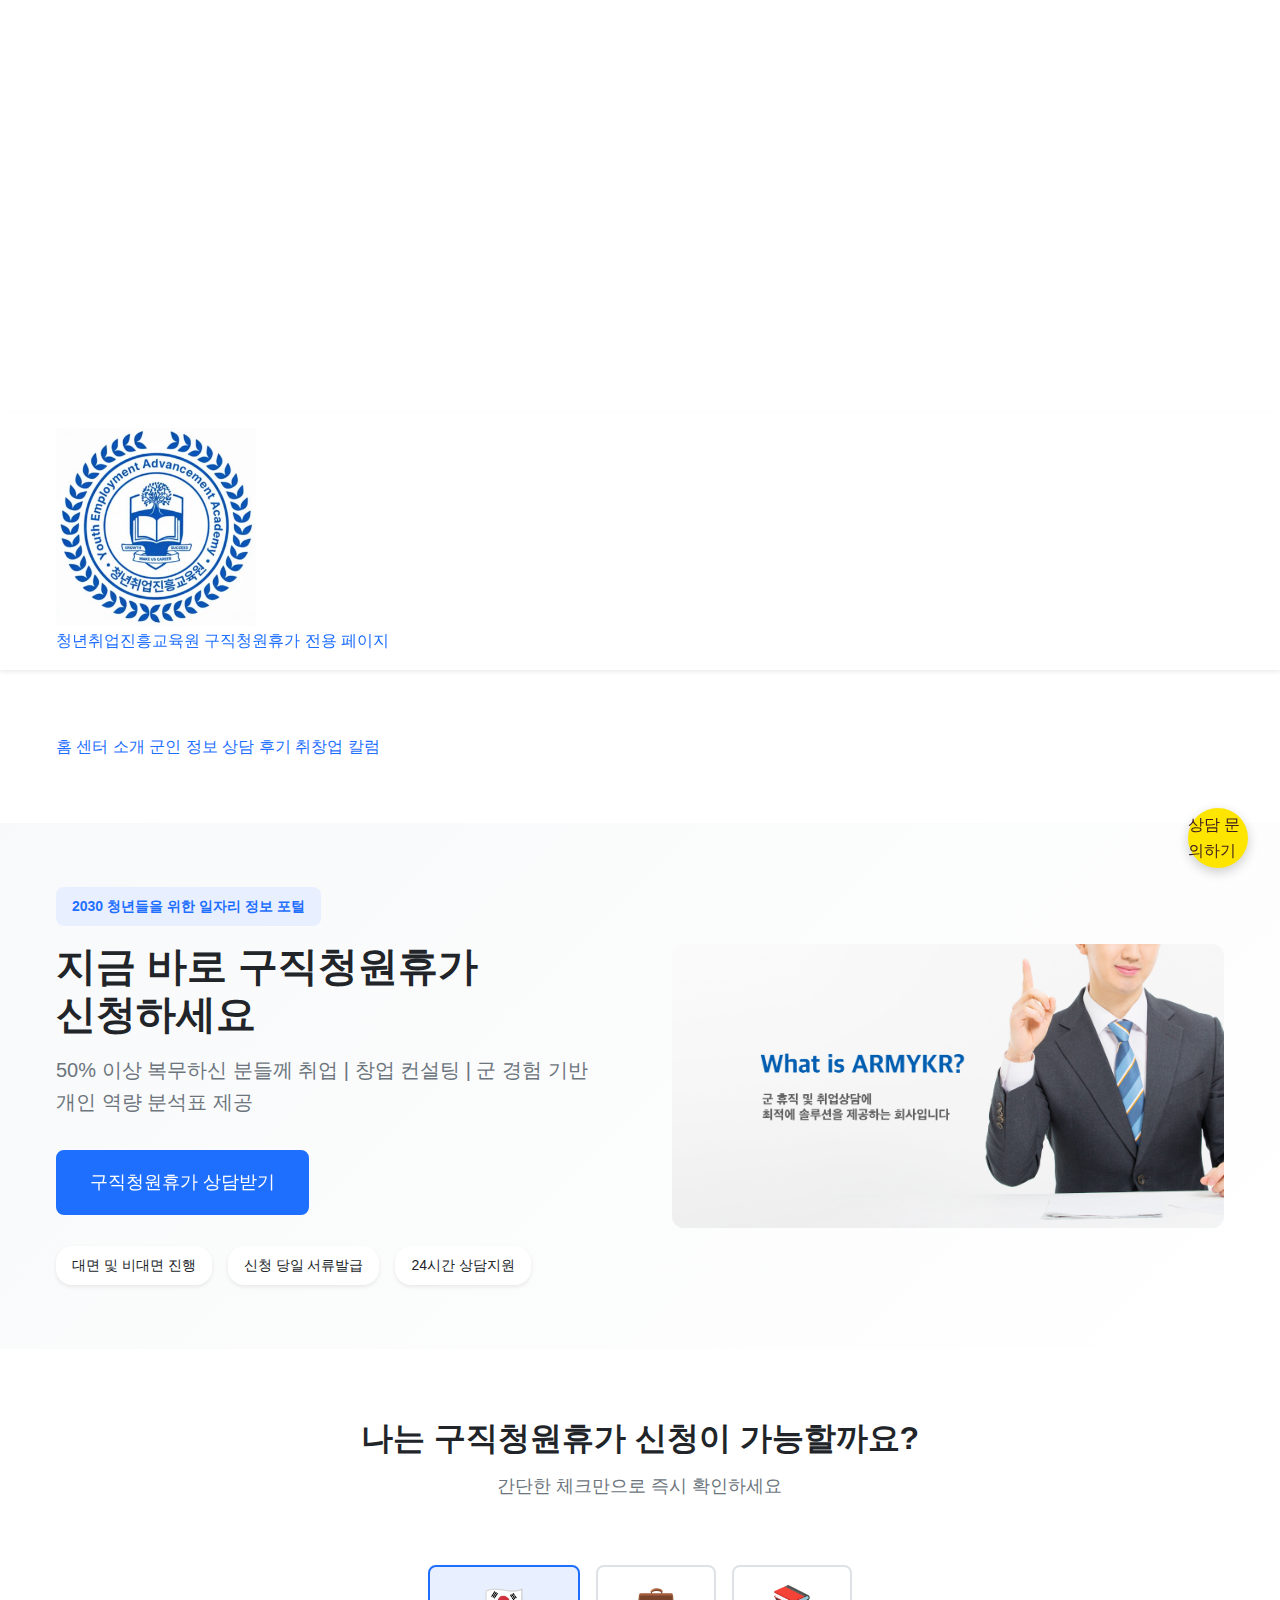
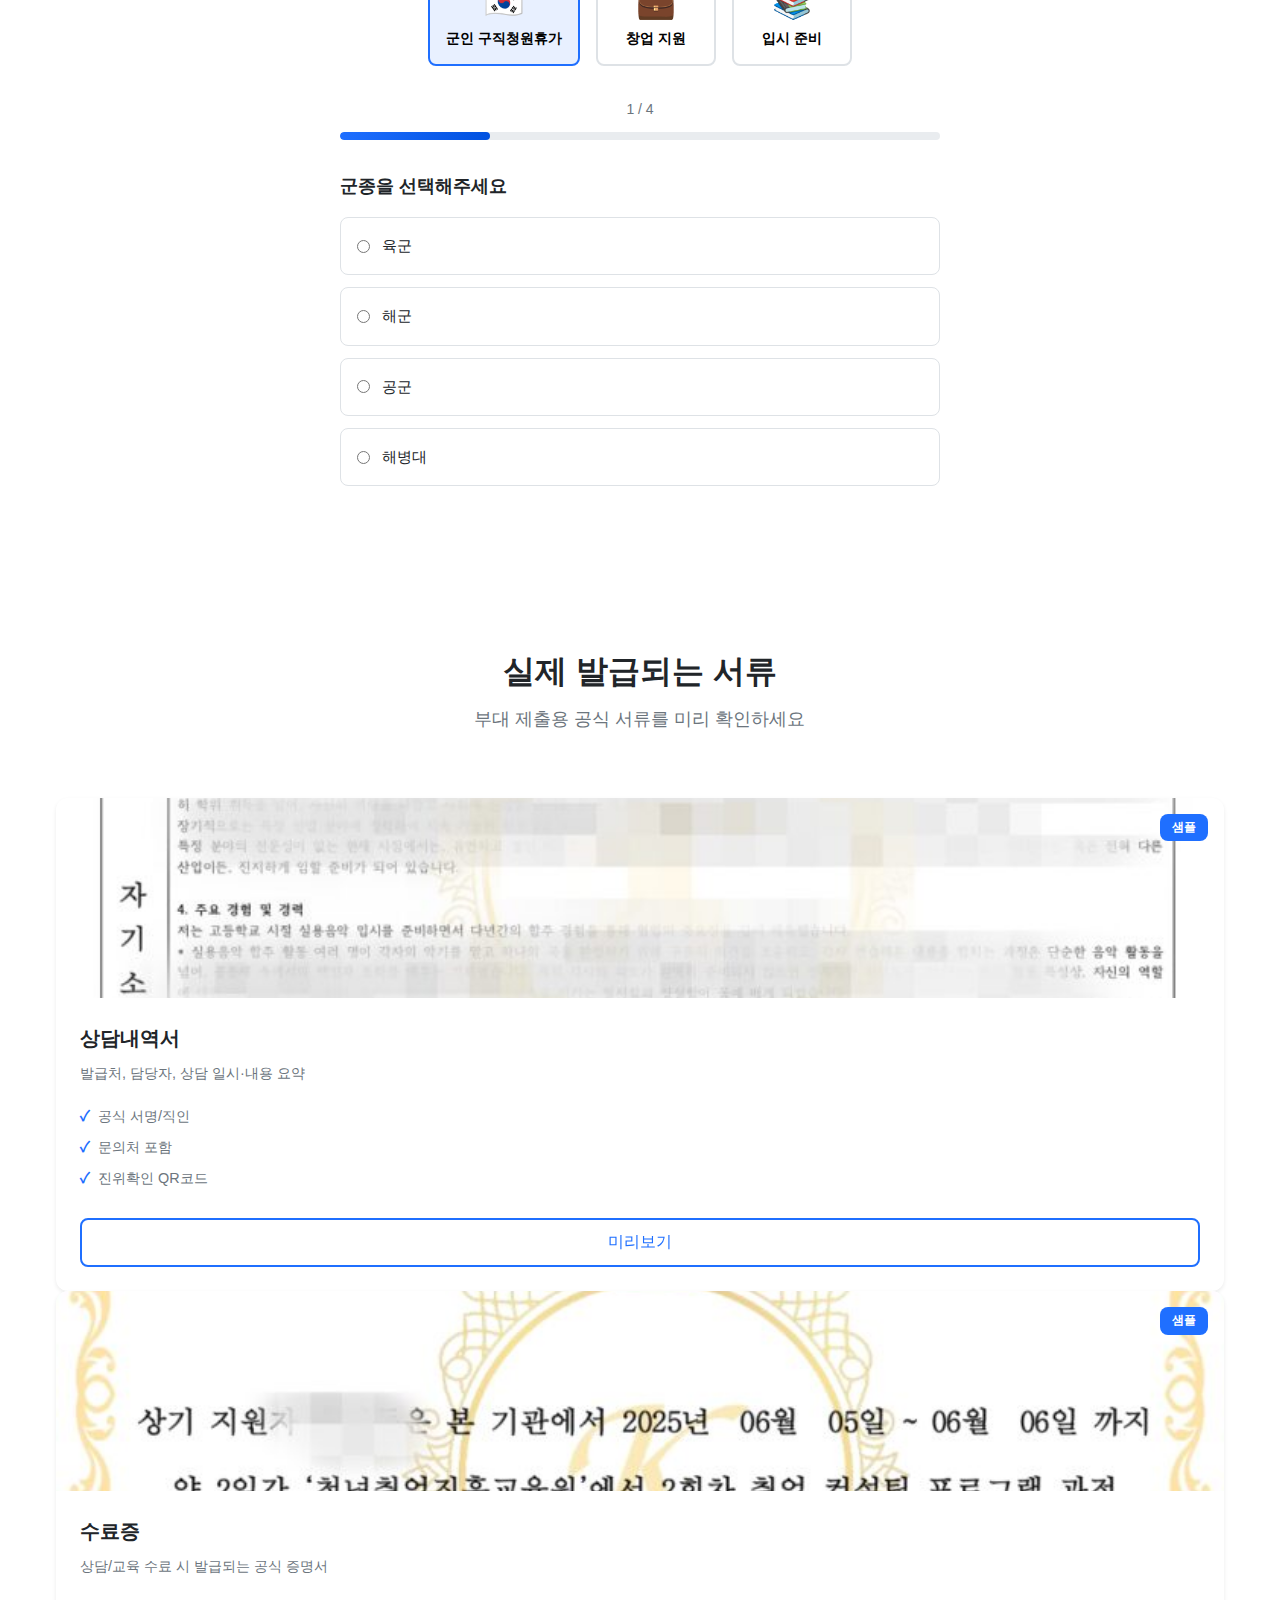
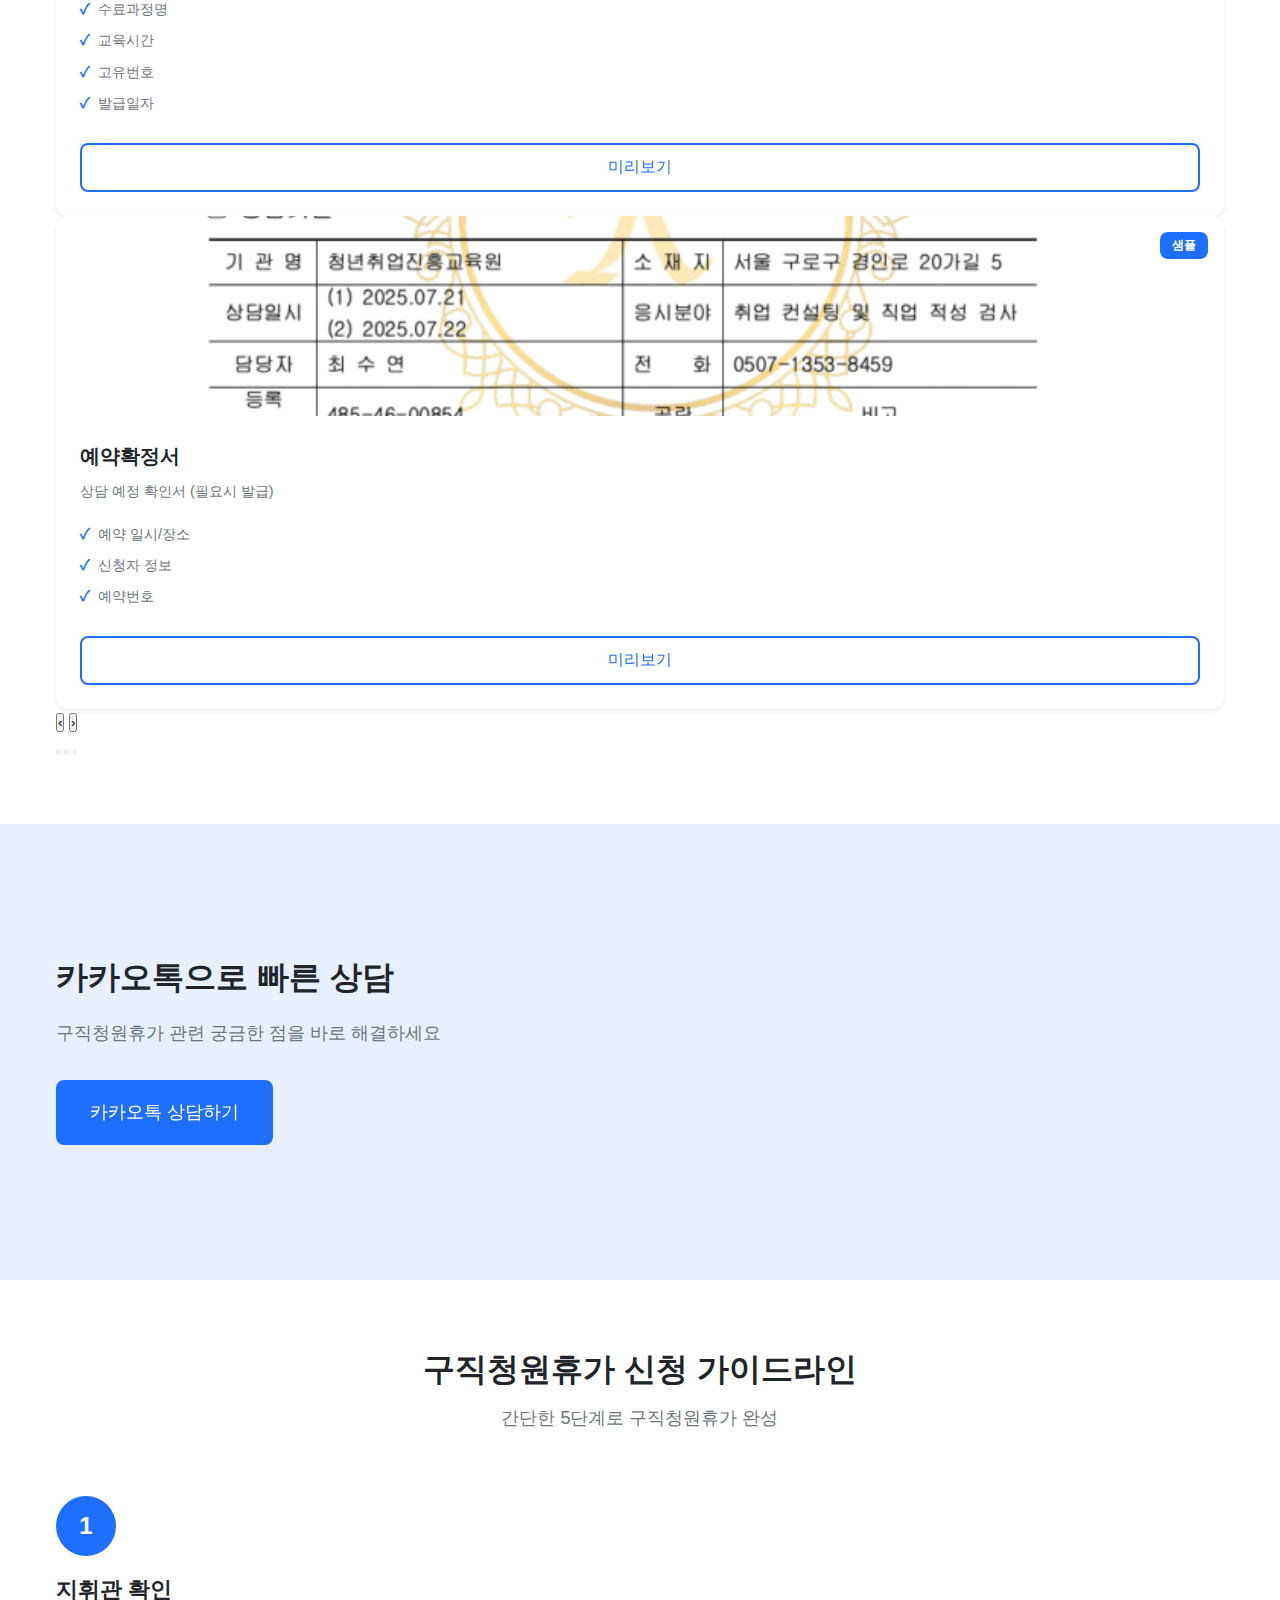
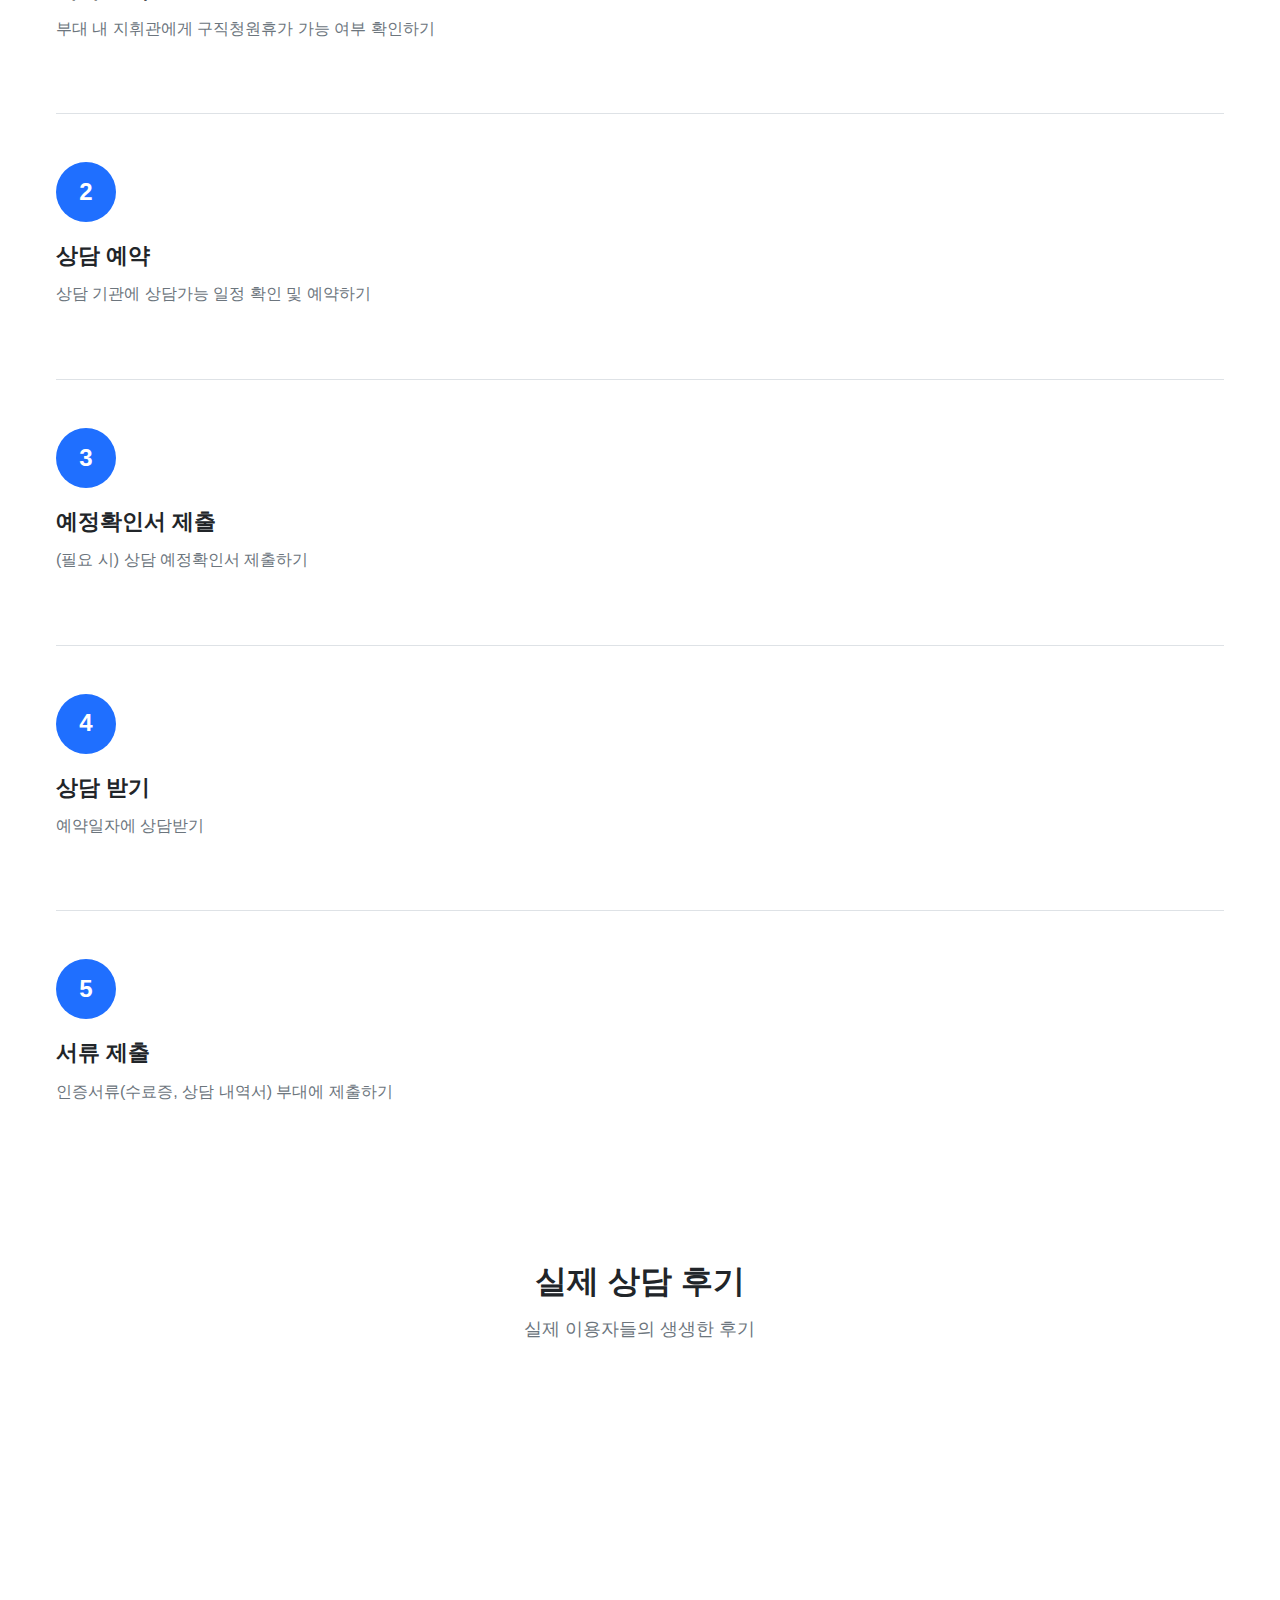
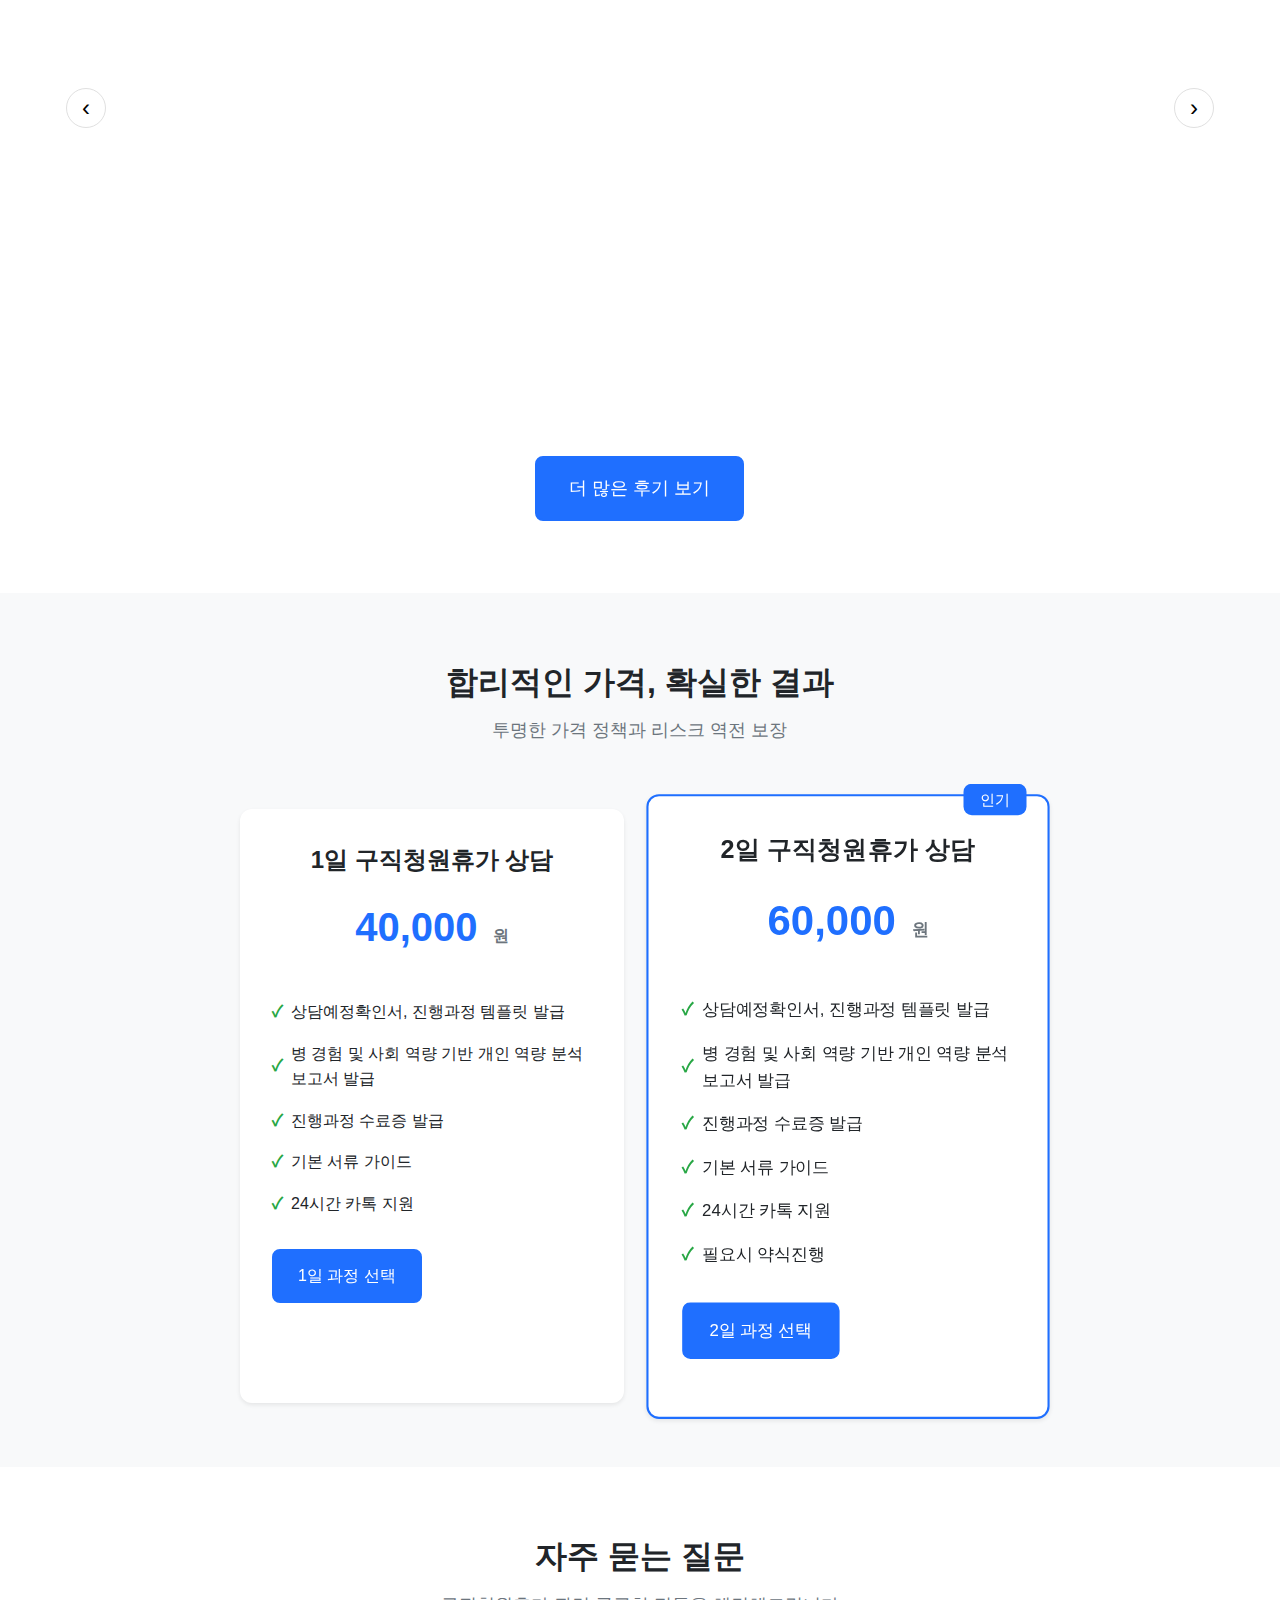
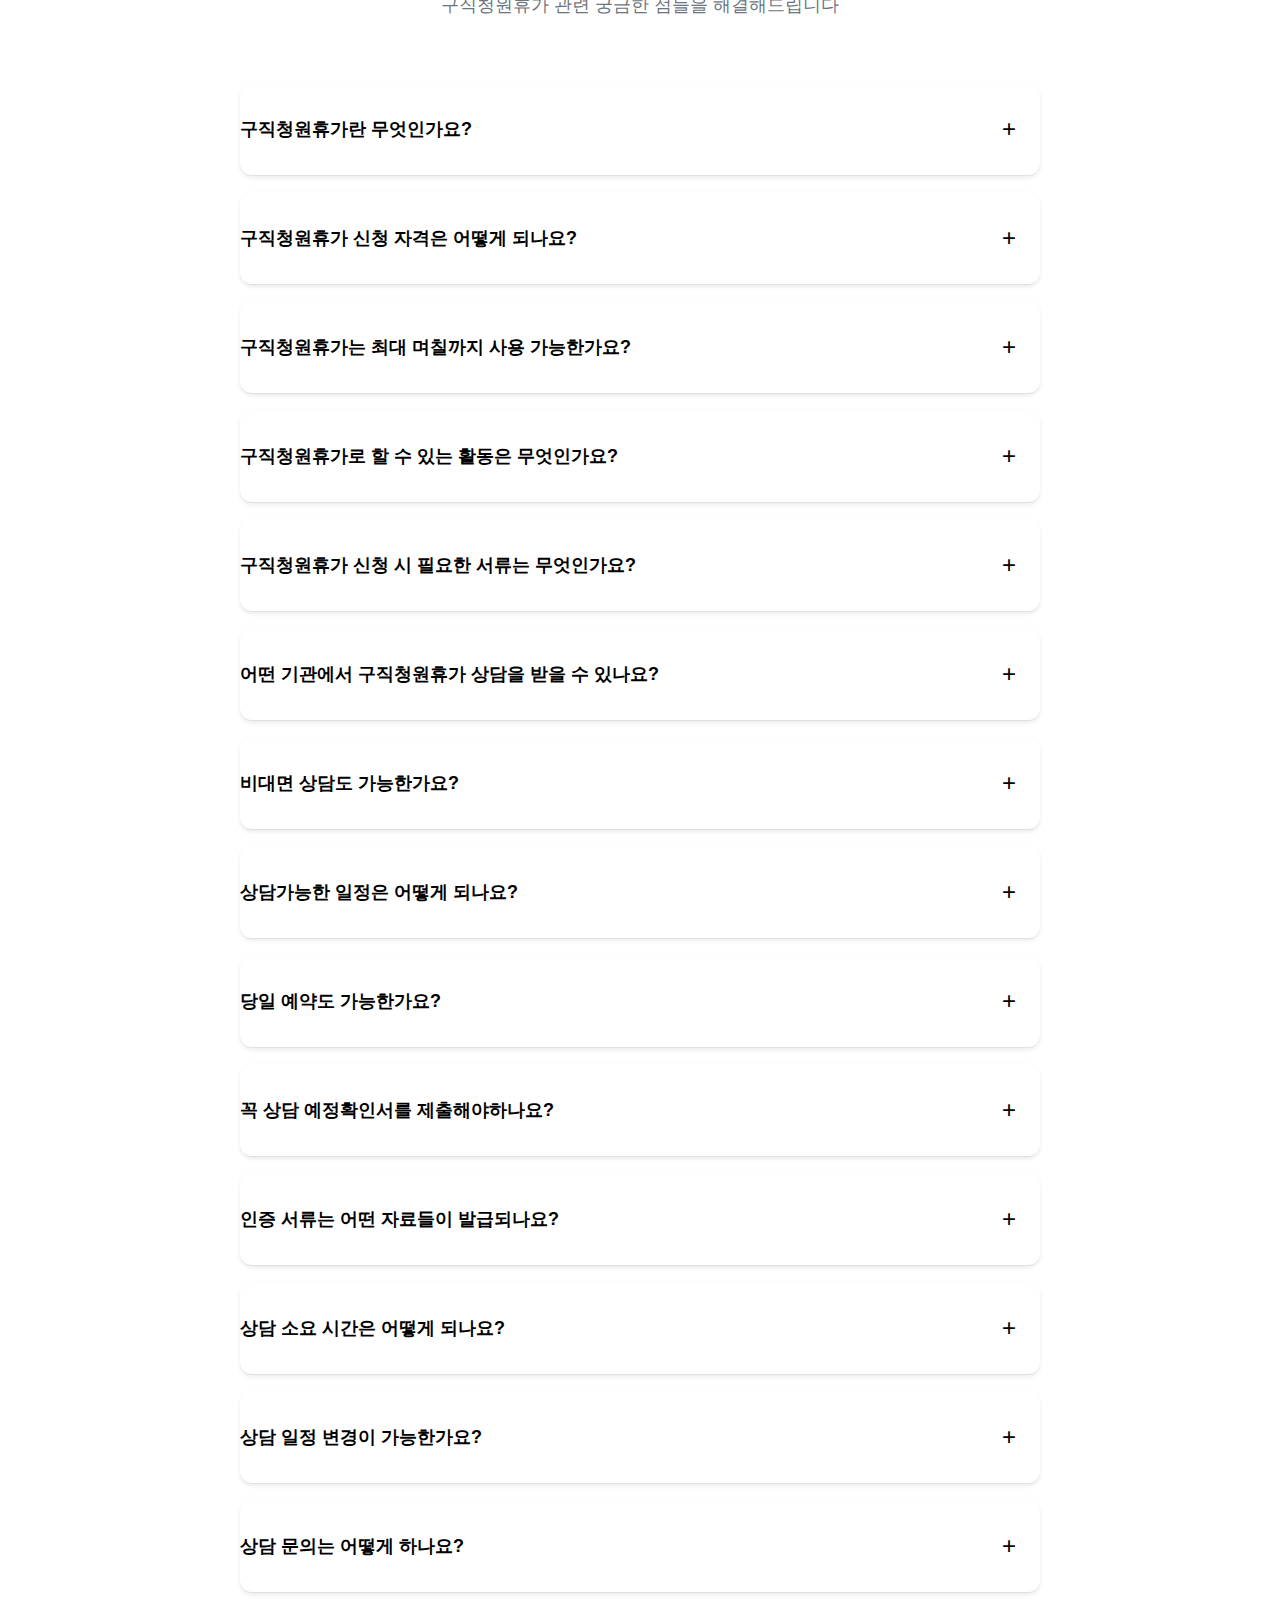
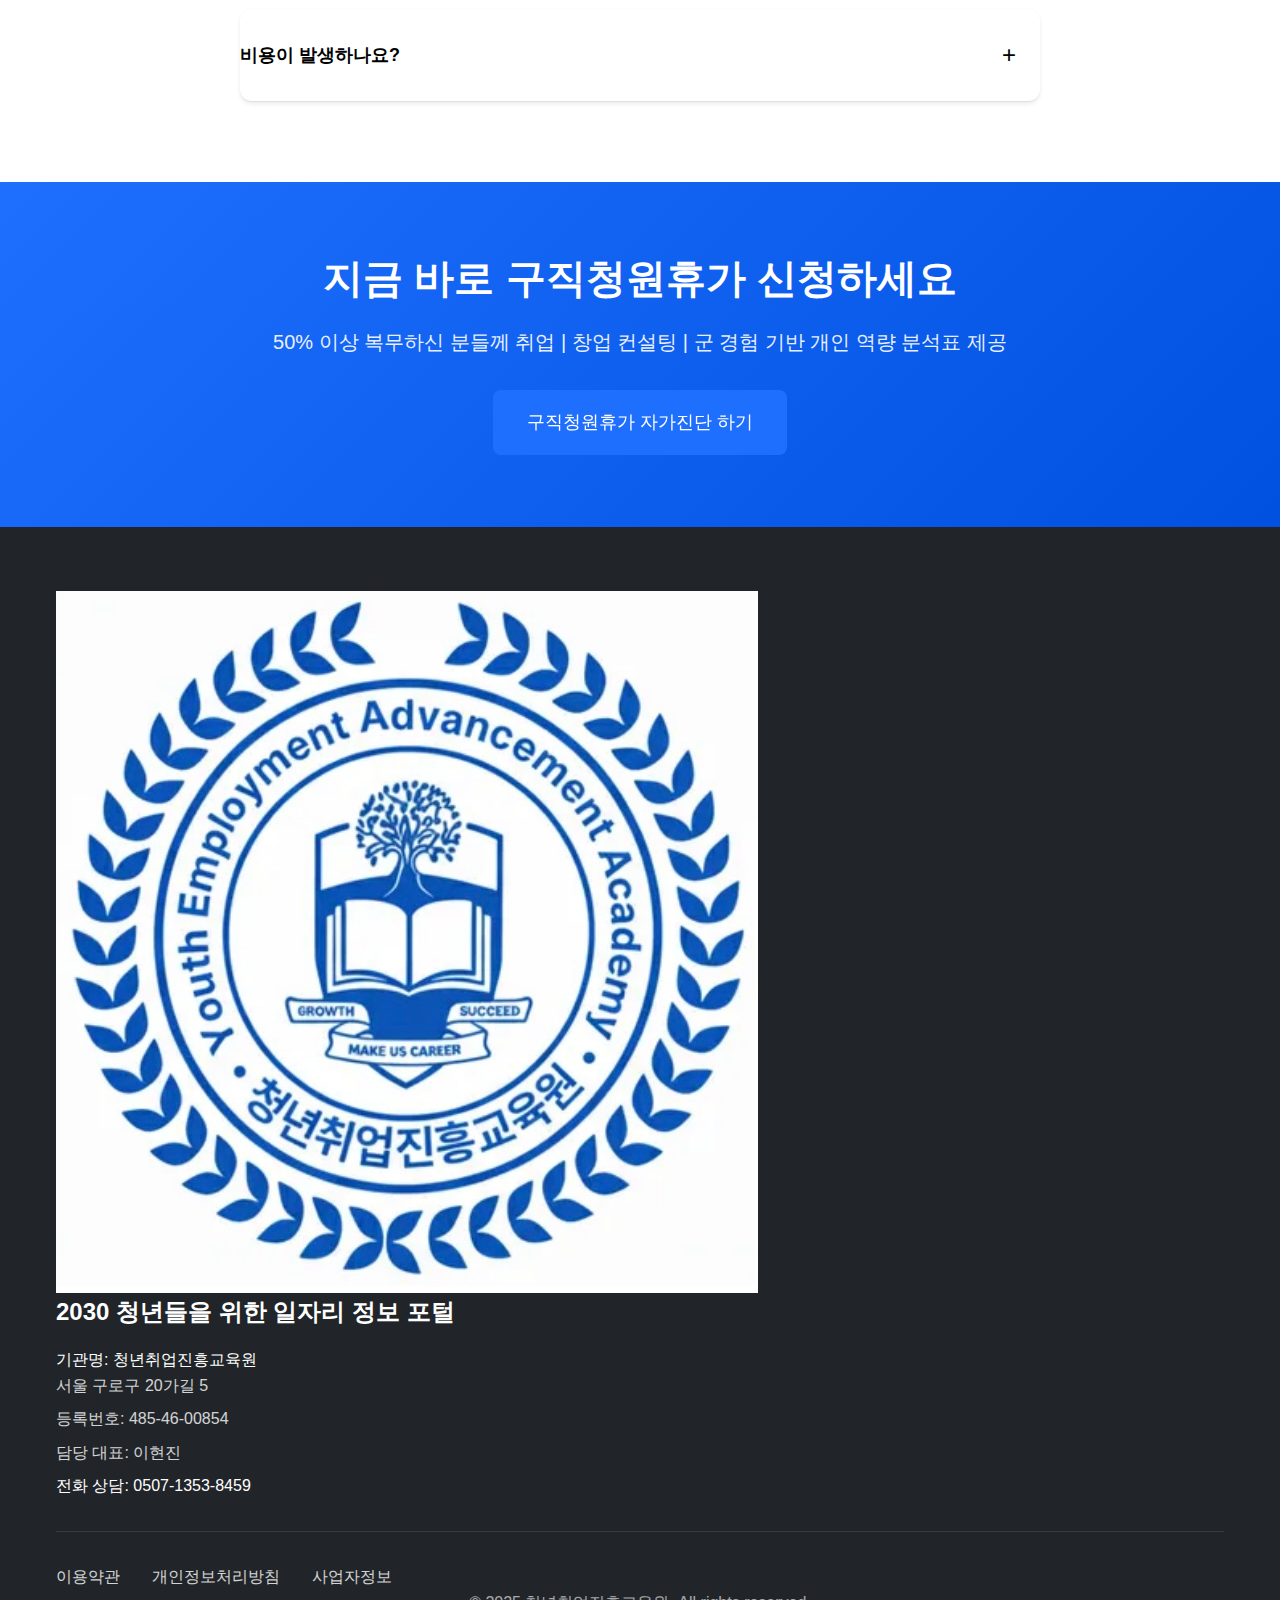
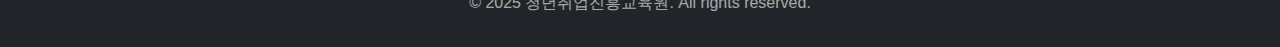
<file: index.html>
<!DOCTYPE html>
<html lang="ko">
<head>
  <meta charset="UTF-8">
  <meta name="viewport" content="width=device-width, initial-scale=1.0">
  <title>청년취업진흥교육원 - 구직청원휴가 완벽 지원</title>
  <meta name="description" content="구직청원휴가 비대면 상담 | 당일 증빙서류 발급 | 신청방법 가이드 | 24시간 카카오톡 지원">

  <!-- Open Graph -->
  <meta property="og:title" content="청년취업진흥교육원 - 구직청원휴가 완벽 지원">
  <meta property="og:description" content="구직청원휴가 비대면 상담 | 당일 증빙서류 발급 | 신청방법 가이드 | 24시간 카카오톡 지원">
  <meta property="og:image" content="assets/images/og-image.jpg">
  <meta property="og:url" content="https://www.yedi.kr">
  <meta property="og:type" content="website">

  <!-- 파비콘 -->
  <link rel="icon" type="image/jpeg" href="assets/images/logo_jinheung.jpg">
  <link rel="apple-touch-icon" href="assets/images/logo_jinheung.jpg">

  <!-- 스타일시트 -->
  <link rel="stylesheet" href="styles.css">

  <!-- Google Tag Manager -->
  <script>(function(w,d,s,l,i){w[l]=w[l]||[];w[l].push({'gtm.start':
  new Date().getTime(),event:'gtm.js'});var f=d.getElementsByTagName(s)[0],
  j=d.createElement(s),dl=l!='dataLayer'?'&l='+l:'';j.async=true;j.src=
  'https://www.googletagmanager.com/gtm.js?id='+i+dl;f.parentNode.insertBefore(j,f);
  })(window,document,'script','dataLayer','GTM-WXT74RQ6');</script>
  <!-- End Google Tag Manager -->

  <!-- Google tag (gtag.js) - 기존 GA4 -->
  <script async src="https://www.googletagmanager.com/gtag/js?id=G-BQSBWCBJZD"></script>
  <script>
    window.dataLayer = window.dataLayer || [];
    function gtag(){dataLayer.push(arguments);}
    gtag('js', new Date());

    gtag('config', 'G-BQSBWCBJZD');
  </script>

  <!-- Google tag (gtag.js) - 새로운 GA4 -->
  <script async src="https://www.googletagmanager.com/gtag/js?id=G-E6PRPMNQYH"></script>
  <script>
    window.dataLayer = window.dataLayer || [];
    function gtag(){dataLayer.push(arguments);}
    gtag('js', new Date());

    gtag('config', 'G-E6PRPMNQYH');
  </script>

  <!-- Google tag (gtag.js) -->
  <script async src="https://www.googletagmanager.com/gtag/js?id=AW-10881212269">
  </script>
  <script>
    window.dataLayer = window.dataLayer || [];
    function gtag(){dataLayer.push(arguments);}
    gtag('js', new Date());

    gtag('config', 'AW-10881212269');
  </script>

  <!-- Google tag (gtag.js) - New Google Ads -->
  <script async src="https://www.googletagmanager.com/gtag/js?id=AW-17650063498"></script>
  <script>
    window.dataLayer = window.dataLayer || [];
    function gtag(){dataLayer.push(arguments);}
    gtag('js', new Date());

    gtag('config', 'AW-17650063498');
  </script>

  <!-- Microsoft Clarity -->
  <script type="text/javascript">
    (function(c,l,a,r,i,t,y){
        c[a]=c[a]||function(){(c[a].q=c[a].q||[]).push(arguments)};
        t=l.createElement(r);t.async=1;t.src="https://www.clarity.ms/tag/"+i;
        y=l.getElementsByTagName(r)[0];y.parentNode.insertBefore(t,y);
    })(window, document, "clarity", "script", "td1208mpfh");
  </script>

  <!-- Microsoft Clarity 2 -->
  <script type="text/javascript">
    (function(c,l,a,r,i,t,y){
        c[a]=c[a]||function(){(c[a].q=c[a].q||[]).push(arguments)};
        t=l.createElement(r);t.async=1;t.src="https://www.clarity.ms/tag/"+i;
        y=l.getElementsByTagName(r)[0];y.parentNode.insertBefore(t,y);
    })(window, document, "clarity", "script", "tknf1x9fhs");
  </script>

  <!-- 설정 파일 -->
  <script src="assets/config.js"></script>

  <!-- Schema.org 마크업 (JSON-LD) -->
  <script type="application/ld+json">
  {
    "@context": "https://schema.org",
    "@graph": [
      {
        "@type": "Organization",
        "name": "청년취업진흥교육원",
        "description": "구직청원휴가 상담 및 증빙서류 발급 지원 전문 업체",
        "url": "https://www.yedi.kr",
        "logo": "https://www.yedi.kr/assets/images/logo_jinheung.jpg",
        "contactPoint": {
          "@type": "ContactPoint",
          "telephone": "+82-507-1353-8459",
          "contactType": "customer service",
          "availableLanguage": "Korean",
          "areaServed": "KR"
        },
        "address": {
          "@type": "PostalAddress",
          "addressLocality": "구로구",
          "addressRegion": "서울",
          "streetAddress": "20가길 5",
          "addressCountry": "KR"
        },
        "sameAs": [
          "http://pf.kakao.com/_YwsxcG/chat"
        ]
      },
      {
        "@type": "Service",
        "serviceType": "구직청원휴가 상담 서비스",
        "description": "구직청원휴가 신청에 필요한 상담 및 증빙서류 발급 지원 서비스",
        "provider": {
          "@type": "Organization",
          "name": "청년취업진흥교육원"
        },
        "areaServed": {
          "@type": "Country",
          "name": "대한민국"
        },
        "audience": {
          "@type": "Audience",
          "audienceType": "의무복무 50% 이상 완료한 현역 장병"
        },
        "offers": [
          {
            "@type": "Offer",
            "name": "1일 구직청원휴가 상담",
            "price": "40000",
            "priceCurrency": "KRW",
            "description": "상담예정확인서, 개인 역량 분석 보고서, 수료증 발급, 24시간 카톡 지원"
          },
          {
            "@type": "Offer",
            "name": "2일 구직청원휴가 상담",
            "price": "60000",
            "priceCurrency": "KRW",
            "description": "상담예정확인서, 개인 역량 분석 보고서, 수료증 발급, 24시간 카톡 지원, 약식진행 가능"
          }
        ],
        "availableChannel": {
          "@type": "ServiceChannel",
          "serviceType": ["비대면 상담", "대면 상담"],
          "availableLanguage": "Korean"
        }
      },
      {
        "@type": "FAQPage",
        "mainEntity": [
          {
            "@type": "Question",
            "name": "구직청원휴가란 무엇인가요?",
            "acceptedAnswer": {
              "@type": "Answer",
              "text": "구직청원휴가는 의무복무 중인 현역 장병이 취업 준비 활동을 위해 사용할 수 있는 신설된 특별휴가입니다. 군인의 지위 및 복무에 관한 기본법 시행령 제12조에 따라 의무복무기간 중 최대 2일까지 사용 가능합니다."
            }
          },
          {
            "@type": "Question",
            "name": "구직청원휴가 신청 자격은 어떻게 되나요?",
            "acceptedAnswer": {
              "@type": "Answer",
              "text": "구직 청원휴가는 현재 계급과 무관하게, 의무복무기간의 2분의 1(50%) 이상을 마친 병사가 신청 가능합니다. 육군 기준 약 9개월, 해군 기준 약 10개월, 공군 기준 약 11개월 이상 복무한 병사가 해당됩니다."
            }
          },
          {
            "@type": "Question",
            "name": "구직청원휴가는 최대 며칠까지 사용 가능한가요?",
            "acceptedAnswer": {
              "@type": "Answer",
              "text": "의무복무기간 중 최대 2일까지 사용 가능합니다. 1일씩 분할 사용하거나 2일 연속 사용이 가능하며, 부대 상황과 관할 부대 지휘관 재량에 따라 결정됩니다."
            }
          },
          {
            "@type": "Question",
            "name": "구직청원휴가로 할 수 있는 활동은 무엇인가요?",
            "acceptedAnswer": {
              "@type": "Answer",
              "text": "취업상담, 채용시험 응시, 현장채용행사 참석, 기업 면접, 직업훈련 상담, 창업 관련 교육 참가 등 구직과 관련된 모든 활동이 가능합니다."
            }
          },
          {
            "@type": "Question",
            "name": "구직청원휴가 신청 시 필요한 서류는 무엇인가요?",
            "acceptedAnswer": {
              "@type": "Answer",
              "text": "신청 전에는 상담예정확인서나 면접확인서 등이 필요할 수 있으며, 사용 후에는 상담내역서, 수료증, 참석확인서 등 실제 구직활동을 증명할 수 있는 서류를 부대에 제출해야 합니다."
            }
          },
          {
            "@type": "Question",
            "name": "어떤 기관에서 구직청원휴가 상담을 받을 수 있나요?",
            "acceptedAnswer": {
              "@type": "Answer",
              "text": "워크넷, 고용24 등 정부 운영 취업지원 사이트와 전국 일자리센터, 국방전직교육원, 그리고 청년취업진흥교육원과 같은 청년 취업 상담 전문업체에서 상담 및 증빙서류 발급 서비스를 받을 수 있으며, 휴가 발급에 대한 부분은 지휘관의 재량입니다."
            }
          }
        ]
      },
      {
        "@type": "HowTo",
        "name": "구직청원휴가 신청방법",
        "description": "간단한 5단계로 구직청원휴가 완성",
        "step": [
          {
            "@type": "HowToStep",
            "position": 1,
            "name": "지휘관 확인",
            "text": "부대 내 지휘관에게 구직청원휴가 가능 여부 확인하기"
          },
          {
            "@type": "HowToStep",
            "position": 2,
            "name": "상담 예약",
            "text": "상담 기관에 상담가능 일정 확인 및 예약하기"
          },
          {
            "@type": "HowToStep",
            "position": 3,
            "name": "예정확인서 제출",
            "text": "(필요 시) 상담 예정확인서 제출하기"
          },
          {
            "@type": "HowToStep",
            "position": 4,
            "name": "상담 받기",
            "text": "예약일자에 상담받기"
          },
          {
            "@type": "HowToStep",
            "position": 5,
            "name": "서류 제출",
            "text": "인증서류(수료증, 상담 내역서) 부대에 제출하기"
          }
        ]
      }
    ]
  }
  </script>
</head>

<body>
  <!-- Google Tag Manager (noscript) -->
  <noscript><iframe src="https://www.googletagmanager.com/ns.html?id=GTM-WXT74RQ6"
  height="0" width="0" style="display:none;visibility:hidden"></iframe></noscript>
  <!-- End Google Tag Manager (noscript) -->

  <!-- 헤더 -->
  <header class="header">
    <div class="container">
      <div class="header-inner">
        <div class="logo">
          <a href="index.html">
            <img src="assets/images/logo_jinheung.jpg" alt="청년 취업 진흥 교육원" id="logo">
            <div class="logo-text-wrapper">
              <span class="logo-text-main">청년취업진흥교육원</span>
              <span class="logo-text-sub">구직청원휴가 전용 페이지</span>
            </div>
          </a>
        </div>
        <nav class="nav" style="display: none !important; visibility: hidden !important; width: 0 !important; height: 0 !important; position: absolute !important; left: -9999px !important;">
          <ul class="nav-menu" style="display: none !important; visibility: hidden !important; width: 0 !important; height: 0 !important;">
            <li style="display: none !important;"><a href="#diagnosis" style="display: none !important;">자가진단</a></li>
            <li style="display: none !important;"><a href="#documents" style="display: none !important;">서류샘플</a></li>
            <li style="display: none !important;"><a href="#process" style="display: none !important;">프로세스</a></li>
            <li style="display: none !important;"><a href="#reviews" style="display: none !important;">후기</a></li>
            <li style="display: none !important;"><a href="#pricing" style="display: none !important;">가격</a></li>
            <li style="display: none !important;"><a href="#faq" style="display: none !important;">FAQ</a></li>
          </ul>
        </nav>
        <a href="#" class="btn btn-primary header-cta js-kakao-cta" style="display: none !important; visibility: hidden !important; position: absolute !important; left: -9999px !important;">카카오 상담</a>
        <button class="nav-toggle" aria-label="메뉴 토글" style="display: none !important; visibility: hidden !important; position: absolute !important; left: -9999px !important;">
          <span style="display: none !important;"></span>
          <span style="display: none !important;"></span>
          <span style="display: none !important;"></span>
        </button>
      </div>
    </div>
  </header>

  <!-- 서브 네비게이션 -->
  <section class="sub-nav">
    <div class="container">
      <div class="sub-nav-menu">
        <a href="index.html" class="sub-nav-btn active">
          <span class="sub-nav-text">홈</span>
        </a>
        <a href="center-intro.html" class="sub-nav-btn">
          <span class="sub-nav-text">센터 소개</span>
        </a>
        <a href="military-tips.html" class="sub-nav-btn">
          <span class="sub-nav-text">군인 정보</span>
        </a>
        <a href="reviews.html" class="sub-nav-btn">
          <span class="sub-nav-text">상담 후기</span>
        </a>
        <a href="youth-employment-column.html" class="sub-nav-btn">
          <span class="sub-nav-text">취창업 칼럼</span>
        </a>
      </div>
    </div>
  </section>

  <!-- 히어로 섹션 -->
  <section class="hero">
    <div class="container">
      <div class="hero-inner">
        <div class="hero-content">
          <div class="hero-tagline" id="hero-tagline"></div>
          <h1 class="hero-headline" id="hero-headline"></h1>
          <p class="hero-subcopy" id="hero-subcopy"></p>
          <div class="hero-cta">
            <a href="#" class="btn btn-primary btn-large js-kakao-cta" id="hero-primary-cta"></a>
          </div>
          <div class="hero-badges" id="hero-badges"></div>
        </div>
        <div class="hero-visual">
          <img src="" alt="구직청원휴가 지원" id="hero-image" loading="lazy">
        </div>
      </div>
    </div>
  </section>

  <!-- 자가진단 섹션 -->
  <section class="self-diagnosis" id="diagnosis">
    <div class="container">
      <div class="section-header">
        <h2 class="section-title" id="diagnosis-title"></h2>
        <p class="section-subtitle" id="diagnosis-subtitle"></p>
      </div>

      <!-- 카테고리 탭 -->
      <div class="diagnosis-categories" id="diagnosis-categories"></div>

      <!-- 진단 폼 -->
      <div class="diagnosis-form-container">
        <form class="diagnosis-form" id="diagnosis-form">
          <div class="diagnosis-questions" id="diagnosis-questions"></div>
        </form>

        <!-- 결과 화면 -->
        <div class="diagnosis-result" id="diagnosis-result" style="display: none;">
          <div class="result-icon">✅</div>
          <h3 class="result-title" id="result-title"></h3>
          <p class="result-subtitle" id="result-subtitle"></p>
          <a href="#" class="btn btn-primary btn-large js-kakao-cta" id="result-cta"></a>
        </div>
      </div>
    </div>
  </section>

  <!-- 서류 샘플 섹션 -->
  <section class="document-samples" id="documents">
    <div class="container">
      <div class="section-header">
        <h2 class="section-title" id="documents-title"></h2>
        <p class="section-subtitle" id="documents-subtitle"></p>
      </div>
      <div class="documents-grid" id="documents-grid"></div>
    </div>
  </section>

  <!-- 카카오 배너 -->
  <section class="kakao-banner" id="kakao-banner">
    <div class="container">
      <div class="kakao-banner-inner">
        <div class="kakao-banner-content">
          <h2 class="kakao-banner-title" id="kakao-banner-title"></h2>
          <p class="kakao-banner-caption" id="kakao-banner-caption"></p>
          <a href="#" class="btn btn-primary btn-large js-kakao-cta" id="kakao-banner-cta"></a>
        </div>
        <div class="kakao-banner-visual">
          <img src="" alt="카카오톡 상담 화면" id="kakao-phone-mock" loading="lazy">
        </div>
      </div>
    </div>
  </section>

  <!-- 프로세스 안내 섹션 -->
  <section class="process-guide" id="process">
    <div class="container">
      <div class="section-header">
        <h2 class="section-title" id="process-title"></h2>
        <p class="section-subtitle" id="process-subtitle"></p>
      </div>
      <div class="process-timeline" id="process-timeline"></div>
    </div>
  </section>

  <!-- 리뷰 섹션 -->
  <section class="reviews-section" id="reviews">
    <div class="container">
      <div class="section-header">
        <h2 class="section-title">실제 상담 후기</h2>
        <p class="section-subtitle">실제 이용자들의 생생한 후기</p>
      </div>

      <!-- 카카오톡 이미지 슬라이더 -->
      <div class="kakao-review-slider">
        <div class="slider-container">
          <button class="slider-btn slider-btn-prev" onclick="moveSlide(-1)">‹</button>
          <div class="slider-wrapper">
            <div class="slider-track" id="reviewSliderTrack">
              <div class="slide-item active">
                <img src="assets/images/kakao_review12.png" alt="카카오톡 상담 후기 1">
              </div>
              <div class="slide-item">
                <img src="assets/images/kakao_review13.png" alt="카카오톡 상담 후기 2">
              </div>
              <div class="slide-item">
                <img src="assets/images/kakao_review14.png" alt="카카오톡 상담 후기 3">
              </div>
              <div class="slide-item">
                <img src="assets/images/kakao_review15.png" alt="카카오톡 상담 후기 4">
              </div>
              <div class="slide-item">
                <img src="assets/images/kakao_review16.png" alt="카카오톡 상담 후기 5">
              </div>
            </div>
          </div>
          <button class="slider-btn slider-btn-next" onclick="moveSlide(1)">›</button>
        </div>
      </div>

      <div class="reviews-cta">
        <a href="reviews.html" class="btn btn-primary btn-large">더 많은 후기 보기</a>
      </div>
    </div>
  </section>

  <style>
    .kakao-review-slider {
      margin: 2rem 0;
    }

    .slider-container {
      position: relative;
      display: flex;
      align-items: center;
      justify-content: center;
    }

    .slider-wrapper {
      overflow: hidden;
      max-width: 400px;
      height: 600px; /* 고정 높이 설정 */
      margin: 0 auto;
      background: #f8f9fa; /* 배경색 추가로 빈 공간 처리 */
      border-radius: 12px;
      position: relative;
    }

    .slider-track {
      width: 100%;
      height: 100%;
      position: relative;
    }

    .slide-item {
      position: absolute;
      top: 0;
      left: 0;
      width: 100%;
      height: 100%;
      display: none;
      padding: 10px; /* 이미지 주변 여백 */
      box-sizing: border-box;
    }

    .slide-item.active {
      display: flex;
      align-items: center;
      justify-content: center;
    }

    .slide-item img {
      max-width: calc(100% - 20px);
      max-height: calc(100% - 20px);
      width: auto;
      height: auto;
      object-fit: contain; /* 비율 유지하면서 컨테이너에 맞춤 */
      border-radius: 12px;
      box-shadow: 0 4px 20px rgba(0, 0, 0, 0.1);
      display: block;
    }

    .slider-btn {
      position: absolute;
      top: 50%;
      transform: translateY(-50%);
      background: white;
      border: 1px solid #e0e0e0;
      border-radius: 50%;
      width: 40px;
      height: 40px;
      font-size: 24px;
      cursor: pointer;
      z-index: 10;
      display: flex;
      align-items: center;
      justify-content: center;
      transition: all 0.3s ease;
    }

    .slider-btn:hover {
      background: #f5f5f5;
      box-shadow: 0 2px 8px rgba(0, 0, 0, 0.15);
    }

    .slider-btn-prev {
      left: 10px;
    }

    .slider-btn-next {
      right: 10px;
    }


    @media (max-width: 768px) {
      .slider-wrapper {
        max-width: 300px;
        height: 450px; /* 모바일에서는 높이 조정 */
      }

      .slider-btn {
        width: 35px;
        height: 35px;
        font-size: 20px;
      }

      .slider-btn-prev {
        left: 5px;
      }

      .slider-btn-next {
        right: 5px;
      }
    }
  </style>

  <script>
    let slideIndex = 1;
    let touchStartX = 0;
    let touchEndX = 0;

    function moveSlide(n) {
      showSlides(slideIndex += n);
    }

    function currentSlide(n) {
      showSlides(slideIndex = n);
    }

    function showSlides(n) {
      let slides = document.getElementsByClassName("slide-item");
      let dots = document.getElementsByClassName("dot");

      if (n > slides.length) { slideIndex = 1 }
      if (n < 1) { slideIndex = slides.length }

      for (let i = 0; i < slides.length; i++) {
        slides[i].classList.remove('active');
      }

      for (let i = 0; i < dots.length; i++) {
        dots[i].classList.remove('active');
      }

      slides[slideIndex - 1].classList.add('active');
      if (dots.length > 0) {
        dots[slideIndex - 1].classList.add('active');
      }
    }

    function handleSwipe() {
      const swipeThreshold = 50; // 최소 스와이프 거리 (픽셀)
      const difference = touchStartX - touchEndX;

      if (Math.abs(difference) > swipeThreshold) {
        if (difference > 0) {
          // 왼쪽으로 스와이프 -> 다음 슬라이드
          moveSlide(1);
        } else {
          // 오른쪽으로 스와이프 -> 이전 슬라이드
          moveSlide(-1);
        }
      }
    }

    // 페이지 로드 시 첫 번째 슬라이드 표시 및 터치 이벤트 등록
    window.addEventListener('load', function() {
      showSlides(1);

      const sliderWrapper = document.querySelector('.slider-wrapper');
      if (sliderWrapper) {
        sliderWrapper.addEventListener('touchstart', function(e) {
          touchStartX = e.changedTouches[0].screenX;
        });

        sliderWrapper.addEventListener('touchend', function(e) {
          touchEndX = e.changedTouches[0].screenX;
          handleSwipe();
        });

        // 마우스 드래그도 지원 (데스크톱용)
        let mouseDown = false;
        sliderWrapper.addEventListener('mousedown', function(e) {
          mouseDown = true;
          touchStartX = e.screenX;
        });

        sliderWrapper.addEventListener('mouseup', function(e) {
          if (mouseDown) {
            touchEndX = e.screenX;
            handleSwipe();
            mouseDown = false;
          }
        });

        sliderWrapper.addEventListener('mouseleave', function() {
          mouseDown = false;
        });
      }
    });
  </script>

  <!-- 가격 섹션 -->
  <section class="pricing" id="pricing">
    <div class="container">
      <div class="section-header">
        <h2 class="section-title">합리적인 가격, 확실한 결과</h2>
        <p class="section-subtitle">투명한 가격 정책과 리스크 역전 보장</p>
      </div>
      <div class="pricing-grid" id="pricing-grid"></div>
    </div>
  </section>

  <!-- FAQ 섹션 -->
  <section class="faq" id="faq">
    <div class="container">
      <div class="section-header">
        <h2 class="section-title">자주 묻는 질문</h2>
        <p class="section-subtitle">구직청원휴가 관련 궁금한 점들을 해결해드립니다</p>
      </div>
      <div class="faq-list" id="faq-list"></div>
    </div>
  </section>

  <!-- 최종 CTA -->
  <section class="final-cta">
    <div class="container">
      <div class="final-cta-inner">
        <h2 class="final-cta-title" id="final-cta-title"></h2>
        <p class="final-cta-subtitle" id="final-cta-subtitle"></p>
        <a href="#diagnosis" class="btn btn-primary btn-large" id="final-cta-button"></a>
      </div>
    </div>
  </section>

  <!-- 푸터 -->
  <footer class="footer">
    <div class="container">
      <div class="footer-inner">
        <div>
          <div class="footer-brand">
            <img src="assets/images/logo_jinheung.jpg" alt="청년 취업 진흥 교육원" class="footer-logo">
            <p class="footer-description">2030 청년들을 위한 일자리 정보 포털</p>
          </div>
          <p class="footer-org">기관명: 청년취업진흥교육원</p>
          <p class="footer-address">서울 구로구 20가길 5</p>
          <p class="footer-reg">등록번호: 485-46-00854</p>
          <p class="footer-ceo">담당 대표: 이현진</p>
          <p class="footer-phone">전화 상담: 0507-1353-8459</p>
        </div>
      </div>
      <div class="footer-bottom">
        <div class="footer-links" id="footer-links"></div>
        <p class="footer-copyright">© 2025 청년취업진흥교육원. All rights reserved.</p>
      </div>
    </div>
  </footer>

  <!-- 플로팅 버튼 -->
  <a href="#" id="kakao-floating" class="floating-button js-kakao-cta">
    <span class="floating-button-text">상담 문의하기</span>
  </a>

  <!-- 모바일 전용 스마트 스티커 CTA -->

  <!-- Conversion Tracking Script -->
  <script>
  function gtag_report_conversion(url) {
    // sessionStorage에서 이미 클릭한 적이 있는지 확인
    const hasClicked = sessionStorage.getItem('kakao_consultation_clicked');

    // 이미 클릭한 적이 있으면 이벤트 전송 없이 바로 URL 열기
    if (hasClicked) {
      if (typeof(url) != 'undefined') {
        window.open(url, '_blank', 'noopener,noreferrer');
      }
      return false;
    }

    // 처음 클릭한 경우: sessionStorage에 플래그 저장
    sessionStorage.setItem('kakao_consultation_clicked', 'true');

    // 먼저 GA4 이벤트들을 전송
    // 기존 GA4에 카카오 상담 클릭 이벤트 전송
    gtag('event', 'kakao_consultation_click', {
        'send_to': 'G-BQSBWCBJZD',
        'event_category': 'engagement',
        'event_label': 'kakao_channel',
        'value': 60000,
        'currency': 'KRW'
    });

    // 새로운 GA4에도 카카오 상담 클릭 이벤트 전송
    gtag('event', 'kakao_consultation_click', {
        'send_to': 'G-E6PRPMNQYH',
        'event_category': 'engagement',
        'event_label': 'kakao_channel',
        'value': 60000,
        'currency': 'KRW'
    });

    // Google Ads 전환 추적 (약간의 지연 후)
    setTimeout(function() {
      // 기존 Google Ads 전환
      gtag('event', 'conversion', {
        'send_to': 'AW-10881212269/yIDKCJmx6aMbEO2-yMQo'
      });

      // 새로운 Google Ads 전환
      gtag('event', 'conversion', {
        'send_to': 'AW-17650063498/NyJZCOmN66wbEIqxmuBB',
        'value': 60000.0,
        'currency': 'KRW'
      });

      // URL 이동도 지연
      if (typeof(url) != 'undefined') {
        setTimeout(function() {
          window.open(url, '_blank', 'noopener,noreferrer');
        }, 100);
      }
    }, 50);

    return false;
  }
  </script>

  <!-- 스크립트 -->
  <script src="header-fix.js"></script>
  <script src="main.js"></script>
</body>
</html>
</file>
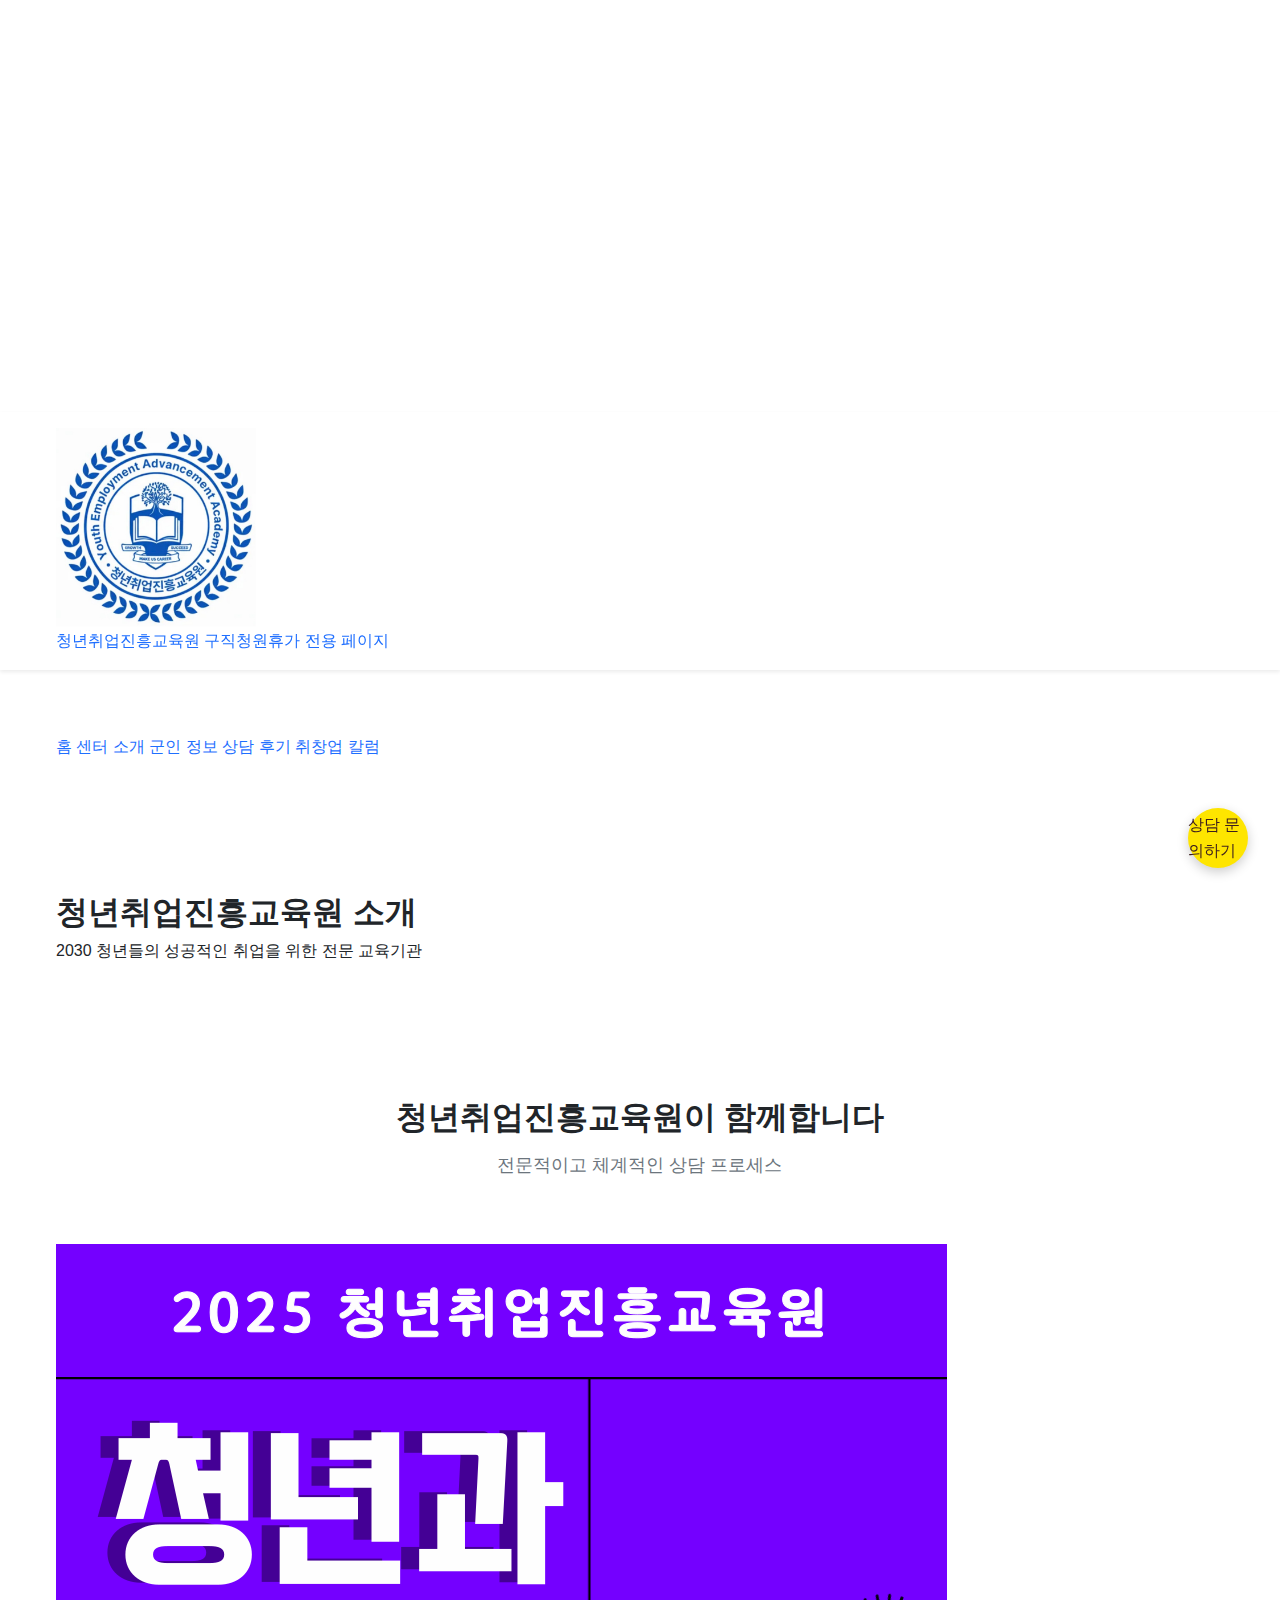
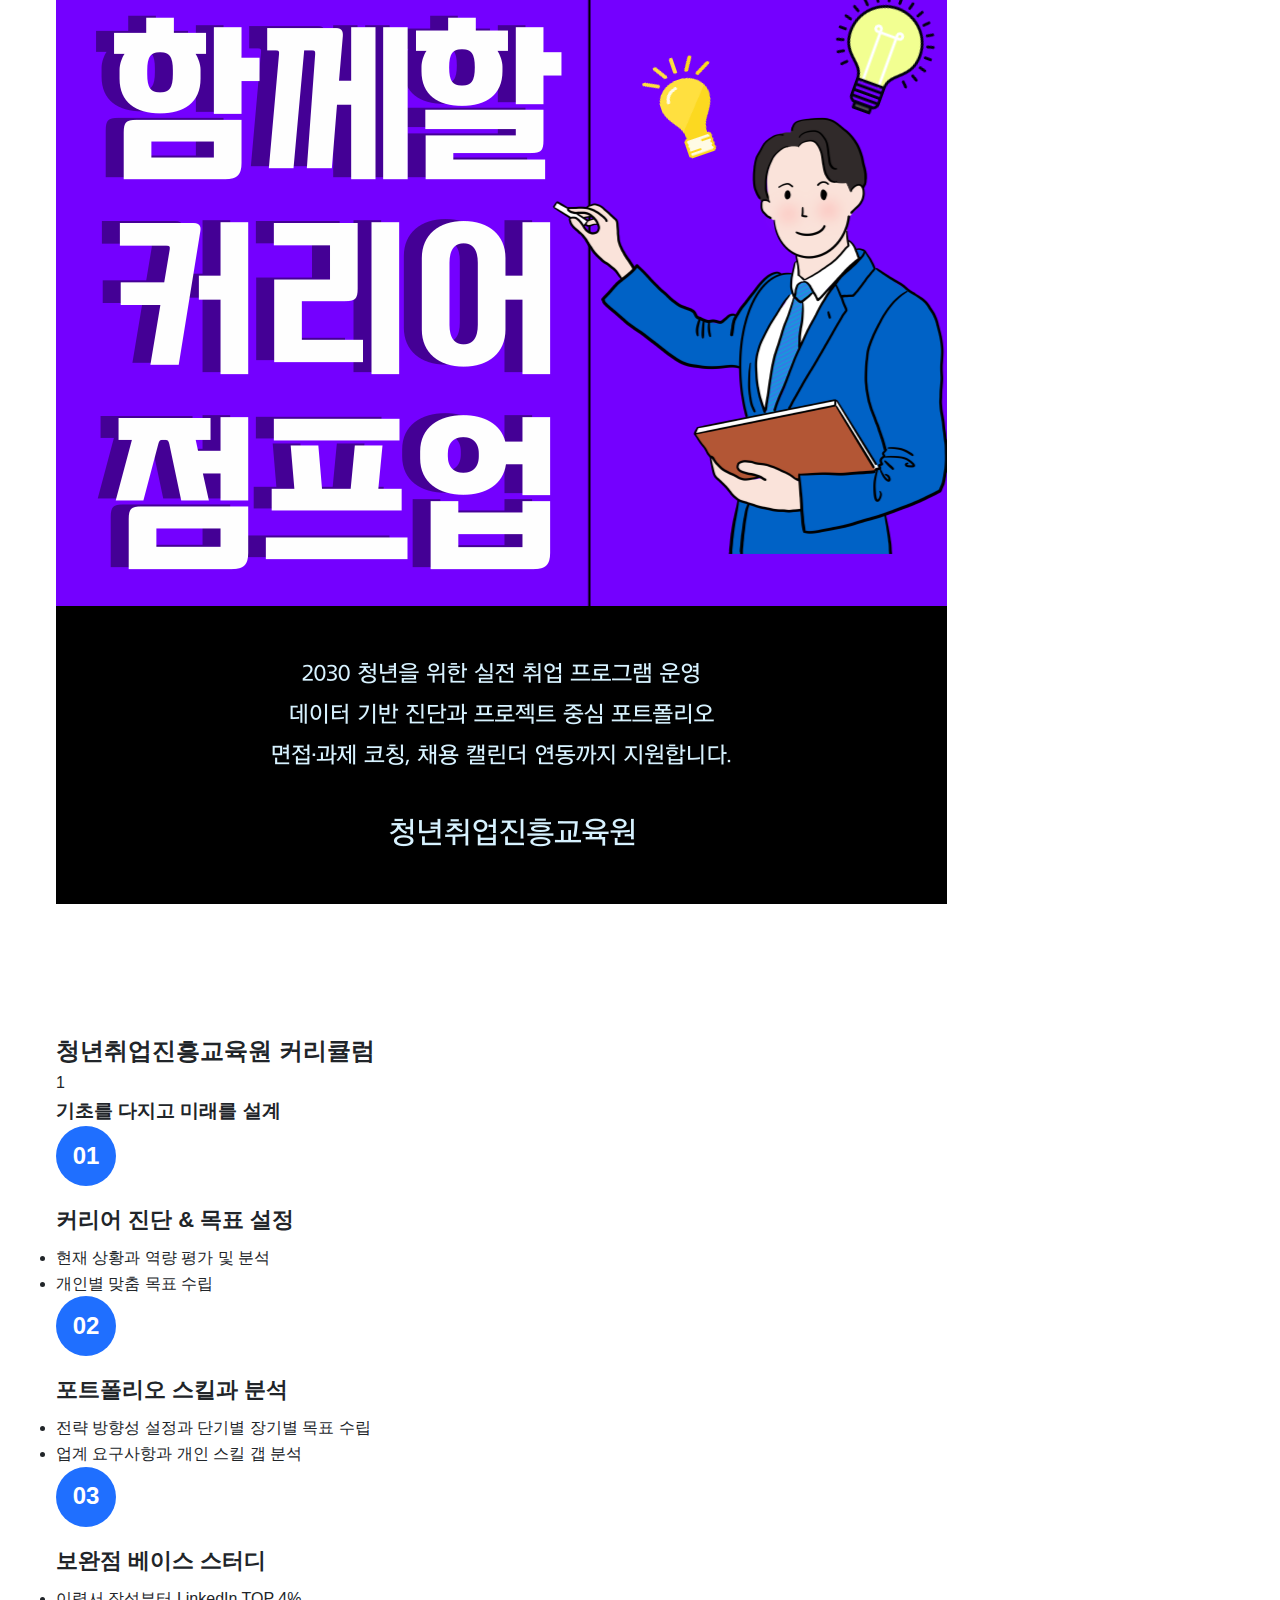
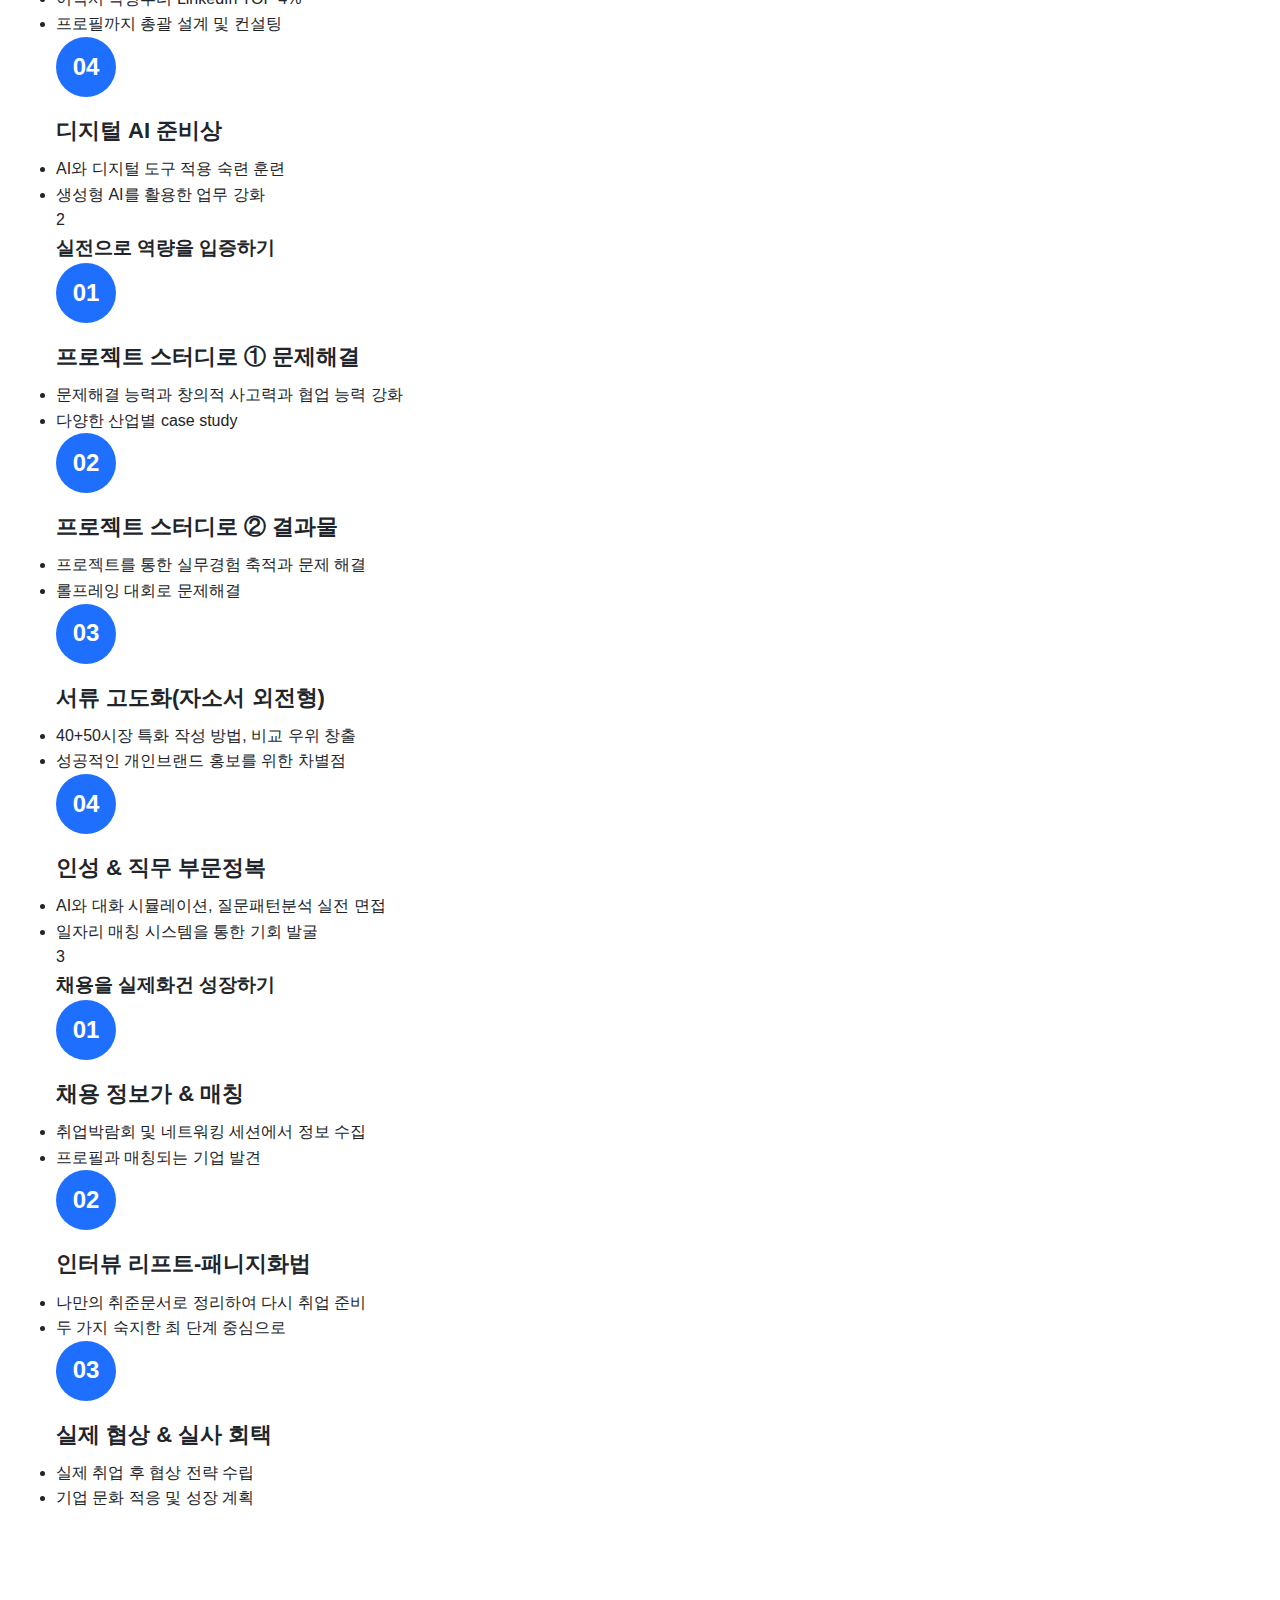
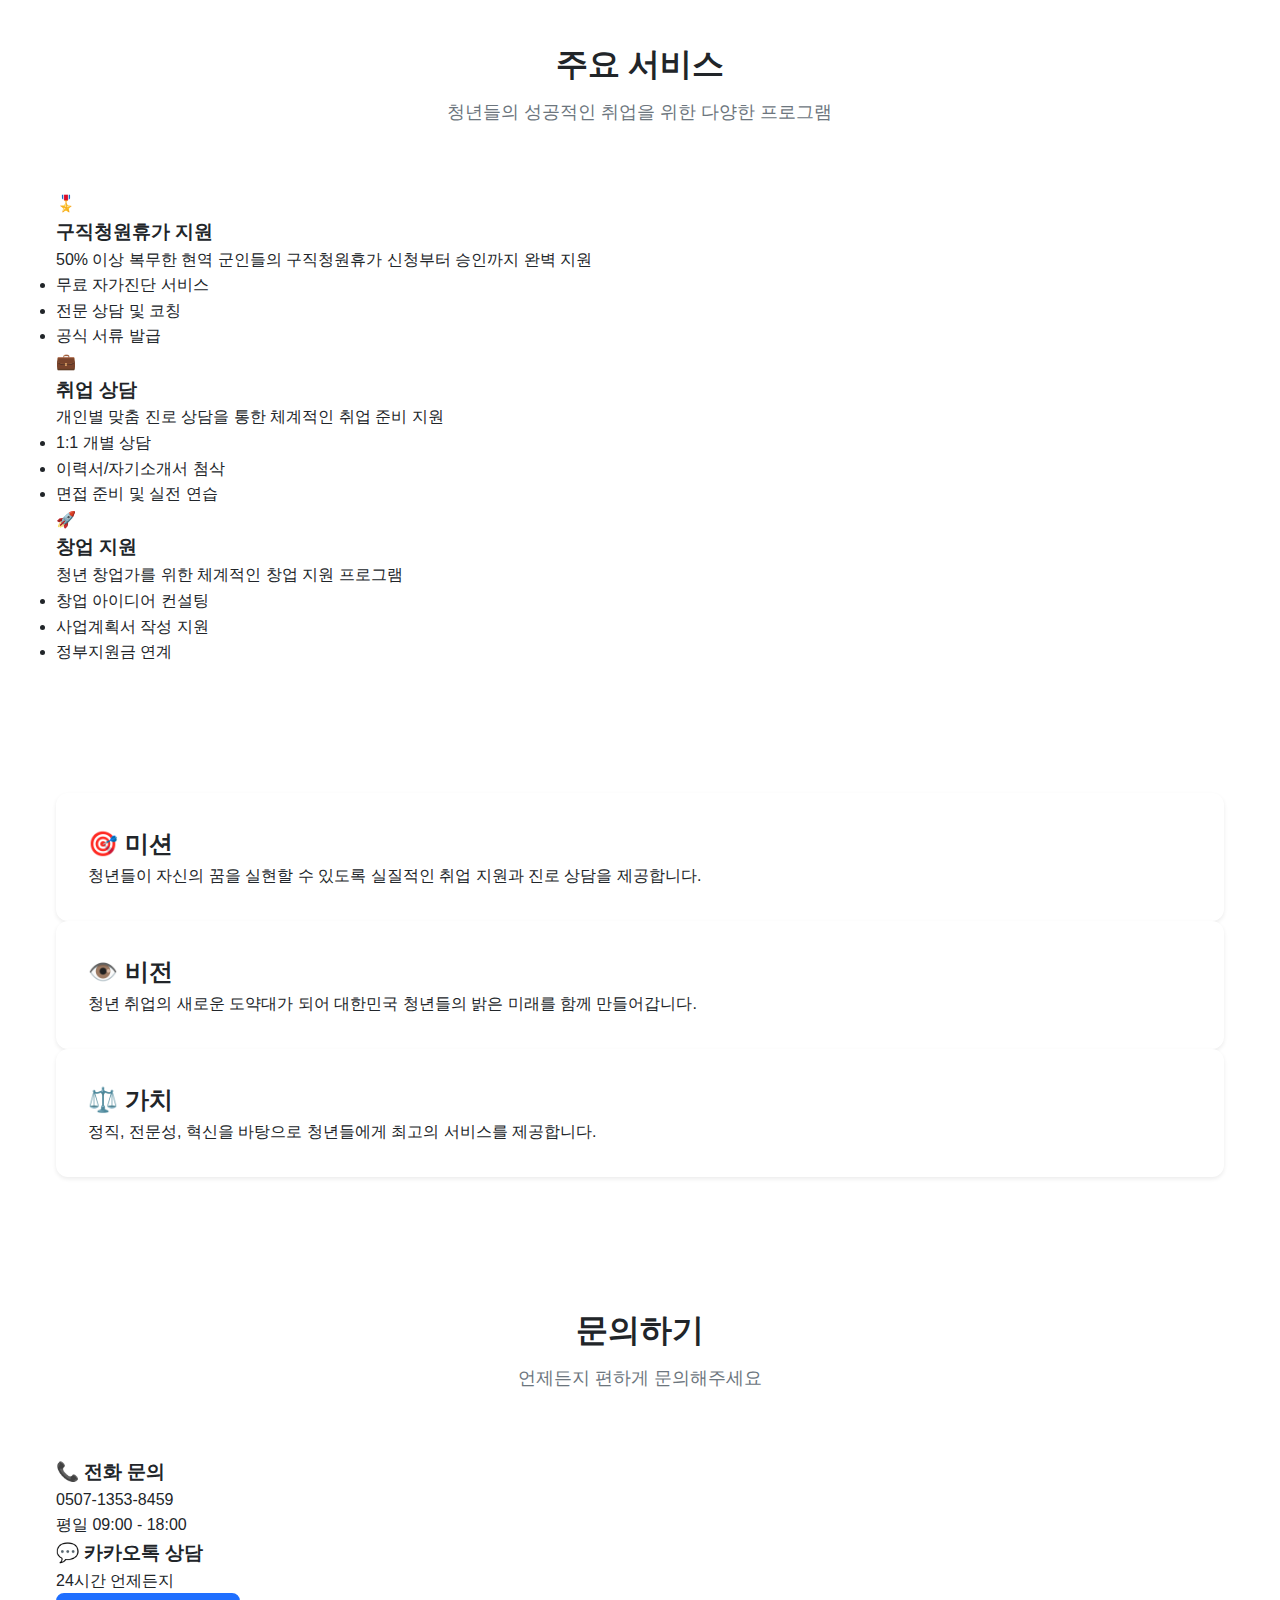
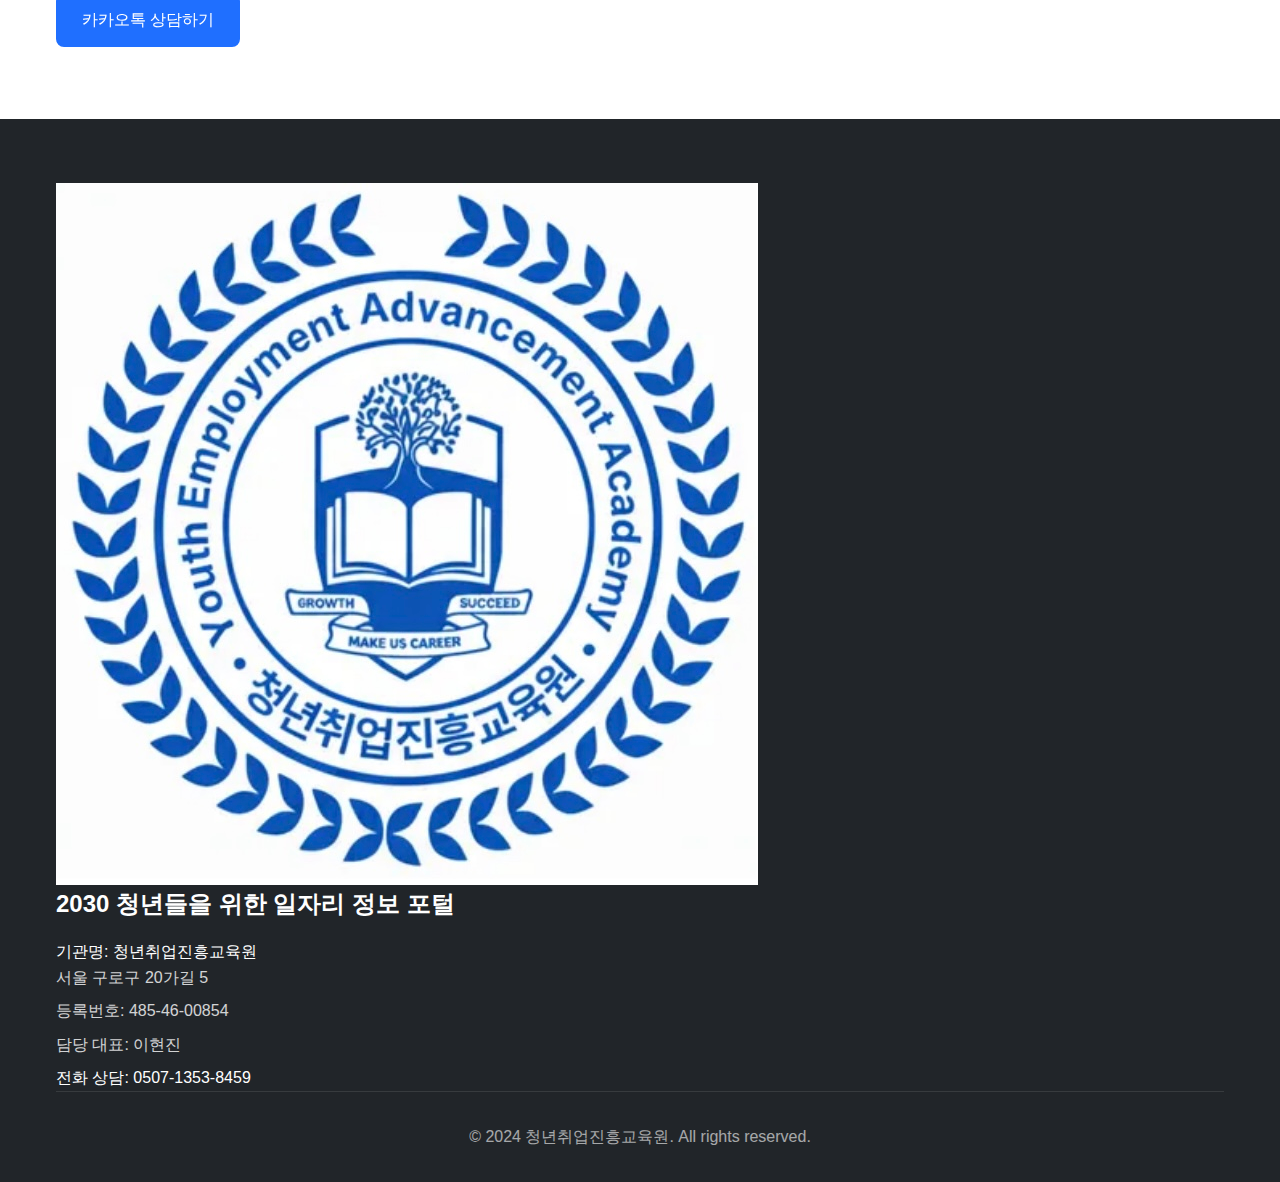
<file: center-intro.html>
<!DOCTYPE html>
<html lang="ko">
<head>
  <meta charset="UTF-8">
  <meta name="viewport" content="width=device-width, initial-scale=1.0">
  <title>센터 소개 - 청년취업진흥교육원</title>
  <meta name="description" content="청년취업진흥교육원 센터 소개 및 서비스 안내">

  <!-- 파비콘 -->
  <link rel="icon" type="image/jpeg" href="assets/images/logo_jinheung.jpg">
  <link rel="apple-touch-icon" href="assets/images/logo_jinheung.jpg">

  <!-- Google Tag Manager -->
  <script>(function(w,d,s,l,i){w[l]=w[l]||[];w[l].push({'gtm.start':
  new Date().getTime(),event:'gtm.js'});var f=d.getElementsByTagName(s)[0],
  j=d.createElement(s),dl=l!='dataLayer'?'&l='+l:'';j.async=true;j.src=
  'https://www.googletagmanager.com/gtm.js?id='+i+dl;f.parentNode.insertBefore(j,f);
  })(window,document,'script','dataLayer','GTM-WXT74RQ6');</script>
  <!-- End Google Tag Manager -->

  <!-- Google tag (gtag.js) - 기존 GA4 -->
  <script async src="https://www.googletagmanager.com/gtag/js?id=G-BQSBWCBJZD"></script>
  <script>
    window.dataLayer = window.dataLayer || [];
    function gtag(){dataLayer.push(arguments);}
    gtag('js', new Date());

    gtag('config', 'G-BQSBWCBJZD');
  </script>

  <!-- Google tag (gtag.js) - 새로운 GA4 -->
  <script async src="https://www.googletagmanager.com/gtag/js?id=G-E6PRPMNQYH"></script>
  <script>
    window.dataLayer = window.dataLayer || [];
    function gtag(){dataLayer.push(arguments);}
    gtag('js', new Date());

    gtag('config', 'G-E6PRPMNQYH');
  </script>

  <!-- Google tag (gtag.js) -->
  <script async src="https://www.googletagmanager.com/gtag/js?id=AW-10881212269">
  </script>
  <script>
    window.dataLayer = window.dataLayer || [];
    function gtag(){dataLayer.push(arguments);}
    gtag('js', new Date());

    gtag('config', 'AW-10881212269');
  </script>

  <!-- 스타일시트 -->
  <link rel="stylesheet" href="styles.css">

  <!-- 설정 파일 -->
  <script src="assets/config.js"></script>
</head>

<body>
  <!-- Google Tag Manager (noscript) -->
  <noscript><iframe src="https://www.googletagmanager.com/ns.html?id=GTM-WXT74RQ6"
  height="0" width="0" style="display:none;visibility:hidden"></iframe></noscript>
  <!-- End Google Tag Manager (noscript) -->

  <!-- 헤더 -->
  <header class="header">
    <div class="container">
      <div class="header-inner">
        <div class="logo">
          <a href="index.html">
            <img src="assets/images/logo_jinheung.jpg" alt="청년 취업 진흥 교육원">
            <div class="logo-text-wrapper">
              <span class="logo-text-main">청년취업진흥교육원</span>
              <span class="logo-text-sub">구직청원휴가 전용 페이지</span>
            </div>
          </a>
        </div>
      </div>
    </div>
  </header>

  <!-- 서브 네비게이션 -->
  <section class="sub-nav">
    <div class="container">
      <div class="sub-nav-menu">
        <a href="index.html" class="sub-nav-btn">
          <span class="sub-nav-text">홈</span>
        </a>
        <a href="center-intro.html" class="sub-nav-btn active">
          <span class="sub-nav-text">센터 소개</span>
        </a>
        <a href="military-tips.html" class="sub-nav-btn">
          <span class="sub-nav-text">군인 정보</span>
        </a>
        <a href="reviews.html" class="sub-nav-btn">
          <span class="sub-nav-text">상담 후기</span>
        </a>
        <a href="youth-employment-column.html" class="sub-nav-btn">
          <span class="sub-nav-text">취창업 칼럼</span>
        </a>
      </div>
    </div>
  </section>

  <!-- 센터 소개 섹션 -->
  <section class="page-hero">
    <div class="container">
      <h1 class="page-title">청년취업진흥교육원 소개</h1>
      <p class="page-subtitle">2030 청년들의 성공적인 취업을 위한 전문 교육기관</p>
    </div>
  </section>

  <!-- 센터 정보 이미지 섹션 -->
  <section class="center-info-image">
    <div class="container">
      <div class="section-header">
        <h2 class="section-title">청년취업진흥교육원이 함께합니다</h2>
        <p class="section-subtitle">전문적이고 체계적인 상담 프로세스</p>
      </div>
      <div class="info-image-wrapper">
        <img src="assets/images/center_info1.png" alt="청년취업진흥교육원 상담 프로세스" class="info-image">
      </div>
    </div>
  </section>

  <!-- 커리큘럼 섹션 -->
  <section class="curriculum-section">
    <div class="container">
      <h2 class="curriculum-title">청년취업진흥교육원 커리큘럼</h2>

      <div class="curriculum-stages">
        <!-- 1단계 -->
        <div class="curriculum-stage">
          <div class="stage-header">
            <span class="stage-number">1</span>
            <h3 class="stage-title">기초를 다지고 미래를 설계</h3>
          </div>
          <div class="stage-steps">
            <div class="step-card">
              <span class="step-number">01</span>
              <h4 class="step-title">커리어 진단 & 목표 설정</h4>
              <ul class="step-content">
                <li>현재 상황과 역량 평가 및 분석</li>
                <li>개인별 맞춤 목표 수립</li>
              </ul>
            </div>
            <div class="step-card">
              <span class="step-number">02</span>
              <h4 class="step-title">포트폴리오 스킬과 분석</h4>
              <ul class="step-content">
                <li>전략 방향성 설정과 단기별 장기별 목표 수립</li>
                <li>업계 요구사항과 개인 스킬 갭 분석</li>
              </ul>
            </div>
            <div class="step-card">
              <span class="step-number">03</span>
              <h4 class="step-title">보완점 베이스 스터디</h4>
              <ul class="step-content">
                <li>이력서 작성부터 LinkedIn TOP 4%</li>
                <li>프로필까지 총괄 설계 및 컨설팅</li>
              </ul>
            </div>
            <div class="step-card">
              <span class="step-number">04</span>
              <h4 class="step-title">디지털 AI 준비상</h4>
              <ul class="step-content">
                <li>AI와 디지털 도구 적용 숙련 훈련</li>
                <li>생성형 AI를 활용한 업무 강화</li>
              </ul>
            </div>
          </div>
        </div>

        <!-- 2단계 -->
        <div class="curriculum-stage">
          <div class="stage-header">
            <span class="stage-number">2</span>
            <h3 class="stage-title">실전으로 역량을 입증하기</h3>
          </div>
          <div class="stage-steps">
            <div class="step-card">
              <span class="step-number">01</span>
              <h4 class="step-title">프로젝트 스터디로 ① 문제해결</h4>
              <ul class="step-content">
                <li>문제해결 능력과 창의적 사고력과 협업 능력 강화</li>
                <li>다양한 산업별 case study</li>
              </ul>
            </div>
            <div class="step-card">
              <span class="step-number">02</span>
              <h4 class="step-title">프로젝트 스터디로 ② 결과물</h4>
              <ul class="step-content">
                <li>프로젝트를 통한 실무경험 축적과 문제 해결</li>
                <li>롤프레잉 대회로 문제해결</li>
              </ul>
            </div>
            <div class="step-card">
              <span class="step-number">03</span>
              <h4 class="step-title">서류 고도화(자소서 외전형)</h4>
              <ul class="step-content">
                <li>40+50시장 특화 작성 방법, 비교 우위 창출</li>
                <li>성공적인 개인브랜드 홍보를 위한 차별점</li>
              </ul>
            </div>
            <div class="step-card">
              <span class="step-number">04</span>
              <h4 class="step-title">인성 & 직무 부문정복</h4>
              <ul class="step-content">
                <li>AI와 대화 시뮬레이션, 질문패턴분석 실전 면접</li>
                <li>일자리 매칭 시스템을 통한 기회 발굴</li>
              </ul>
            </div>
          </div>
        </div>

        <!-- 3단계 -->
        <div class="curriculum-stage">
          <div class="stage-header">
            <span class="stage-number">3</span>
            <h3 class="stage-title">채용을 실제화건 성장하기</h3>
          </div>
          <div class="stage-steps">
            <div class="step-card">
              <span class="step-number">01</span>
              <h4 class="step-title">채용 정보가 & 매칭</h4>
              <ul class="step-content">
                <li>취업박람회 및 네트워킹 세션에서 정보 수집</li>
                <li>프로필과 매칭되는 기업 발견</li>
              </ul>
            </div>
            <div class="step-card">
              <span class="step-number">02</span>
              <h4 class="step-title">인터뷰 리프트-패니지화법</h4>
              <ul class="step-content">
                <li>나만의 취준문서로 정리하여 다시 취업 준비</li>
                <li>두 가지 숙지한 최 단계 중심으로</li>
              </ul>
            </div>
            <div class="step-card">
              <span class="step-number">03</span>
              <h4 class="step-title">실제 협상 & 실사 회택</h4>
              <ul class="step-content">
                <li>실제 취업 후 협상 전략 수립</li>
                <li>기업 문화 적응 및 성장 계획</li>
              </ul>
            </div>
          </div>
        </div>
      </div>
    </div>
  </section>

  <!-- 주요 서비스 -->
  <section class="services">
    <div class="container">
      <div class="section-header">
        <h2 class="section-title">주요 서비스</h2>
        <p class="section-subtitle">청년들의 성공적인 취업을 위한 다양한 프로그램</p>
      </div>
      <div class="services-grid">
        <div class="service-card">
          <div class="service-icon">🎖️</div>
          <h3>구직청원휴가 지원</h3>
          <p>50% 이상 복무한 현역 군인들의 구직청원휴가 신청부터 승인까지 완벽 지원</p>
          <ul>
            <li>무료 자가진단 서비스</li>
            <li>전문 상담 및 코칭</li>
            <li>공식 서류 발급</li>
          </ul>
        </div>
        <div class="service-card">
          <div class="service-icon">💼</div>
          <h3>취업 상담</h3>
          <p>개인별 맞춤 진로 상담을 통한 체계적인 취업 준비 지원</p>
          <ul>
            <li>1:1 개별 상담</li>
            <li>이력서/자기소개서 첨삭</li>
            <li>면접 준비 및 실전 연습</li>
          </ul>
        </div>
        <div class="service-card">
          <div class="service-icon">🚀</div>
          <h3>창업 지원</h3>
          <p>청년 창업가를 위한 체계적인 창업 지원 프로그램</p>
          <ul>
            <li>창업 아이디어 컨설팅</li>
            <li>사업계획서 작성 지원</li>
            <li>정부지원금 연계</li>
          </ul>
        </div>
      </div>
    </div>
  </section>

  <!-- 센터 개요 -->
  <section class="center-overview">
    <div class="container">
      <div class="content-grid">
        <div class="content-card">
          <h2>🎯 미션</h2>
          <p>청년들이 자신의 꿈을 실현할 수 있도록 실질적인 취업 지원과 진로 상담을 제공합니다.</p>
        </div>
        <div class="content-card">
          <h2>👁️ 비전</h2>
          <p>청년 취업의 새로운 도약대가 되어 대한민국 청년들의 밝은 미래를 함께 만들어갑니다.</p>
        </div>
        <div class="content-card">
          <h2>⚖️ 가치</h2>
          <p>정직, 전문성, 혁신을 바탕으로 청년들에게 최고의 서비스를 제공합니다.</p>
        </div>
      </div>
    </div>
  </section>

  <!-- 연락처 정보 -->
  <section class="contact-info">
    <div class="container">
      <div class="section-header">
        <h2 class="section-title">문의하기</h2>
        <p class="section-subtitle">언제든지 편하게 문의해주세요</p>
      </div>
      <div class="contact-grid">
        <div class="contact-card">
          <h3>📞 전화 문의</h3>
          <p>0507-1353-8459</p>
          <span>평일 09:00 - 18:00</span>
        </div>
        <div class="contact-card">
          <h3>💬 카카오톡 상담</h3>
          <p>24시간 언제든지</p>
          <a href="#" class="btn btn-primary js-kakao-cta">카카오톡 상담하기</a>
        </div>
      </div>
    </div>
  </section>

  <!-- 푸터 -->
  <footer class="footer">
    <div class="container">
      <div class="footer-content">
        <div>
          <div class="footer-brand">
            <img src="assets/images/logo_jinheung.jpg" alt="청년 취업 진흥 교육원" class="footer-logo">
            <p class="footer-description">2030 청년들을 위한 일자리 정보 포털</p>
          </div>
          <p class="footer-org">기관명: 청년취업진흥교육원</p>
          <p class="footer-address">서울 구로구 20가길 5</p>
          <p class="footer-reg">등록번호: 485-46-00854</p>
          <p class="footer-ceo">담당 대표: 이현진</p>
          <p class="footer-phone">전화 상담: 0507-1353-8459</p>
        </div>
      </div>
      <div class="footer-bottom">
        <p class="footer-copyright">© 2024 청년취업진흥교육원. All rights reserved.</p>
      </div>
    </div>
  </footer>

  <!-- 플로팅 버튼 -->
  <a href="#" id="kakao-floating" class="floating-button js-kakao-cta">
    <span class="floating-button-text">상담 문의하기</span>
  </a>

  <!-- Conversion Tracking Script -->
  <script>
  function gtag_report_conversion(url) {
    // sessionStorage에서 이미 클릭한 적이 있는지 확인
    const hasClicked = sessionStorage.getItem('kakao_consultation_clicked');

    // 이미 클릭한 적이 있으면 이벤트 전송 없이 바로 URL 열기
    if (hasClicked) {
      if (typeof(url) != 'undefined') {
        window.open(url, '_blank', 'noopener,noreferrer');
      }
      return false;
    }

    // 처음 클릭한 경우: sessionStorage에 플래그 저장
    sessionStorage.setItem('kakao_consultation_clicked', 'true');

    // 먼저 GA4 이벤트들을 전송
    // 기존 GA4에 카카오 상담 클릭 이벤트 전송
    gtag('event', 'kakao_consultation_click', {
        'send_to': 'G-BQSBWCBJZD',
        'event_category': 'engagement',
        'event_label': 'kakao_channel',
        'value': 60000,
        'currency': 'KRW'
    });

    // 새로운 GA4에도 카카오 상담 클릭 이벤트 전송
    gtag('event', 'kakao_consultation_click', {
        'send_to': 'G-E6PRPMNQYH',
        'event_category': 'engagement',
        'event_label': 'kakao_channel',
        'value': 60000,
        'currency': 'KRW'
    });

    // Google Ads 전환 추적 (약간의 지연 후)
    setTimeout(function() {
      gtag('event', 'conversion', {
        'send_to': 'AW-10881212269/yIDKCJmx6aMbEO2-yMQo'
      });

      // URL 이동도 지연
      if (typeof(url) != 'undefined') {
        setTimeout(function() {
          window.open(url, '_blank', 'noopener,noreferrer');
        }, 100);
      }
    }, 50);

    return false;
  }
  </script>

  <!-- 스크립트 -->
  <script src="header-fix.js"></script>
  <script src="main.js"></script>
</body>
</html>
</file>
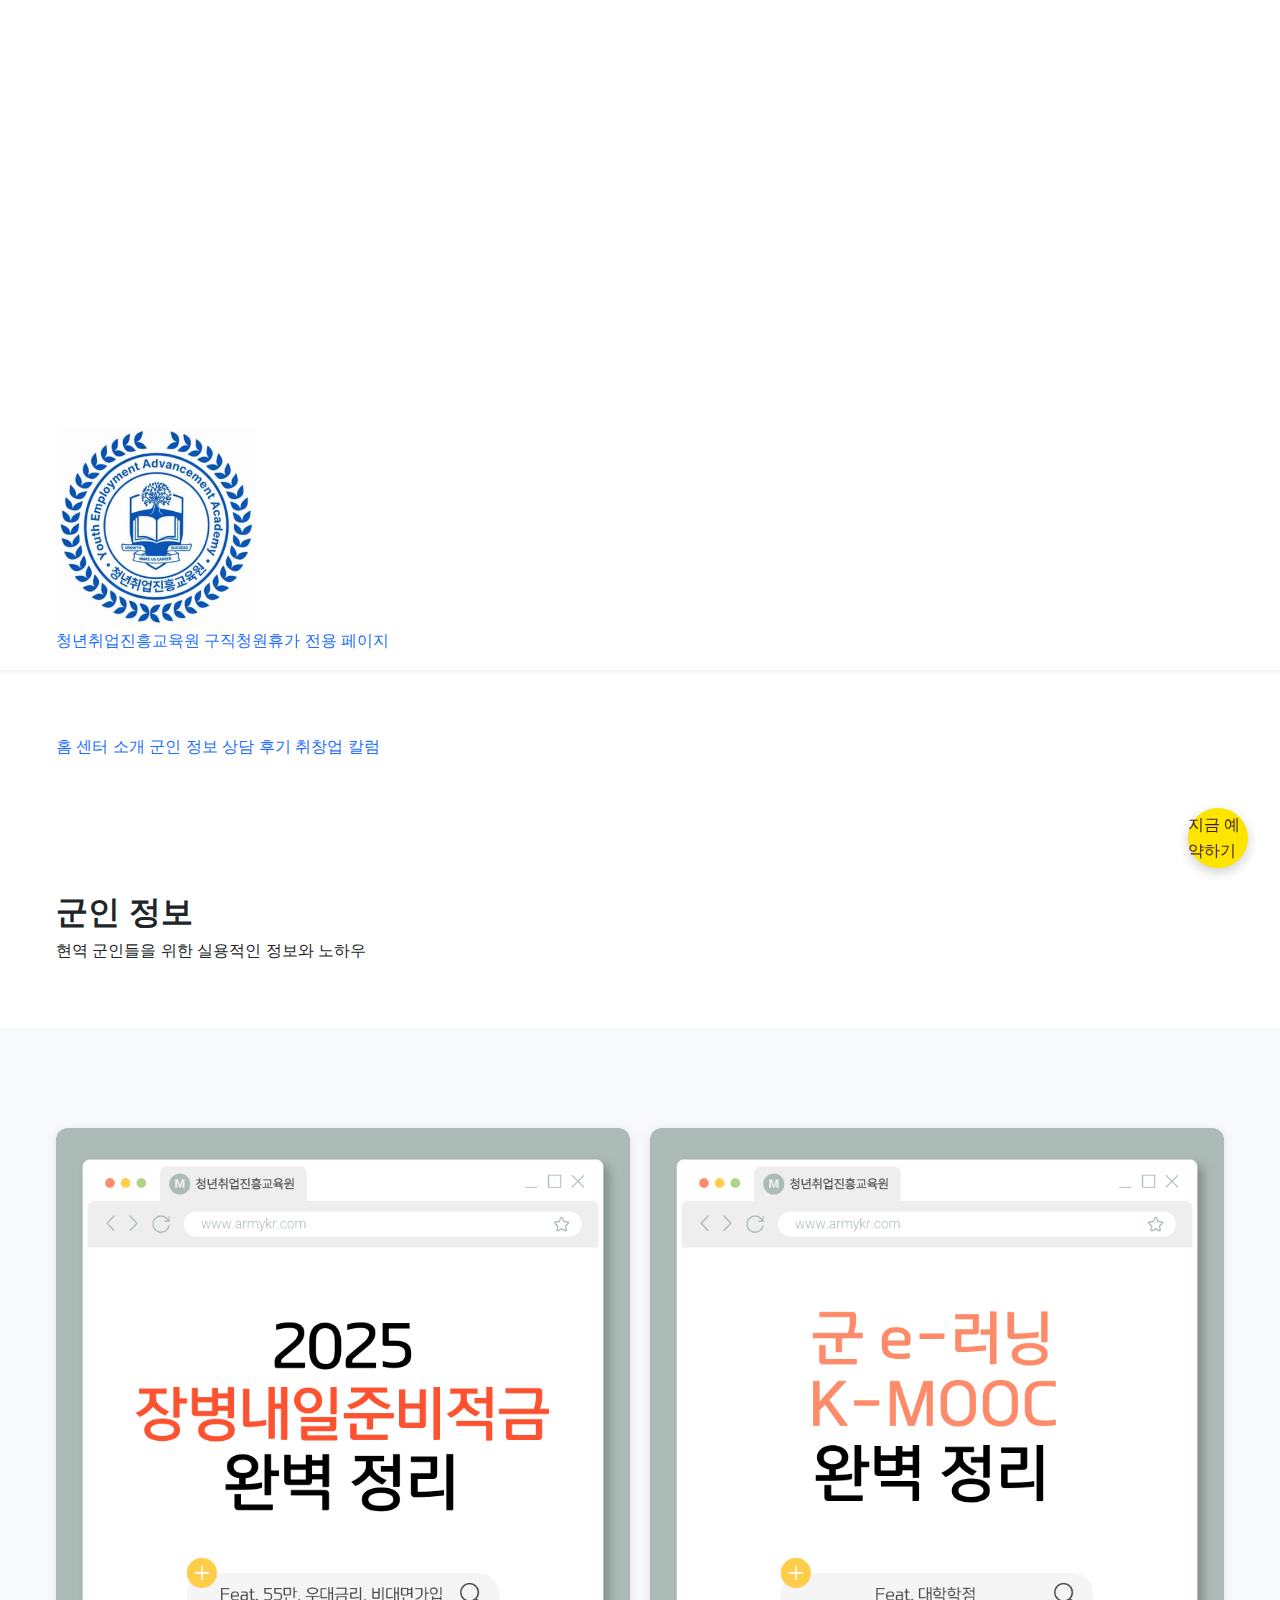
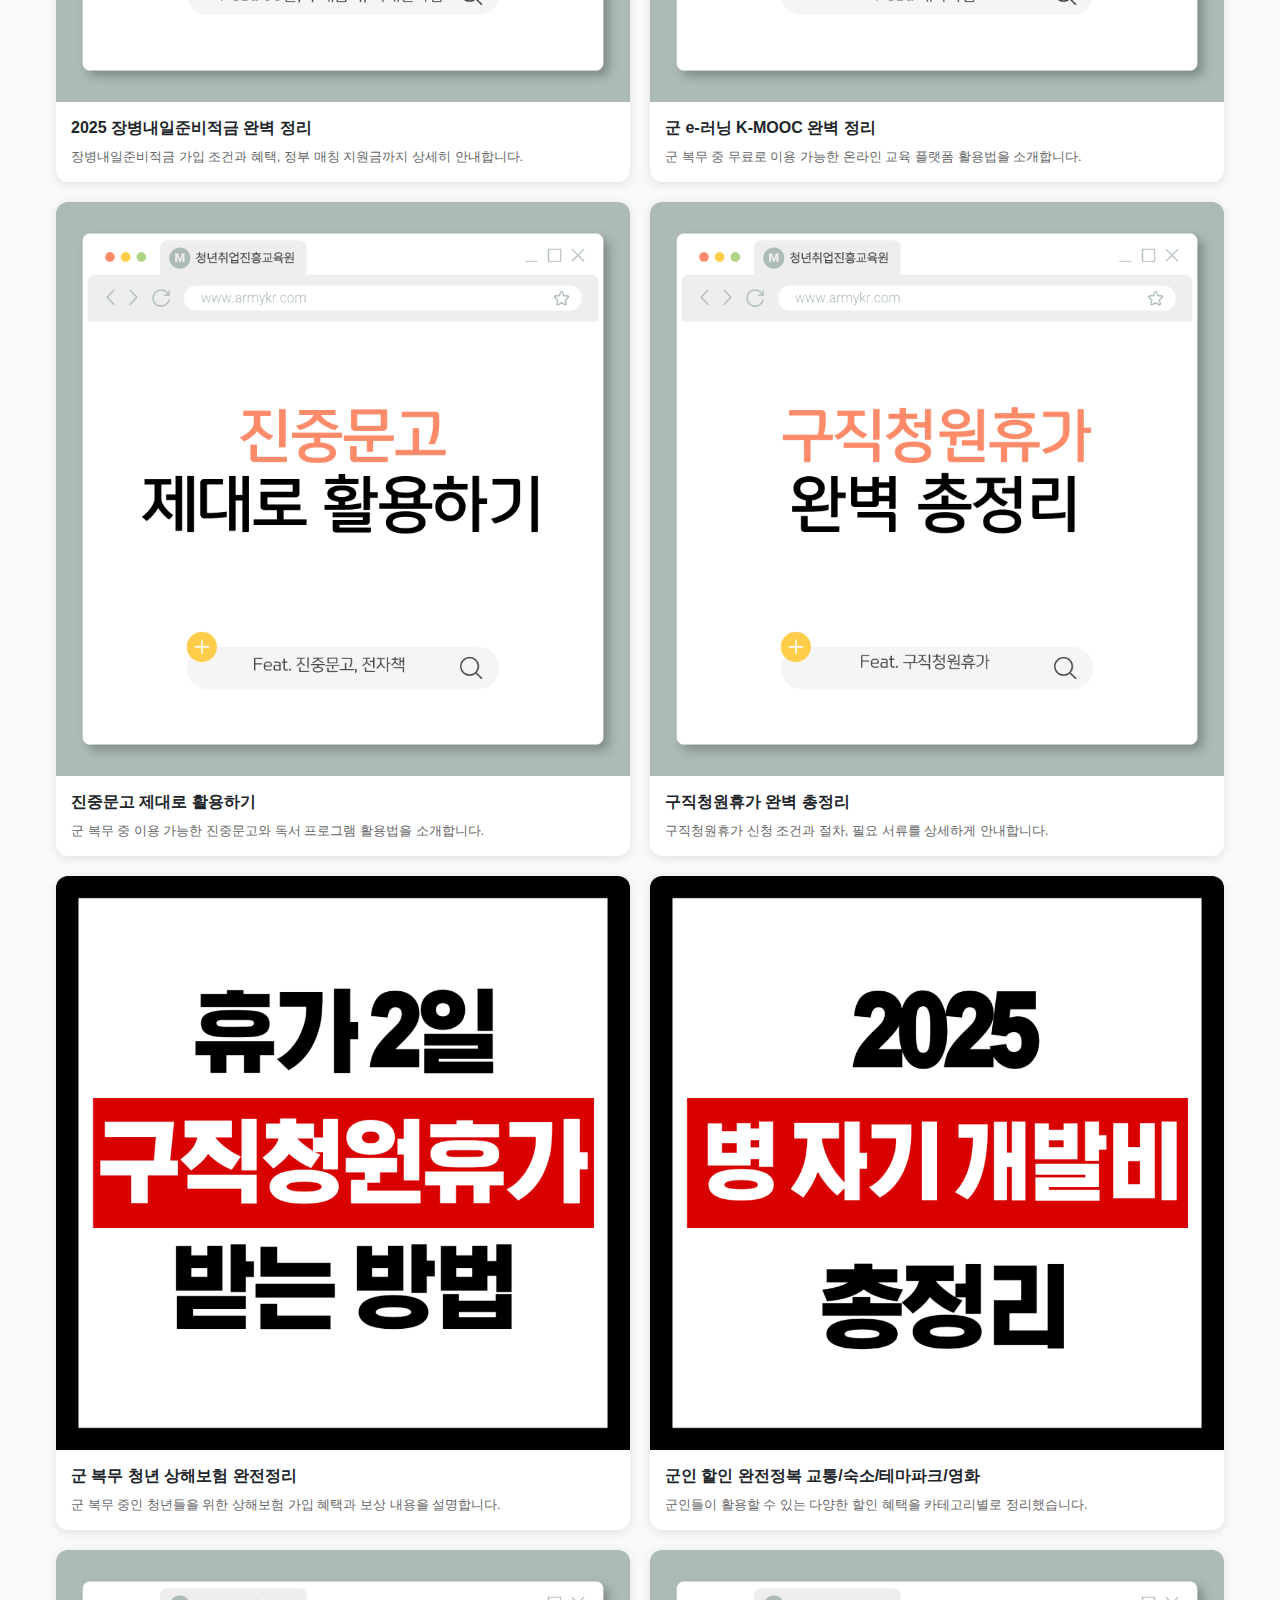
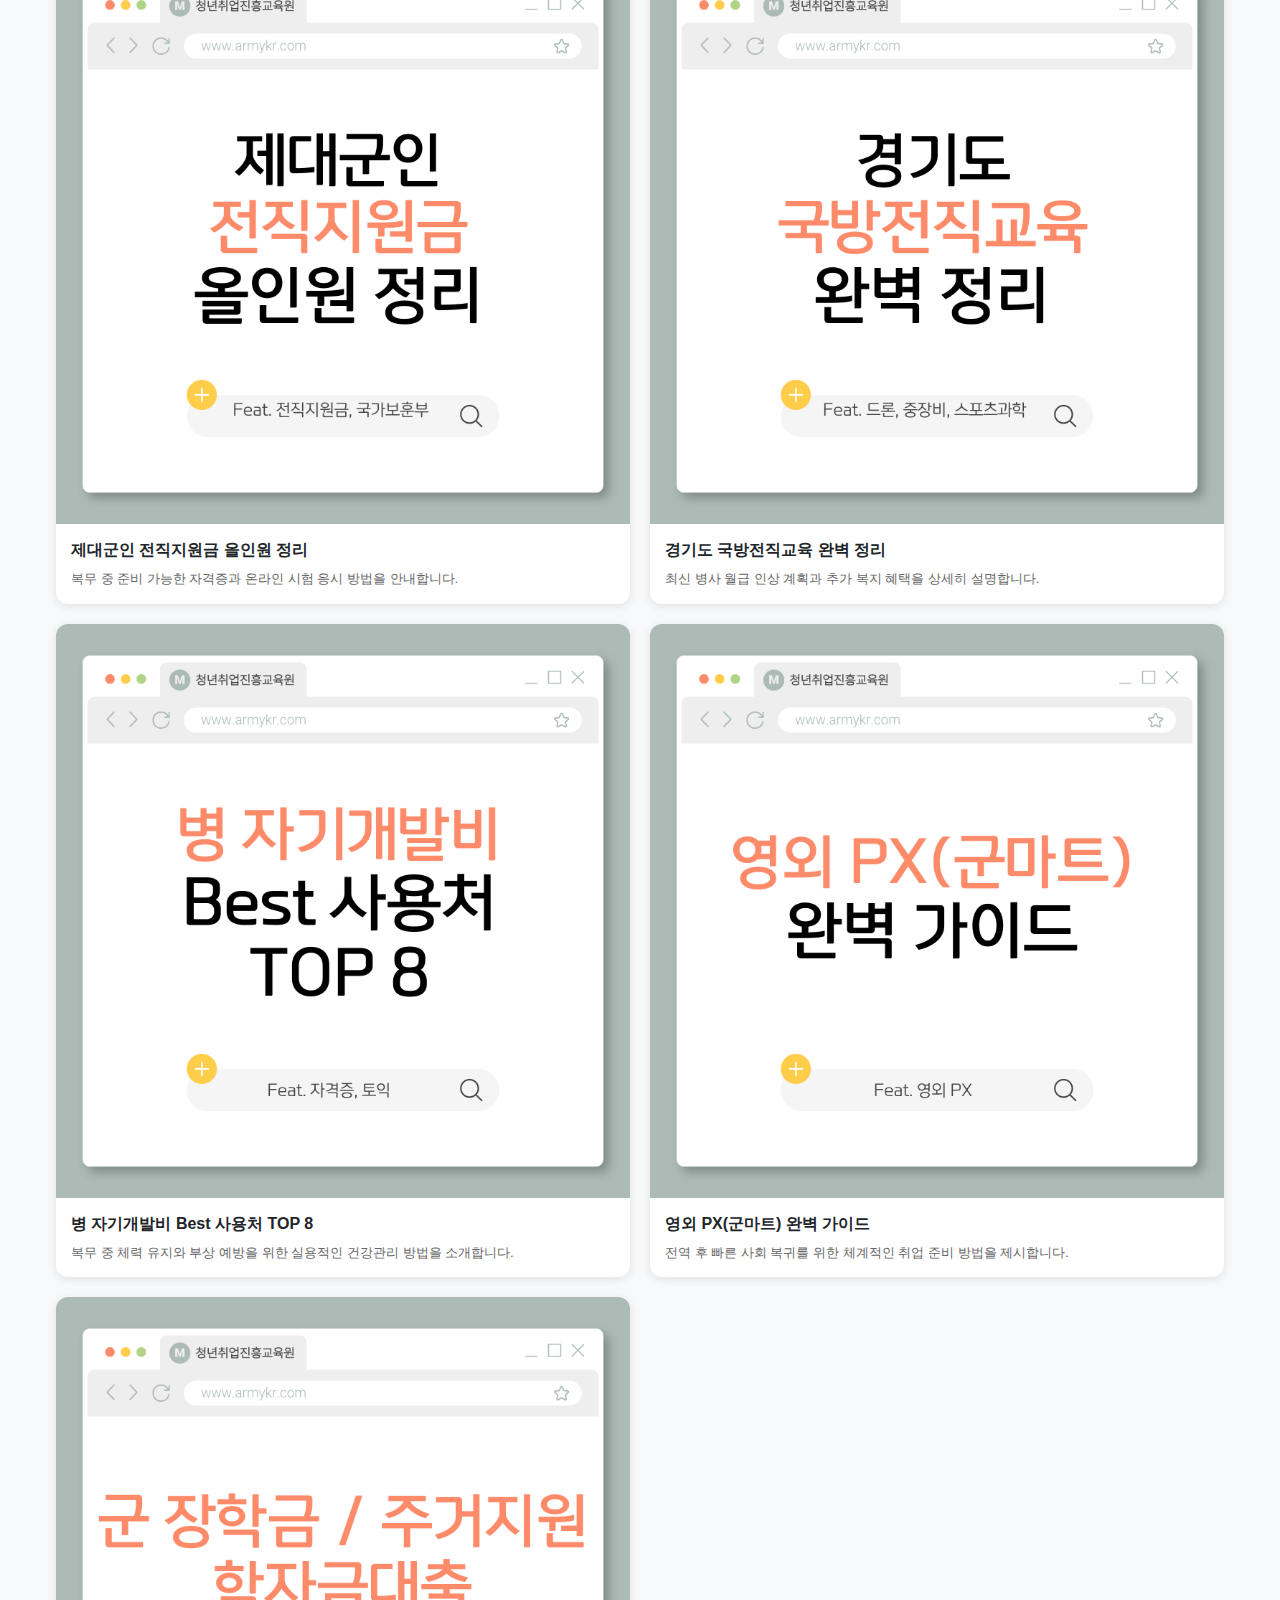
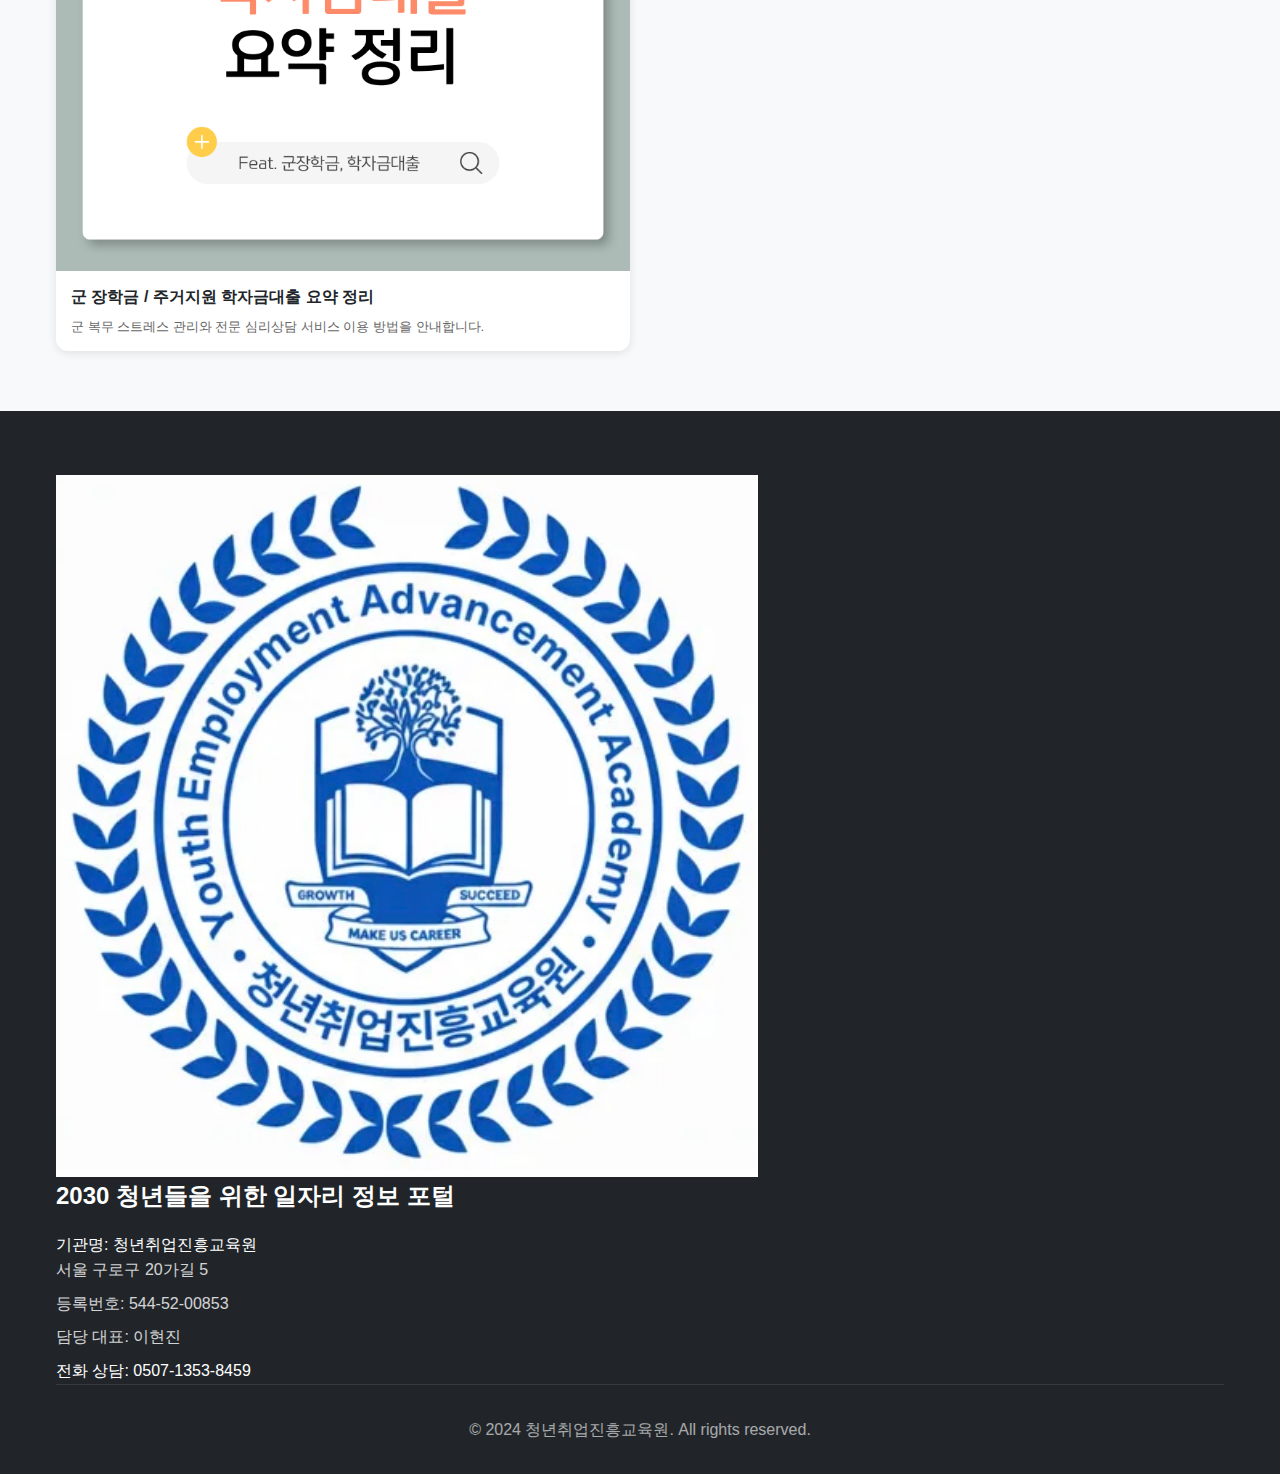
<file: military-tips.html>
<!DOCTYPE html>
<html lang="ko">
<head>
  <meta charset="UTF-8">
  <meta name="viewport" content="width=device-width, initial-scale=1.0">
  <title>군인 정보 - 청년취업진흥교육원</title>
  <meta name="description" content="현역 군인들을 위한 유용한 정보와 꿀팁 모음">

  <!-- 스타일시트 -->
  <link rel="stylesheet" href="styles.css">

  <!-- 설정 파일 -->
  <script src="assets/config.js"></script>

  <style>
    .blog-tips-section {
      padding: 60px 0;
      background: #f8f9fa;
    }

    .blog-grid {
      display: grid;
      grid-template-columns: repeat(2, 1fr);
      gap: 20px;
      margin-top: 40px;
    }

    .blog-card {
      background: white;
      border-radius: 12px;
      overflow: hidden;
      box-shadow: 0 2px 10px rgba(0,0,0,0.1);
      transition: transform 0.3s ease, box-shadow 0.3s ease;
      text-decoration: none;
      color: inherit;
      display: block;
    }

    .blog-card:hover {
      transform: translateY(-5px);
      box-shadow: 0 5px 20px rgba(0,0,0,0.15);
    }

    .blog-card-image {
      width: 100%;
      aspect-ratio: 1 / 1;
      object-fit: contain;
      background: #f8f9fa;
    }

    .blog-card-content {
      padding: 15px;
    }

    .blog-card-title {
      font-size: 16px;
      font-weight: bold;
      margin-bottom: 8px;
      line-height: 1.4;
    }

    .blog-card-description {
      font-size: 13px;
      color: #666;
      line-height: 1.5;
    }

    @media (max-width: 768px) {
      .blog-grid {
        grid-template-columns: repeat(2, 1fr);
        gap: 15px;
      }

      .blog-card-content {
        padding: 12px;
      }

      .blog-card-title {
        font-size: 14px;
        margin-bottom: 6px;
      }

      .blog-card-description {
        font-size: 12px;
      }
    }
  </style>
</head>

<body>
  <!-- 헤더 -->
  <header class="header">
    <div class="container">
      <div class="header-inner">
        <div class="logo">
          <a href="index.html">
            <img src="assets/images/logo_jinheung.jpg" alt="청년 취업 진흥 교육원">
            <div class="logo-text-wrapper">
              <span class="logo-text-main">청년취업진흥교육원</span>
              <span class="logo-text-sub">구직청원휴가 전용 페이지</span>
            </div>
          </a>
        </div>
      </div>
    </div>
  </header>

  <!-- 서브 네비게이션 -->
  <section class="sub-nav">
    <div class="container">
      <div class="sub-nav-menu">
        <a href="index.html" class="sub-nav-btn">
          <span class="sub-nav-text">홈</span>
        </a>
        <a href="center-intro.html" class="sub-nav-btn">
          <span class="sub-nav-text">센터 소개</span>
        </a>
        <a href="military-tips.html" class="sub-nav-btn active">
          <span class="sub-nav-text">군인 정보</span>
        </a>
        <a href="reviews.html" class="sub-nav-btn">
          <span class="sub-nav-text">상담 후기</span>
        </a>
        <a href="youth-employment-column.html" class="sub-nav-btn">
          <span class="sub-nav-text">취창업 칼럼</span>
        </a>
      </div>
    </div>
  </section>

  <!-- 페이지 히어로 -->
  <section class="page-hero">
    <div class="container">
      <h1 class="page-title">군인 정보</h1>
      <p class="page-subtitle">현역 군인들을 위한 실용적인 정보와 노하우</p>
    </div>
  </section>

  <!-- 블로그 콘텐츠 섹션 -->
  <section class="blog-tips-section">
    <div class="container">
      <div class="blog-grid">
        <!-- 카드 1 -->
        <a href="https://blog.naver.com/army_edu_/224012767290" target="_blank" class="blog-card">
          <img src="assets/images/thumb1.png" alt="군인휴가 독립기념관 완벽정리" class="blog-card-image">
          <div class="blog-card-content">
            <h3 class="blog-card-title">2025 장병내일준비적금 완벽 정리</h3>
            <p class="blog-card-description">장병내일준비적금 가입 조건과 혜택, 정부 매칭 지원금까지 상세히 안내합니다.</p>
          </div>
        </a>

        <!-- 카드 2 -->
        <a href="https://blog.naver.com/army_edu_/224012800376" target="_blank" class="blog-card">
          <img src="assets/images/thumb2.png" alt="매칭지원금 장병내일준비적금 완벽정리" class="blog-card-image">
          <div class="blog-card-content">
            <h3 class="blog-card-title">군 e-러닝 K-MOOC 완벽 정리</h3>
            <p class="blog-card-description">군 복무 중 무료로 이용 가능한 온라인 교육 플랫폼 활용법을 소개합니다.</p>
          </div>
        </a>

        <!-- 카드 3 -->
        <a href="https://blog.naver.com/army_edu_/224016183000" target="_blank" class="blog-card">
          <img src="assets/images/thumb3.png" alt="현역병 KTX 10% 할인 꿀팁 총정리" class="blog-card-image">
          <div class="blog-card-content">
            <h3 class="blog-card-title">진중문고 제대로 활용하기</h3>
            <p class="blog-card-description">군 복무 중 이용 가능한 진중문고와 독서 프로그램 활용법을 소개합니다.</p>
          </div>
        </a>

        <!-- 카드 4 -->
        <a href="https://blog.naver.com/army_edu_/224017922871" target="_blank" class="blog-card">
          <img src="assets/images/thumb4.png" alt="2025 하반기 병역제도 변경 대비 방법" class="blog-card-image">
          <div class="blog-card-content">
            <h3 class="blog-card-title">구직청원휴가 완벽 총정리</h3>
            <p class="blog-card-description">구직청원휴가 신청 조건과 절차, 필요 서류를 상세하게 안내합니다.</p>
          </div>
        </a>

        <!-- 카드 5 -->
        <a href="https://blog.naver.com/army_edu_/224018434239" target="_blank" class="blog-card">
          <img src="assets/images/thumb5.png" alt="휴가2일 구직청원휴가 받는 방법" class="blog-card-image">
          <div class="blog-card-content">
            <h3 class="blog-card-title">군 복무 청년 상해보험 완전정리</h3>
            <p class="blog-card-description">군 복무 중인 청년들을 위한 상해보험 가입 혜택과 보상 내용을 설명합니다.</p>
          </div>
        </a>

        <!-- 카드 6 -->
        <a href="https://blog.naver.com/army_edu_/224020278834" target="_blank" class="blog-card">
          <img src="assets/images/thumb6.png" alt="2025 병 자기 개발비 총정리" class="blog-card-image">
          <div class="blog-card-content">
            <h3 class="blog-card-title">군인 할인 완전정복 교통/숙소/테마파크/영화</h3>
            <p class="blog-card-description">군인들이 활용할 수 있는 다양한 할인 혜택을 카테고리별로 정리했습니다.</p>
          </div>
        </a>

        <!-- 카드 7 -->
        <a href="https://blog.naver.com/army_edu_/224007353050" target="_blank" class="blog-card">
          <img src="assets/images/thumb7.png" alt="제대군인 전직지원금" class="blog-card-image">
          <div class="blog-card-content">
            <h3 class="blog-card-title">제대군인 전직지원금 올인원 정리</h3>
            <p class="blog-card-description">복무 중 준비 가능한 자격증과 온라인 시험 응시 방법을 안내합니다.</p>
          </div>
        </a>

        <!-- 카드 8 -->
        <a href="https://blog.naver.com/army_edu_/224008675838" target="_blank" class="blog-card">
          <img src="assets/images/thumb8.png" alt="경기도 국방전직교육" class="blog-card-image">
          <div class="blog-card-content">
            <h3 class="blog-card-title">경기도 국방전직교육 완벽 정리</h3>
            <p class="blog-card-description">최신 병사 월급 인상 계획과 추가 복지 혜택을 상세히 설명합니다.</p>
          </div>
        </a>

        <!-- 카드 9 -->
        <a href="https://blog.naver.com/army_edu_/224013911720" target="_blank" class="blog-card">
          <img src="assets/images/thumb9.png" alt="병 자기개발비 사용처" class="blog-card-image">
          <div class="blog-card-content">
            <h3 class="blog-card-title">병 자기개발비 Best 사용처 TOP 8</h3>
            <p class="blog-card-description">복무 중 체력 유지와 부상 예방을 위한 실용적인 건강관리 방법을 소개합니다.</p>
          </div>
        </a>

        <!-- 카드 10 -->
        <a href="https://blog.naver.com/army_edu_/224015075125" target="_blank" class="blog-card">
          <img src="assets/images/thumb10.png" alt="영외 PX 군마트" class="blog-card-image">
          <div class="blog-card-content">
            <h3 class="blog-card-title">영외 PX(군마트) 완벽 가이드</h3>
            <p class="blog-card-description">전역 후 빠른 사회 복귀를 위한 체계적인 취업 준비 방법을 제시합니다.</p>
          </div>
        </a>

        <!-- 카드 11 -->
        <a href="https://blog.naver.com/army_edu_/224022711731" target="_blank" class="blog-card">
          <img src="assets/images/thumb11.png" alt="군 장학금 주거지원" class="blog-card-image">
          <div class="blog-card-content">
            <h3 class="blog-card-title">군 장학금 / 주거지원 학자금대출 요약 정리</h3>
            <p class="blog-card-description">군 복무 스트레스 관리와 전문 심리상담 서비스 이용 방법을 안내합니다.</p>
          </div>
        </a>
      </div>
    </div>
  </section>

  <!-- 푸터 -->
  <footer class="footer">
    <div class="container">
      <div class="footer-content">
        <div>
          <div class="footer-brand">
            <img src="assets/images/logo_jinheung.jpg" alt="청년 취업 진흥 교육원" class="footer-logo">
            <p class="footer-description">2030 청년들을 위한 일자리 정보 포털</p>
          </div>
          <p class="footer-org">기관명: 청년취업진흥교육원</p>
          <p class="footer-address">서울 구로구 20가길 5</p>
          <p class="footer-reg">등록번호: 544-52-00853</p>
          <p class="footer-ceo">담당 대표: 이현진</p>
          <p class="footer-phone">전화 상담: 0507-1353-8459</p>
        </div>
      </div>
      <div class="footer-bottom">
        <p class="footer-copyright">© 2024 청년취업진흥교육원. All rights reserved.</p>
      </div>
    </div>
  </footer>

  <!-- 플로팅 버튼 -->
  <a href="#" id="kakao-floating" class="floating-button js-kakao-cta">
    <span class="floating-button-text">지금 예약하기</span>
  </a>

  <!-- 스크립트 -->
  <script src="header-fix.js"></script>
  <script src="main.js"></script>
</body>
</html>
</file>
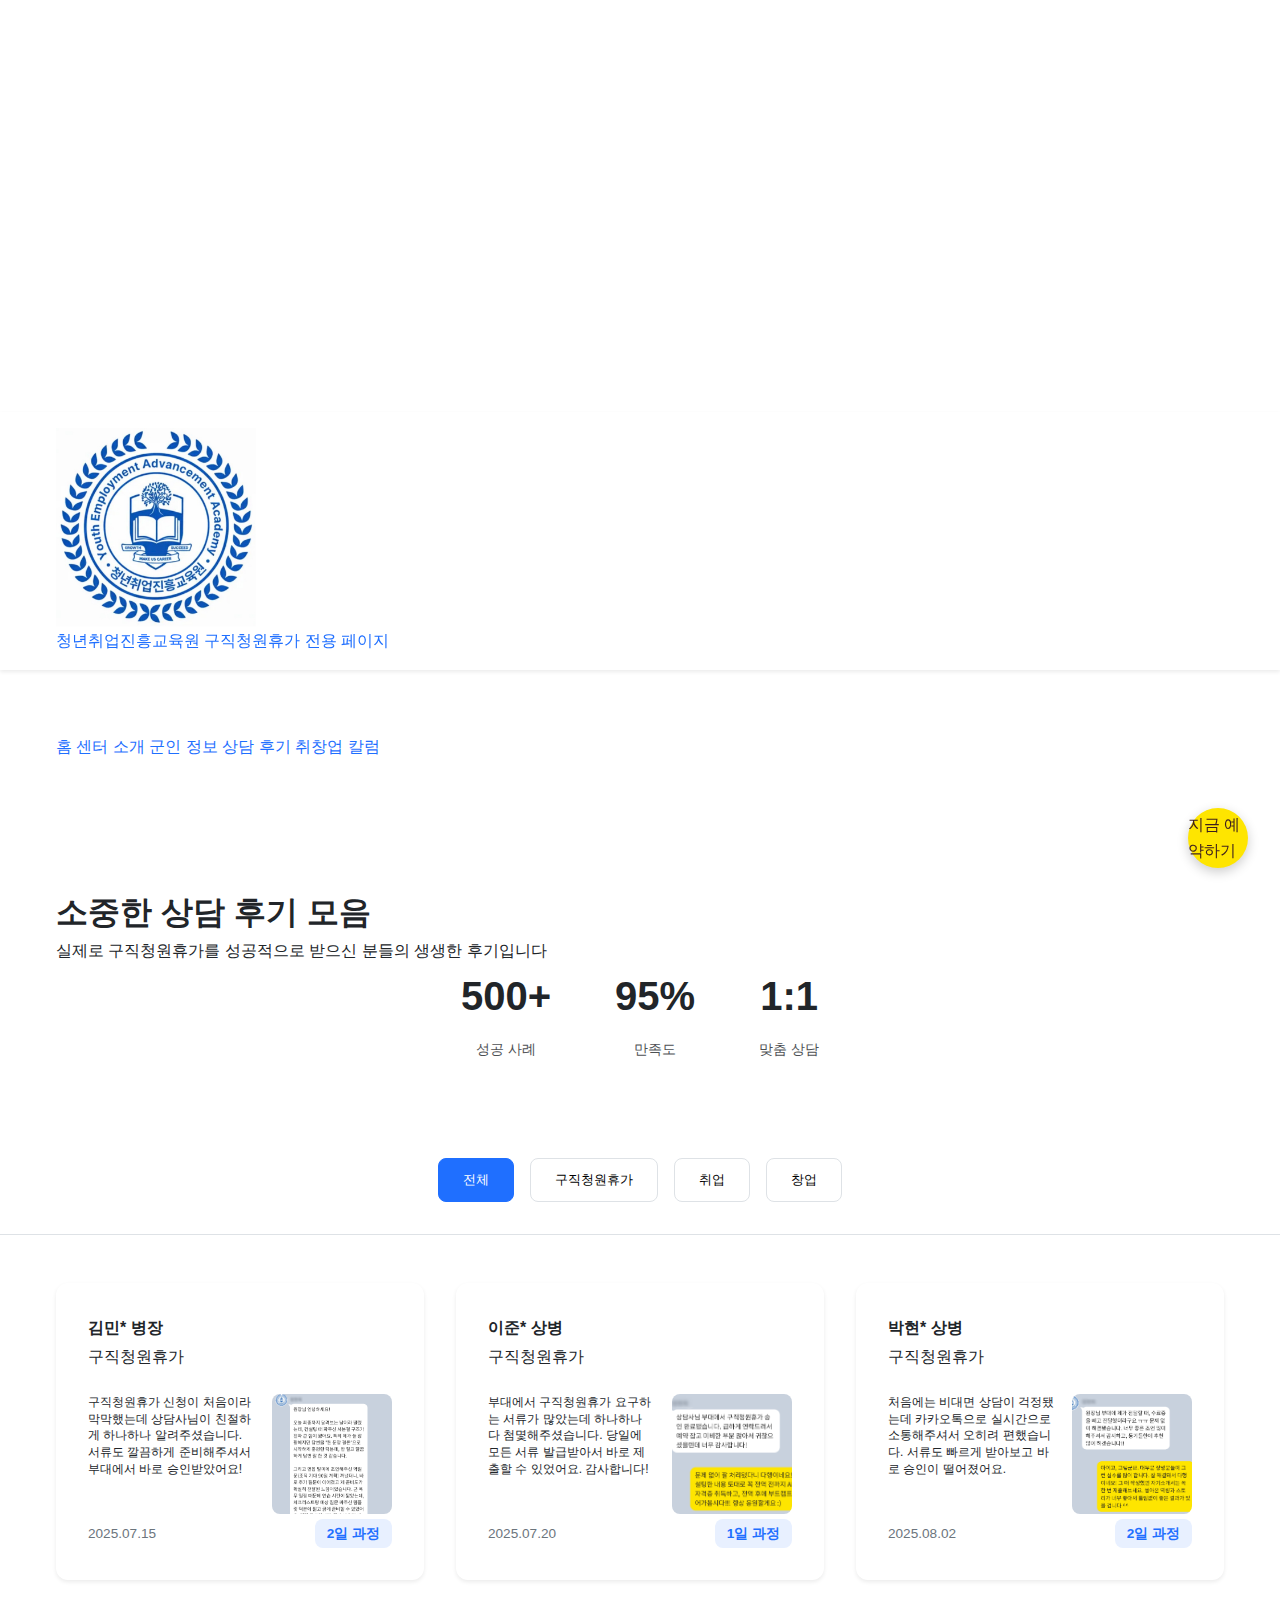
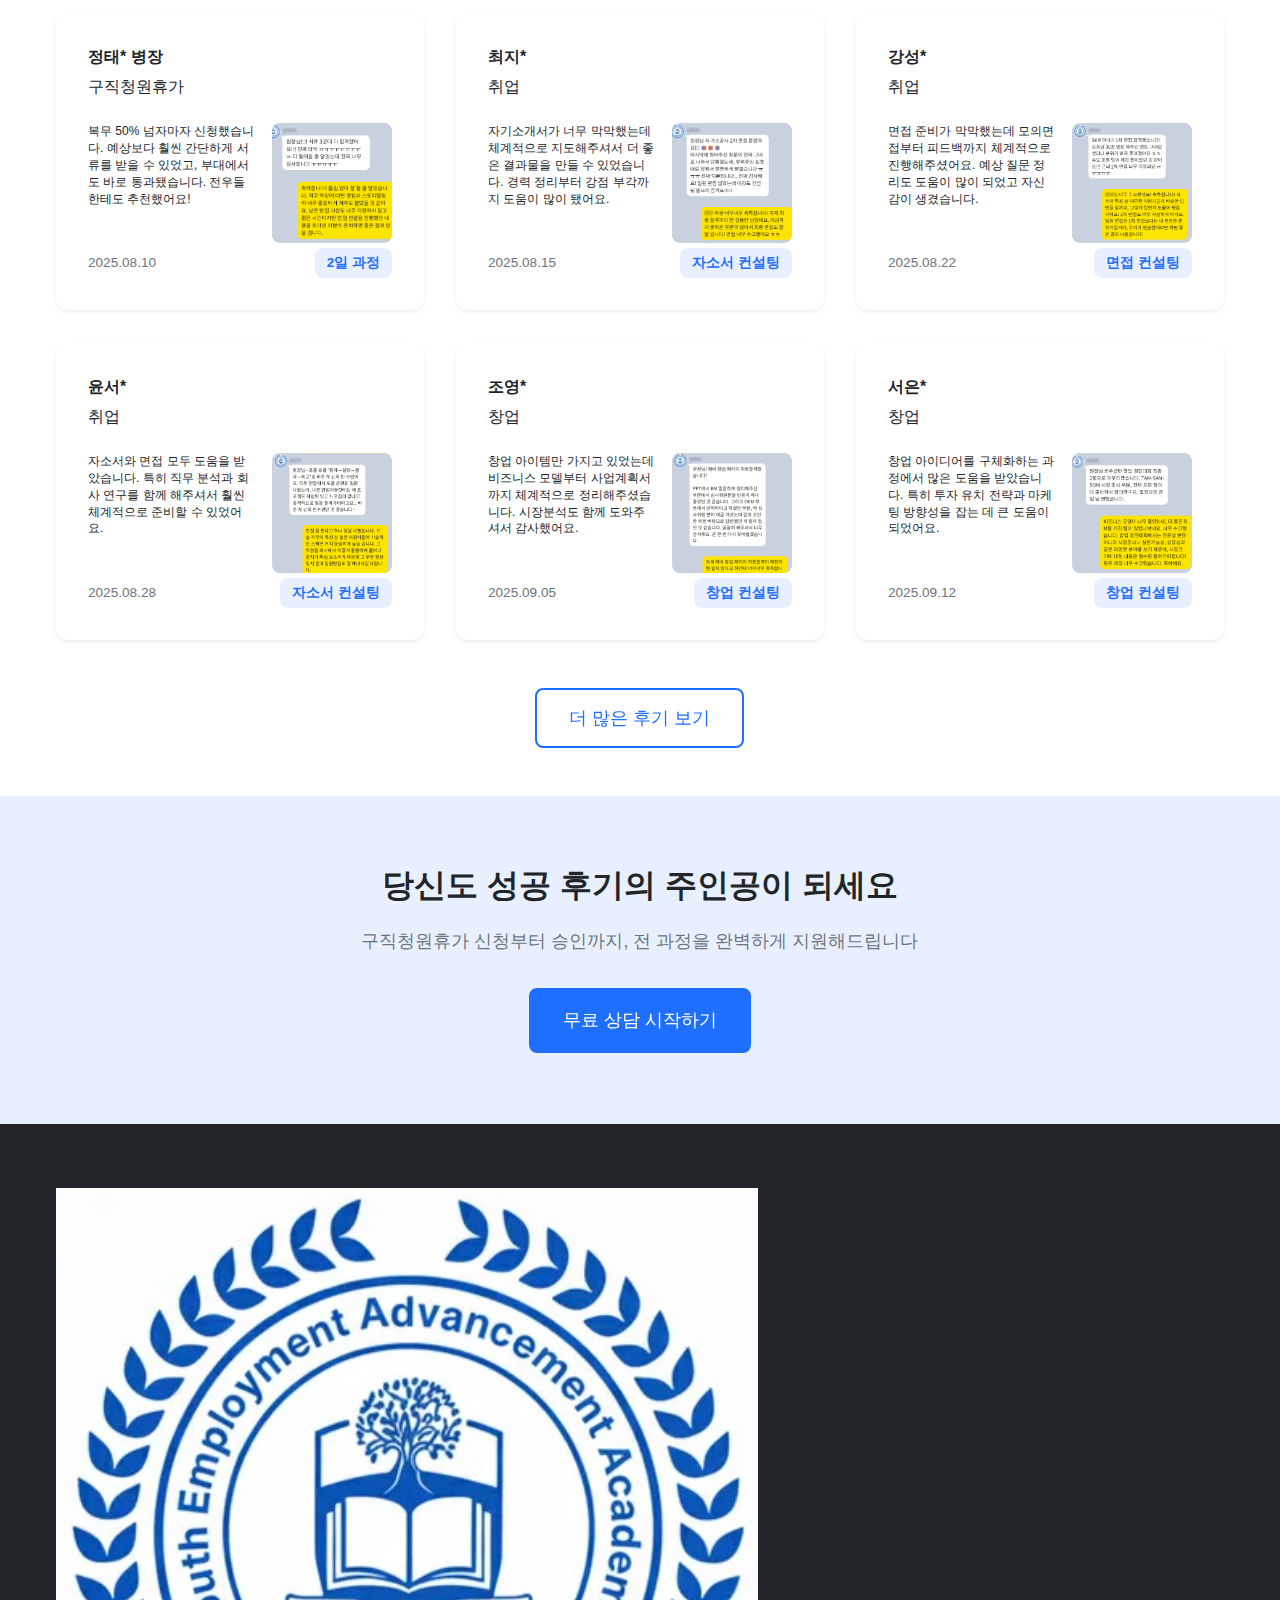
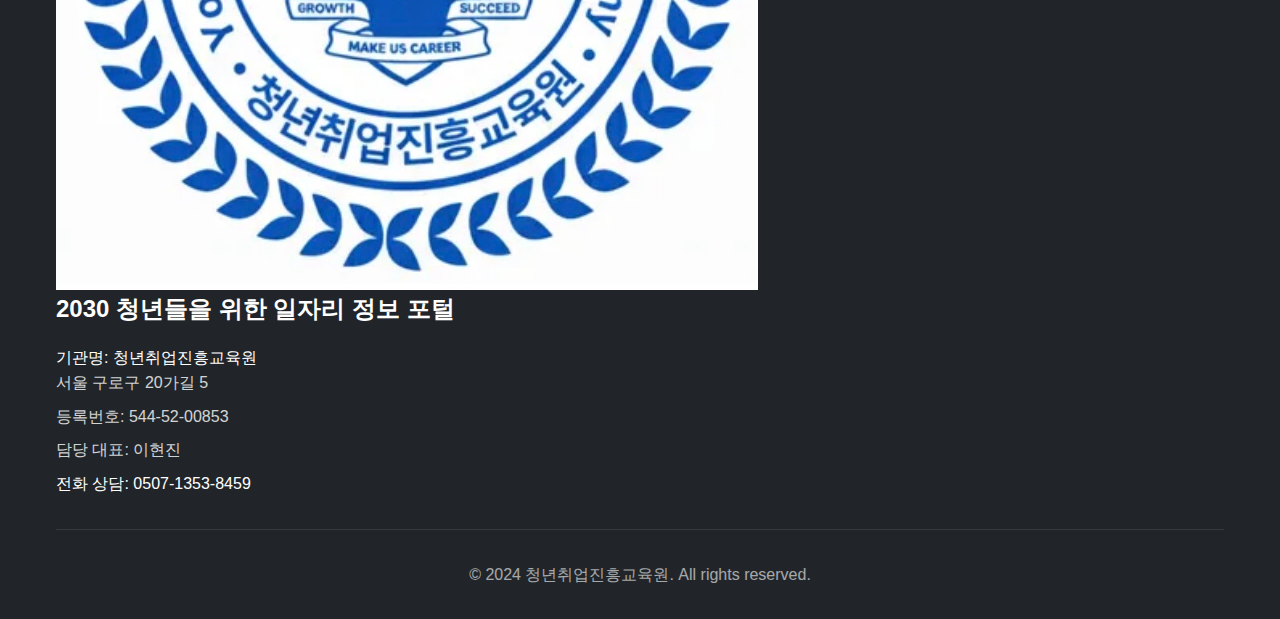
<file: reviews.html>
<!DOCTYPE html>
<html lang="ko">
<head>
  <meta charset="UTF-8">
  <meta name="viewport" content="width=device-width, initial-scale=1.0">
  <title>상담 후기 - 청년취업진흥교육원</title>

  <!-- 스타일시트 -->
  <link rel="stylesheet" href="styles.css">

  <!-- 설정 파일 -->
  <script src="assets/config.js"></script>

  <style>
    /* 리뷰 카드 레이아웃 수정 */
    .review-body {
      display: flex;
      gap: 1rem;
      margin: 0.3rem 0;
    }

    .review-content {
      flex: 1;
    }

    .review-content p {
      font-size: 0.75em;
      line-height: 1.4;
    }

    .review-image {
      width: 120px;
      height: 120px;
      flex-shrink: 0;
      border-radius: 8px;
      overflow: hidden;
      cursor: pointer;
      transition: transform 0.2s;
    }

    .review-image:hover {
      transform: scale(1.05);
    }

    .review-image img {
      width: 100%;
      height: 100%;
      object-fit: cover;
      object-position: top;
    }

    /* 모바일 반응형 */
    @media (max-width: 768px) {
      .review-body {
        flex-direction: column;
      }

      .review-image {
        width: 100%;
        height: 200px;
      }
    }

    /* 이미지 모달 스타일 */
    .image-modal {
      display: none;
      position: fixed;
      z-index: 9999;
      left: 0;
      top: 0;
      width: 100%;
      height: 100%;
      background-color: rgba(0,0,0,0.9);
      cursor: pointer;
    }

    .image-modal.active {
      display: flex;
      align-items: center;
      justify-content: center;
    }

    .modal-image {
      max-width: 90%;
      max-height: 90%;
      object-fit: contain;
    }

    .close-modal {
      position: absolute;
      top: 20px;
      right: 35px;
      color: #f1f1f1;
      font-size: 40px;
      font-weight: bold;
      cursor: pointer;
    }

    .close-modal:hover {
      color: #fff;
    }
  </style>
</head>

<body>
  <!-- 헤더 -->
  <header class="header">
    <div class="container">
      <div class="header-inner">
        <div class="logo">
          <a href="index.html">
            <img src="assets/images/logo_jinheung.jpg" alt="청년 취업 진흥 교육원">
            <div class="logo-text-wrapper">
              <span class="logo-text-main">청년취업진흥교육원</span>
              <span class="logo-text-sub">구직청원휴가 전용 페이지</span>
            </div>
          </a>
        </div>
      </div>
    </div>
  </header>

  <!-- 서브 네비게이션 -->
  <section class="sub-nav">
    <div class="container">
      <div class="sub-nav-menu">
        <a href="index.html" class="sub-nav-btn">
          <span class="sub-nav-text">홈</span>
        </a>
        <a href="center-intro.html" class="sub-nav-btn">
          <span class="sub-nav-text">센터 소개</span>
        </a>
        <a href="military-tips.html" class="sub-nav-btn">
          <span class="sub-nav-text">군인 정보</span>
        </a>
        <a href="reviews.html" class="sub-nav-btn active">
          <span class="sub-nav-text">상담 후기</span>
        </a>
        <a href="youth-employment-column.html" class="sub-nav-btn">
          <span class="sub-nav-text">취창업 칼럼</span>
        </a>
      </div>
    </div>
  </section>

  <!-- 페이지 히어로 -->
  <section class="page-hero">
    <div class="container">
      <h1 class="page-title">소중한 상담 후기 모음</h1>
      <p class="page-subtitle">실제로 구직청원휴가를 성공적으로 받으신 분들의 생생한 후기입니다</p>
      <div class="reviews-stats">
        <div class="stat-item">
          <span class="stat-number">500+</span>
          <span class="stat-label">성공 사례</span>
        </div>
        <div class="stat-item">
          <span class="stat-number">95%</span>
          <span class="stat-label">만족도</span>
        </div>
        <div class="stat-item">
          <span class="stat-number">1:1</span>
          <span class="stat-label">맞춤 상담</span>
        </div>
      </div>
    </div>
  </section>

  <!-- 필터 탭 -->
  <section class="reviews-filter">
    <div class="container">
      <div class="filter-tabs">
        <button class="filter-tab active" data-filter="all">전체</button>
        <button class="filter-tab" data-filter="jobsearch">구직청원휴가</button>
        <button class="filter-tab" data-filter="employment">취업</button>
        <button class="filter-tab" data-filter="startup">창업</button>
      </div>
    </div>
  </section>

  <!-- 후기 목록 -->
  <section class="reviews-list">
    <div class="container">
      <div class="reviews-grid" id="reviews-grid">

        <!-- 후기 카드들 -->
        <!-- 구직청원휴가 후기 1 -->
        <div class="review-card" data-category="jobsearch">
          <div class="review-header">
            <div class="reviewer-info">
              <span class="reviewer-name">김민* 병장</span>
              <span class="reviewer-category">구직청원휴가</span>
            </div>
          </div>
          <div class="review-body">
            <div class="review-content">
              <p>구직청원휴가 신청이 처음이라 막막했는데 상담사님이 친절하게 하나하나 알려주셨습니다. 서류도 깔끔하게 준비해주셔서 부대에서 바로 승인받았어요!</p>
            </div>
            <div class="review-image" onclick="openModal('assets/images/kakao_review1.png')">
              <img src="assets/images/kakao_review1.png" alt="후기 이미지">
            </div>
          </div>
          <div class="review-footer">
            <span class="review-date">2025.07.15</span>
            <span class="review-package">2일 과정</span>
          </div>
        </div>

        <!-- 구직청원휴가 후기 2 -->
        <div class="review-card" data-category="jobsearch">
          <div class="review-header">
            <div class="reviewer-info">
              <span class="reviewer-name">이준* 상병</span>
              <span class="reviewer-category">구직청원휴가</span>
            </div>
          </div>
          <div class="review-body">
            <div class="review-content">
              <p>부대에서 구직청원휴가 요구하는 서류가 많았는데 하나하나 다 첨몇해주셨습니다. 당일에 모든 서류 발급받아서 바로 제출할 수 있었어요. 감사합니다!</p>
            </div>
            <div class="review-image" onclick="openModal('assets/images/kakao_review2.png')">
              <img src="assets/images/kakao_review2.png" alt="후기 이미지">
            </div>
          </div>
          <div class="review-footer">
            <span class="review-date">2025.07.20</span>
            <span class="review-package">1일 과정</span>
          </div>
        </div>

        <!-- 구직청원휴가 후기 3 -->
        <div class="review-card" data-category="jobsearch">
          <div class="review-header">
            <div class="reviewer-info">
              <span class="reviewer-name">박현* 상병</span>
              <span class="reviewer-category">구직청원휴가</span>
            </div>
          </div>
          <div class="review-body">
            <div class="review-content">
              <p>처음에는 비대면 상담이 걱정됐는데 카카오톡으로 실시간으로 소통해주셔서 오히려 편했습니다. 서류도 빠르게 받아보고 바로 승인이 떨어졌어요.</p>
            </div>
            <div class="review-image" onclick="openModal('assets/images/kakao_review3.png')">
              <img src="assets/images/kakao_review3.png" alt="후기 이미지">
            </div>
          </div>
          <div class="review-footer">
            <span class="review-date">2025.08.02</span>
            <span class="review-package">2일 과정</span>
          </div>
        </div>

        <!-- 구직청원휴가 후기 4 -->
        <div class="review-card" data-category="jobsearch">
          <div class="review-header">
            <div class="reviewer-info">
              <span class="reviewer-name">정태* 병장</span>
              <span class="reviewer-category">구직청원휴가</span>
            </div>
          </div>
          <div class="review-body">
            <div class="review-content">
              <p>복무 50% 넘자마자 신청했습니다. 예상보다 훨씬 간단하게 서류를 받을 수 있었고, 부대에서도 바로 통과됐습니다. 전우들한테도 추천했어요!</p>
            </div>
            <div class="review-image" onclick="openModal('assets/images/kakao_review4.png')">
              <img src="assets/images/kakao_review4.png" alt="후기 이미지">
            </div>
          </div>
          <div class="review-footer">
            <span class="review-date">2025.08.10</span>
            <span class="review-package">2일 과정</span>
          </div>
        </div>

        <!-- 취업 후기 1 -->
        <div class="review-card" data-category="employment">
          <div class="review-header">
            <div class="reviewer-info">
              <span class="reviewer-name">최지*</span>
              <span class="reviewer-category">취업</span>
            </div>
          </div>
          <div class="review-body">
            <div class="review-content">
              <p>자기소개서가 너무 막막했는데 체계적으로 지도해주셔서 더 좋은 결과물을 만들 수 있었습니다. 경력 정리부터 강점 부각까지 도움이 많이 됐어요.</p>
            </div>
            <div class="review-image" onclick="openModal('assets/images/kakao_review5.png')">
              <img src="assets/images/kakao_review5.png" alt="후기 이미지">
            </div>
          </div>
          <div class="review-footer">
            <span class="review-date">2025.08.15</span>
            <span class="review-package">자소서 컨설팅</span>
          </div>
        </div>

        <!-- 취업 후기 2 -->
        <div class="review-card" data-category="employment">
          <div class="review-header">
            <div class="reviewer-info">
              <span class="reviewer-name">강성*</span>
              <span class="reviewer-category">취업</span>
            </div>
          </div>
          <div class="review-body">
            <div class="review-content">
              <p>면접 준비가 막막했는데 모의면접부터 피드백까지 체계적으로 진행해주셨어요. 예상 질문 정리도 도움이 많이 되었고 자신감이 생겼습니다.</p>
            </div>
            <div class="review-image" onclick="openModal('assets/images/kakao_review6.png')">
              <img src="assets/images/kakao_review6.png" alt="후기 이미지">
            </div>
          </div>
          <div class="review-footer">
            <span class="review-date">2025.08.22</span>
            <span class="review-package">면접 컨설팅</span>
          </div>
        </div>

        <!-- 취업 후기 3 -->
        <div class="review-card" data-category="employment">
          <div class="review-header">
            <div class="reviewer-info">
              <span class="reviewer-name">윤서*</span>
              <span class="reviewer-category">취업</span>
            </div>
          </div>
          <div class="review-body">
            <div class="review-content">
              <p>자소서와 면접 모두 도움을 받았습니다. 특히 직무 분석과 회사 연구를 함께 해주셔서 훨씬 체계적으로 준비할 수 있었어요.</p>
            </div>
            <div class="review-image" onclick="openModal('assets/images/kakao_review7.png')">
              <img src="assets/images/kakao_review7.png" alt="후기 이미지">
            </div>
          </div>
          <div class="review-footer">
            <span class="review-date">2025.08.28</span>
            <span class="review-package">자소서 컨설팅</span>
          </div>
        </div>

        <!-- 창업 후기 1 -->
        <div class="review-card" data-category="startup">
          <div class="review-header">
            <div class="reviewer-info">
              <span class="reviewer-name">조영*</span>
              <span class="reviewer-category">창업</span>
            </div>
          </div>
          <div class="review-body">
            <div class="review-content">
              <p>창업 아이템만 가지고 있었는데 비즈니스 모델부터 사업계획서까지 체계적으로 정리해주셨습니다. 시장분석도 함께 도와주셔서 감사했어요.</p>
            </div>
            <div class="review-image" onclick="openModal('assets/images/kakao_review8.png')">
              <img src="assets/images/kakao_review8.png" alt="후기 이미지">
            </div>
          </div>
          <div class="review-footer">
            <span class="review-date">2025.09.05</span>
            <span class="review-package">창업 컨설팅</span>
          </div>
        </div>

        <!-- 창업 후기 2 -->
        <div class="review-card" data-category="startup">
          <div class="review-header">
            <div class="reviewer-info">
              <span class="reviewer-name">서은*</span>
              <span class="reviewer-category">창업</span>
            </div>
          </div>
          <div class="review-body">
            <div class="review-content">
              <p>창업 아이디어를 구체화하는 과정에서 많은 도움을 받았습니다. 특히 투자 유치 전략과 마케팅 방향성을 잡는 데 큰 도움이 되었어요.</p>
            </div>
            <div class="review-image" onclick="openModal('assets/images/kakao_review9.png')">
              <img src="assets/images/kakao_review9.png" alt="후기 이미지">
            </div>
          </div>
          <div class="review-footer">
            <span class="review-date">2025.09.12</span>
            <span class="review-package">창업 컨설팅</span>
          </div>
        </div>

      </div>

      <!-- 더보기 버튼 -->
      <div class="load-more">
        <button class="btn btn-outline btn-large">더 많은 후기 보기</button>
      </div>
    </div>
  </section>

  <!-- 이미지 모달 -->
  <div id="imageModal" class="image-modal" onclick="closeModal()">
    <span class="close-modal">&times;</span>
    <img class="modal-image" id="modalImg" alt="확대 이미지">
  </div>

  <!-- 후기 작성 CTA -->
  <section class="review-write-cta">
    <div class="container">
      <div class="cta-content">
        <h2>당신도 성공 후기의 주인공이 되세요</h2>
        <p>구직청원휴가 신청부터 승인까지, 전 과정을 완벽하게 지원해드립니다</p>
        <a href="#" class="btn btn-primary btn-large js-kakao-cta">무료 상담 시작하기</a>
      </div>
    </div>
  </section>

  <!-- 푸터 -->
  <footer class="footer">
    <div class="container">
      <div class="footer-inner">
        <div>
          <div class="footer-brand">
            <img src="assets/images/logo_jinheung.jpg" alt="청년 취업 진흥 교육원" class="footer-logo">
            <p class="footer-description">2030 청년들을 위한 일자리 정보 포털</p>
          </div>
          <p class="footer-org">기관명: 청년취업진흥교육원</p>
          <p class="footer-address">서울 구로구 20가길 5</p>
          <p class="footer-reg">등록번호: 544-52-00853</p>
          <p class="footer-ceo">담당 대표: 이현진</p>
          <p class="footer-phone">전화 상담: 0507-1353-8459</p>
        </div>
      </div>
      <div class="footer-bottom">
        <div class="footer-links"></div>
        <p class="footer-copyright">© 2024 청년취업진흥교육원. All rights reserved.</p>
      </div>
    </div>
  </footer>

  <!-- 플로팅 버튼 -->
  <a href="#" id="kakao-floating" class="floating-button js-kakao-cta">
    <span class="floating-button-text">지금 예약하기</span>
  </a>

  <!-- 스크립트 -->
  <script src="header-fix.js"></script>
  <script src="main.js"></script>
  <script>
    // 필터 기능
    const filterTabs = document.querySelectorAll('.filter-tab');
    const reviewCards = document.querySelectorAll('.review-card');

    filterTabs.forEach(tab => {
      tab.addEventListener('click', function() {
        const filter = this.dataset.filter;

        // 탭 활성화 상태 변경
        filterTabs.forEach(t => t.classList.remove('active'));
        this.classList.add('active');

        // 후기 카드 필터링
        reviewCards.forEach(card => {
          const category = card.dataset.category || card.dataset.branch;
          if (filter === 'all' || category === filter) {
            card.style.display = 'block';
          } else {
            card.style.display = 'none';
          }
        });
      });
    });

    // 이미지 모달 기능
    function openModal(imgSrc) {
      const modal = document.getElementById('imageModal');
      const modalImg = document.getElementById('modalImg');
      modal.classList.add('active');
      modalImg.src = imgSrc;
    }

    function closeModal() {
      const modal = document.getElementById('imageModal');
      modal.classList.remove('active');
    }

    // ESC 키로 모달 닫기
    document.addEventListener('keydown', function(e) {
      if (e.key === 'Escape') {
        closeModal();
      }
    });
  </script>
</body>
</html>
</file>
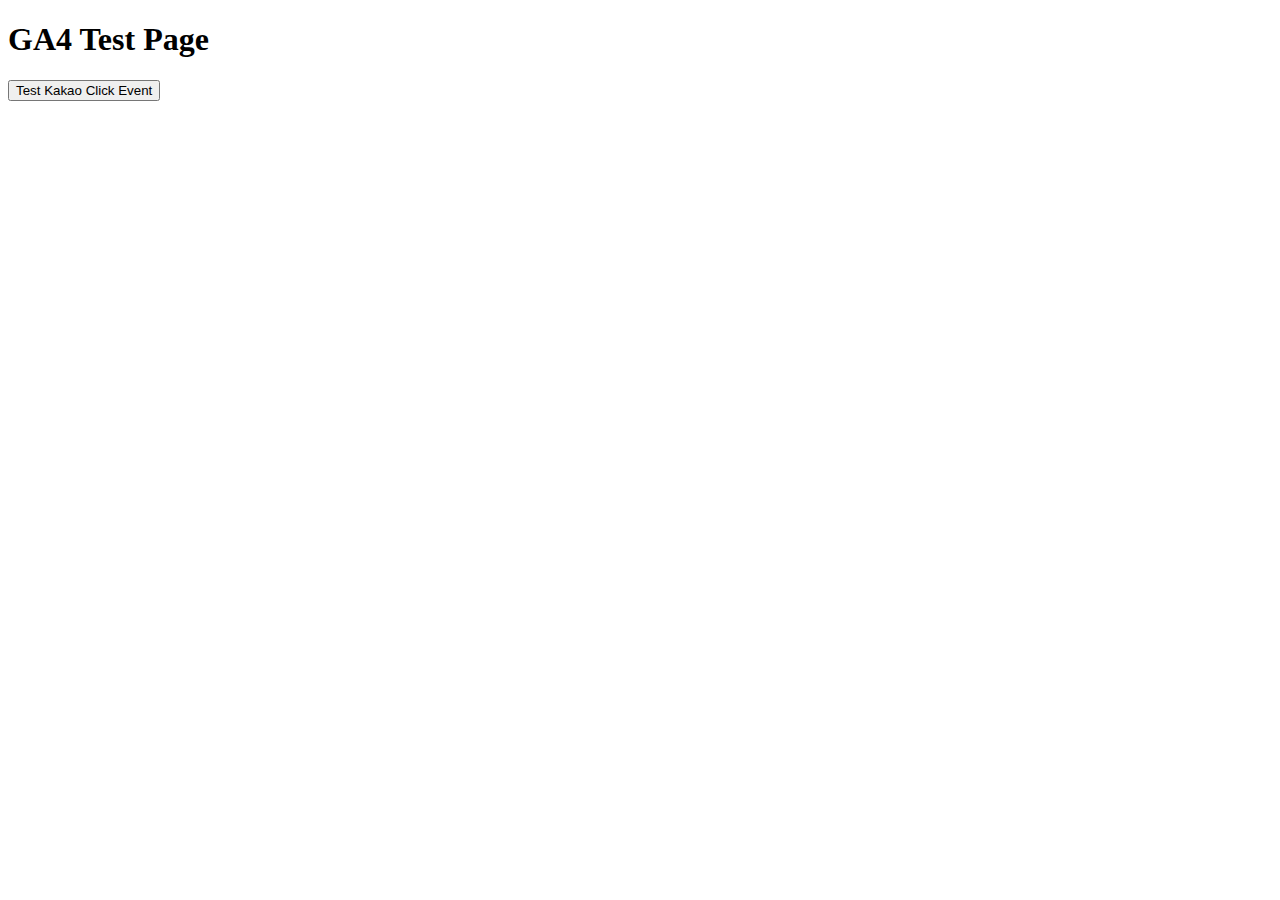
<file: test_ga4.html>
<!DOCTYPE html>
<html>
<head>
    <title>GA4 Event Test</title>
    <!-- Google tag (gtag.js) -->
    <script async src="https://www.googletagmanager.com/gtag/js?id=G-E6PRPMNQYH"></script>
    <script>
      window.dataLayer = window.dataLayer || [];
      function gtag(){dataLayer.push(arguments);}
      gtag('js', new Date());
      gtag('config', 'G-E6PRPMNQYH', { 'debug_mode': true });
    </script>
</head>
<body>
    <h1>GA4 Test Page</h1>
    <button onclick="testEvent()">Test Kakao Click Event</button>
    
    <script>
    function testEvent() {
        gtag('event', 'kakao_consultation_click', {
            'event_category': 'engagement',
            'event_label': 'test_button',
            'debug_mode': true
        });
        alert('Event sent! Check GA4 DebugView');
    }
    </script>
</body>
</html>
</file>
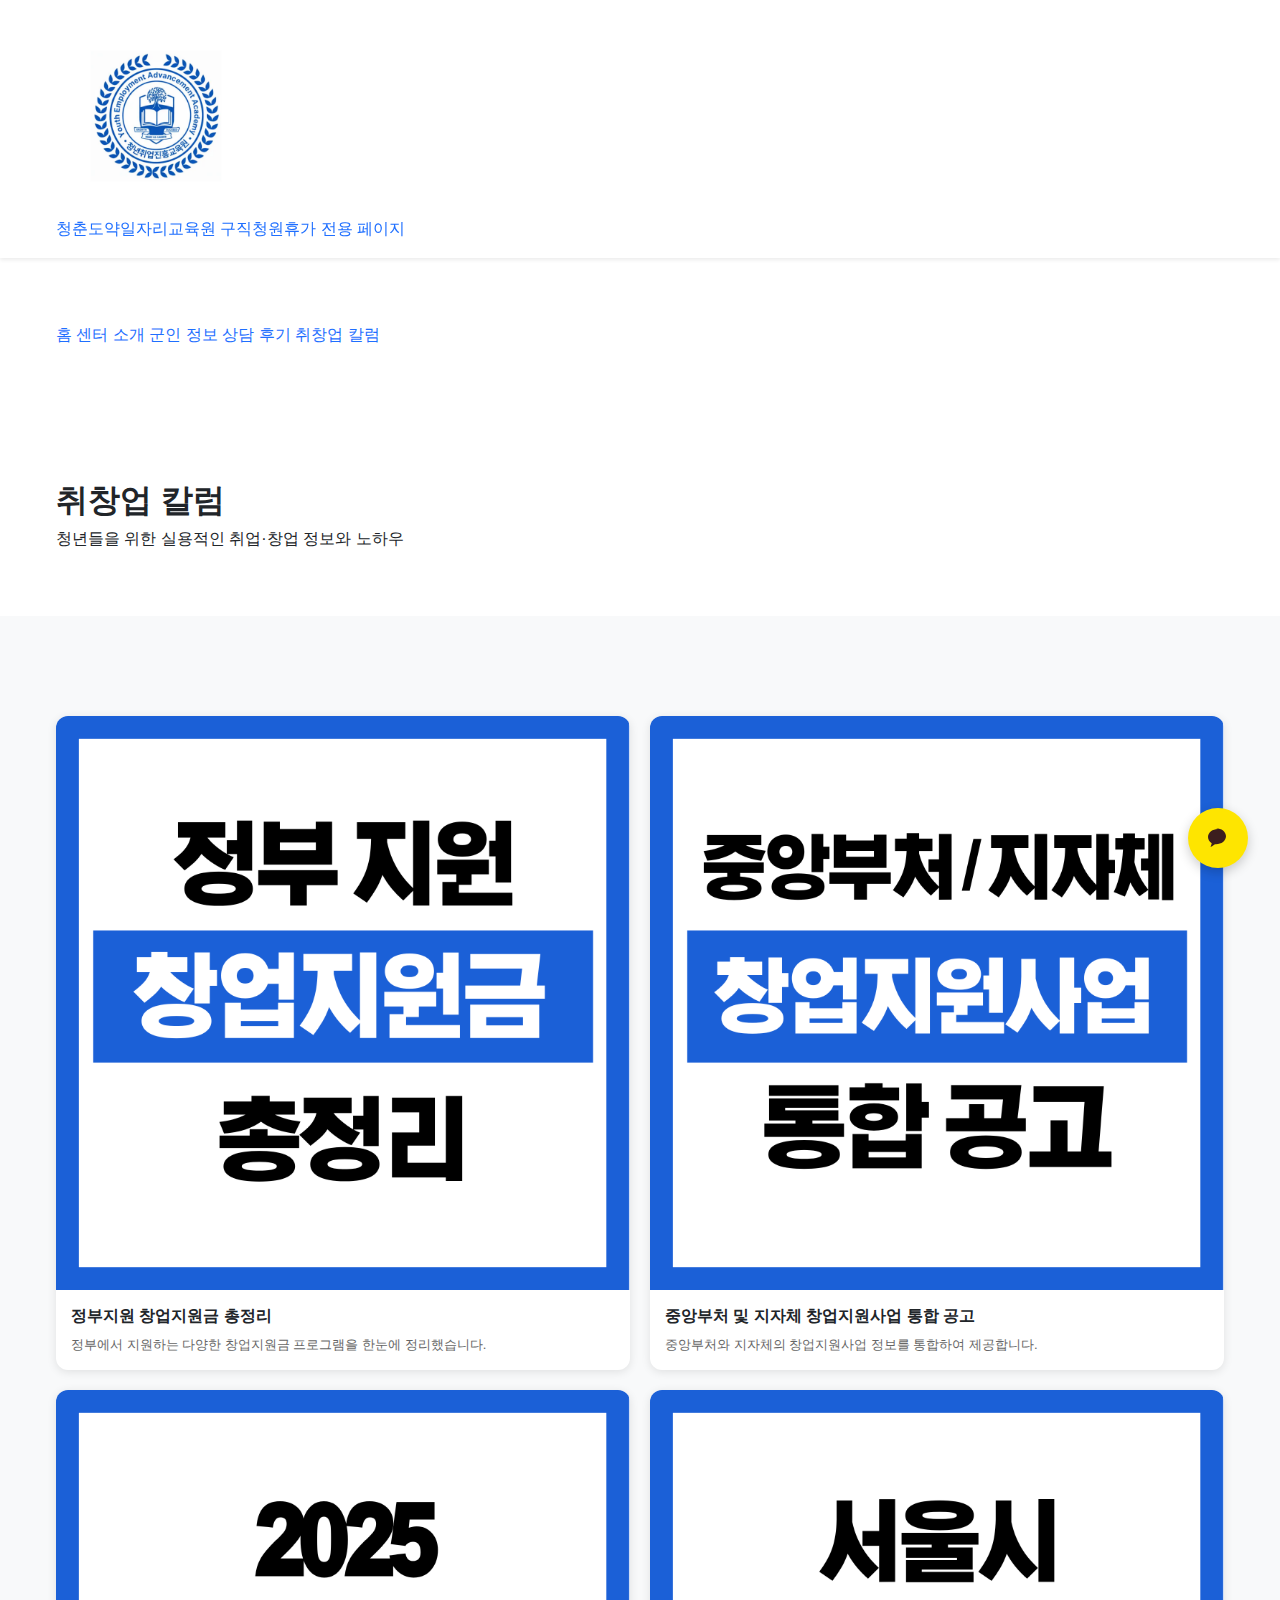
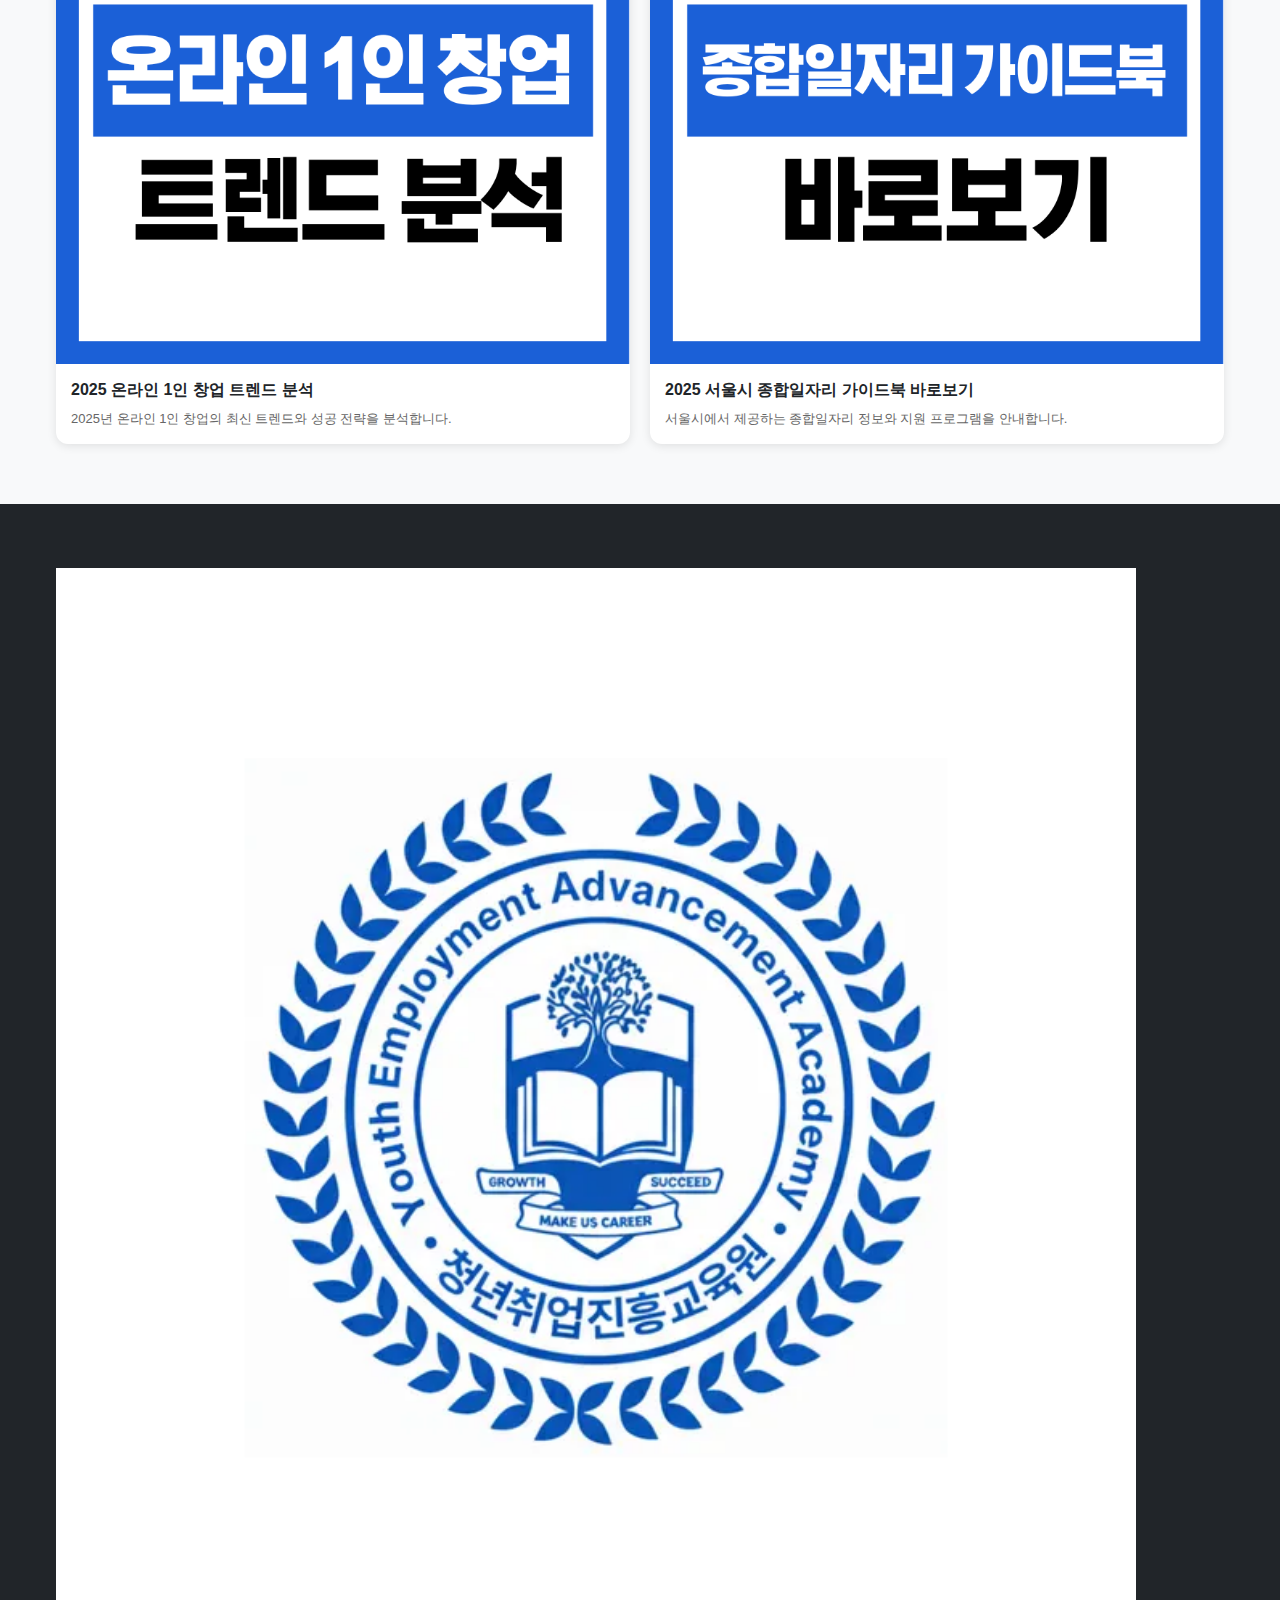
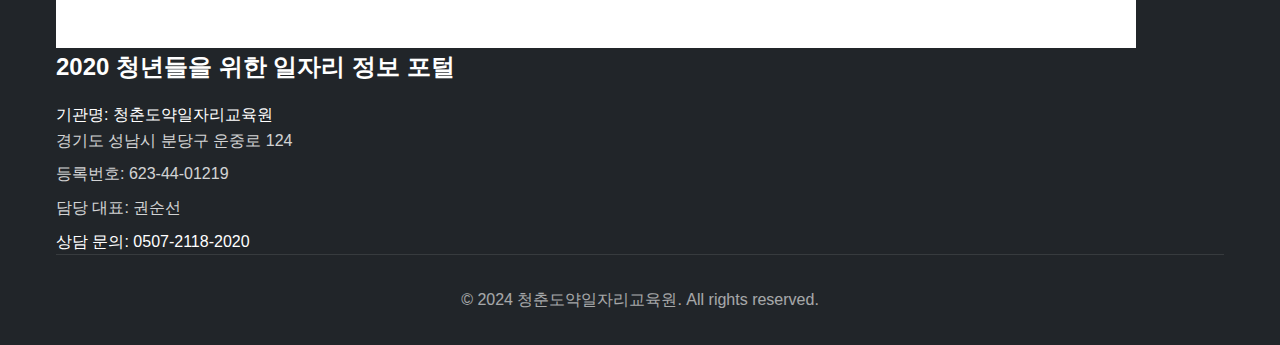
<file: youth-employment-column.html>
<!DOCTYPE html>
<html lang="ko">
<head>
  <meta charset="UTF-8">
  <meta name="viewport" content="width=device-width, initial-scale=1.0">
  <title>청년 취창업 칼럼 - 청춘도약일자리교육원</title>
  <meta name="description" content="청년들을 위한 취업·창업 정보와 성공 노하우">

  <!-- 스타일시트 -->
  <link rel="stylesheet" href="styles.css">

  <!-- 설정 파일 -->
  <script src="assets/config.js"></script>

  <style>
    .blog-tips-section {
      padding: 60px 0;
      background: #f8f9fa;
    }

    .blog-grid {
      display: grid;
      grid-template-columns: repeat(2, 1fr);
      gap: 20px;
      margin-top: 40px;
    }

    .blog-card {
      background: white;
      border-radius: 12px;
      overflow: hidden;
      box-shadow: 0 2px 10px rgba(0,0,0,0.1);
      transition: transform 0.3s ease, box-shadow 0.3s ease;
      text-decoration: none;
      color: inherit;
      display: block;
    }

    .blog-card:hover {
      transform: translateY(-5px);
      box-shadow: 0 5px 20px rgba(0,0,0,0.15);
    }

    .blog-card-image {
      width: 100%;
      aspect-ratio: 1 / 1;
      object-fit: contain;
      background: #f8f9fa;
    }

    .blog-card-content {
      padding: 15px;
    }

    .blog-card-title {
      font-size: 16px;
      font-weight: bold;
      margin-bottom: 8px;
      line-height: 1.4;
    }

    .blog-card-description {
      font-size: 13px;
      color: #666;
      line-height: 1.5;
    }

    @media (max-width: 768px) {
      .blog-grid {
        grid-template-columns: repeat(2, 1fr);
        gap: 15px;
      }

      .blog-card-content {
        padding: 12px;
      }

      .blog-card-title {
        font-size: 14px;
        margin-bottom: 6px;
      }

      .blog-card-description {
        font-size: 12px;
      }
    }
  </style>
</head>

<body>
  <!-- 헤더 -->
  <header class="header">
    <div class="container">
      <div class="header-inner">
        <div class="logo">
          <a href="index.html">
            <img src="assets/images/logo_jinheung.png" alt="청년 취업 진흥 교육원">
            <div class="logo-text-wrapper">
              <span class="logo-text-main">청춘도약일자리교육원</span>
              <span class="logo-text-sub">구직청원휴가 전용 페이지</span>
            </div>
          </a>
        </div>
      </div>
    </div>
  </header>

  <!-- 서브 네비게이션 -->
  <section class="sub-nav">
    <div class="container">
      <div class="sub-nav-menu">
        <a href="index.html" class="sub-nav-btn">
          <span class="sub-nav-text">홈</span>
        </a>
        <a href="center-intro.html" class="sub-nav-btn">
          <span class="sub-nav-text">센터 소개</span>
        </a>
        <a href="military-tips.html" class="sub-nav-btn">
          <span class="sub-nav-text">군인 정보</span>
        </a>
        <a href="reviews.html" class="sub-nav-btn">
          <span class="sub-nav-text">상담 후기</span>
        </a>
        <a href="youth-employment-column.html" class="sub-nav-btn active">
          <span class="sub-nav-text">취창업 칼럼</span>
        </a>
      </div>
    </div>
  </section>

  <!-- 페이지 히어로 -->
  <section class="page-hero">
    <div class="container">
      <h1 class="page-title">취창업 칼럼</h1>
      <p class="page-subtitle">청년들을 위한 실용적인 취업·창업 정보와 노하우</p>
    </div>
  </section>

  <!-- 블로그 콘텐츠 섹션 -->
  <section class="blog-tips-section" style="background: #f8f9fa;">
    <div class="container">
      <div class="blog-grid">
        <!-- 카드 1 -->
        <a href="https://imweb.me/blog?idx=191" target="_blank" class="blog-card">
          <img src="assets/images/job_thumb1.png" alt="정부지원 창업지원금 총정리" class="blog-card-image">
          <div class="blog-card-content">
            <h3 class="blog-card-title">정부지원 창업지원금 총정리</h3>
            <p class="blog-card-description">정부에서 지원하는 다양한 창업지원금 프로그램을 한눈에 정리했습니다.</p>
          </div>
        </a>

        <!-- 카드 2 -->
        <a href="https://www.bizinfo.go.kr/web/lay1/bbs/S1T122C128/AS/74/view.do?pblancId=PBLN_000000000103404" target="_blank" class="blog-card">
          <img src="assets/images/job_thumb2.png" alt="중앙부처 및 지자체 창업지원사업 통합 공고" class="blog-card-image">
          <div class="blog-card-content">
            <h3 class="blog-card-title">중앙부처 및 지자체 창업지원사업 통합 공고</h3>
            <p class="blog-card-description">중앙부처와 지자체의 창업지원사업 정보를 통합하여 제공합니다.</p>
          </div>
        </a>

        <!-- 카드 3 -->
        <a href="https://brunch.co.kr/@solobiznight/31" target="_blank" class="blog-card">
          <img src="assets/images/job_thumb3.png" alt="2025 온라인 1인 창업 트렌드 분석" class="blog-card-image">
          <div class="blog-card-content">
            <h3 class="blog-card-title">2025 온라인 1인 창업 트렌드 분석</h3>
            <p class="blog-card-description">2025년 온라인 1인 창업의 최신 트렌드와 성공 전략을 분석합니다.</p>
          </div>
        </a>

        <!-- 카드 4 -->
        <a href="https://job.seoultech.ac.kr/introduce/promotion/youth/?do=view&searchtext=&searchtype=&nowpage=1&bnum=58257&bidx=561062&cate=&profboardidx=" target="_blank" class="blog-card">
          <img src="assets/images/job_thumb4.png" alt="2025 서울시 종합일자리 가이드북 바로보기" class="blog-card-image">
          <div class="blog-card-content">
            <h3 class="blog-card-title">2025 서울시 종합일자리 가이드북 바로보기</h3>
            <p class="blog-card-description">서울시에서 제공하는 종합일자리 정보와 지원 프로그램을 안내합니다.</p>
          </div>
        </a>

      </div>
    </div>
  </section>

  <!-- 푸터 -->
  <footer class="footer">
    <div class="container">
      <div class="footer-content">
        <div>
          <div class="footer-brand">
            <img src="assets/images/logo_jinheung.png" alt="청년 취업 진흥 교육원" class="footer-logo">
            <p class="footer-description">2020 청년들을 위한 일자리 정보 포털</p>
          </div>
          <p class="footer-org">기관명: 청춘도약일자리교육원</p>
          <p class="footer-address">경기도 성남시 분당구 운중로 124</p>
          <p class="footer-reg">등록번호: 623-44-01219</p>
          <p class="footer-ceo">담당 대표: 권순선</p>
        </div>
        <div class="footer-info">
          <div class="footer-contact">
            <p>상담 문의: 0507-2118-2020</p>
          </div>
        </div>
      </div>
      <div class="footer-bottom">
        <p class="footer-copyright">© 2024 청춘도약일자리교육원. All rights reserved.</p>
      </div>
    </div>
  </footer>

  <!-- 플로팅 버튼 -->
  <div id="kakao-floating" class="floating-button js-kakao-cta">
    <svg width="24" height="24" viewBox="0 0 24 24" fill="currentColor">
      <path d="M12 3C6.48 3 2 6.58 2 11c0 2.52 1.45 4.77 3.71 6.24-.15.51-.98 3.33-1.02 3.54-.05.32.12.32.25.22.11-.08 3.55-2.36 4.05-2.7.33.04.67.06 1.01.06 5.52 0 10-3.58 10-8 0-4.42-4.48-8-10-8z"/>
    </svg>
  </div>

  <!-- 스크립트 -->
  <script src="main.js"></script>
</body>
</html>
</file>
<file: styles.css>
/* 디자인 토큰 - 색상과 여백을 여기서 수정하세요 */
:root {
  --brand: #1f6fff;
  --brand-dark: #0051e0;
  --brand-light: #e8f0ff;
  --success: #28a745;
  --danger: #dc3545;
  --warning: #ffc107;
  --info: #007bff;
  --purple: #6f42c1;
  --orange: #fd7e14;
  
  --text: #212529;
  --text-muted: #6c757d;
  --text-light: #868e96;
  
  --bg: #ffffff;
  --bg-light: #f8f9fa;
  --bg-gray: #e9ecef;
  
  --border: #dee2e6;
  --shadow: 0 2px 4px rgba(0,0,0,0.08);
  --shadow-lg: 0 4px 12px rgba(0,0,0,0.12);
  
  --radius: 8px;
  --radius-lg: 12px;
  --radius-xl: 16px;
  
  --container: 1200px;
  --spacing: 1rem;
  --spacing-lg: 2rem;
  --spacing-xl: 4rem;
  
  --font-system: -apple-system, BlinkMacSystemFont, "Segoe UI", Roboto, "Helvetica Neue", Arial, sans-serif;
}

/* 기본 리셋 */
* {
  margin: 0;
  padding: 0;
  box-sizing: border-box;
}

html {
  scroll-behavior: smooth;
  scroll-padding-top: 80px; /* 고정 헤더 높이만큼 스크롤 오프셋 */
}

body {
  font-family: var(--font-system);
  font-size: 16px;
  line-height: 1.6;
  color: var(--text);
  background: var(--bg);
}

img {
  max-width: 100%;
  height: auto;
  display: block;
}

a {
  color: var(--brand);
  text-decoration: none;
  transition: color 0.2s;
}

a:hover {
  color: var(--brand-dark);
}

/* 컨테이너 */
.container {
  max-width: var(--container);
  margin: 0 auto;
  padding: 0 var(--spacing);
}

/* 버튼 */
.btn {
  display: inline-block;
  padding: 0.75rem 1.5rem;
  border-radius: var(--radius);
  font-weight: 500;
  text-align: center;
  cursor: pointer;
  transition: all 0.3s ease;
  border: 2px solid transparent;
  font-size: 1rem;
  position: relative;
  overflow: hidden;
  text-decoration: none;
  will-change: transform;
}

.btn-primary {
  background: var(--brand);
  color: white;
  border-color: var(--brand);
}

.btn-primary:hover {
  background: var(--brand-dark);
  border-color: var(--brand-dark);
  color: white;
  transform: translateY(-2px);
  box-shadow: var(--shadow-lg);
}

.btn-outline {
  background: transparent;
  color: var(--brand);
  border-color: var(--brand);
}

.btn-outline:hover {
  background: var(--brand);
  color: white;
}

.btn-large {
  padding: 1rem 2rem;
  font-size: 1.125rem;
}

/* 헤더 */
.header {
  position: sticky;
  top: 0;
  background: var(--bg);
  box-shadow: var(--shadow);
  z-index: 1000;
}

.header-inner {
  display: flex;
  align-items: center;
  justify-content: space-between;
  padding: 1rem 0;
}

.logo img {
  height: 200px;
  width: auto;
  max-width: 750px;
  object-fit: contain;
}

.nav {
  display: flex;
  align-items: center;
  gap: 2rem;
}

.nav-toggle {
  display: none;
  flex-direction: column;
  gap: 4px;
  background: none;
  border: none;
  cursor: pointer;
  padding: 0.5rem;
}

.nav-toggle span {
  width: 24px;
  height: 2px;
  background: var(--text);
  transition: all 0.3s;
}

.nav-menu {
  display: flex;
  list-style: none;
  gap: 0;
  background: var(--bg-light);
  border-radius: var(--radius-lg);
  padding: 0.5rem;
  box-shadow: var(--shadow);
}

.nav-menu li {
  position: relative;
}

.nav-menu a {
  display: block;
  color: var(--text);
  font-weight: 500;
  text-decoration: none;
  padding: 0.75rem 1.25rem;
  border-radius: var(--radius);
  transition: all 0.3s ease;
  white-space: nowrap;
  position: relative;
}

.nav-menu a:hover {
  color: var(--brand);
  background: white;
  box-shadow: var(--shadow);
  transform: translateY(-2px);
}

.nav-menu a.active {
  background: var(--brand);
  color: white;
  box-shadow: var(--shadow);
}

.header-cta {
  margin-left: 2rem;
}

/* 히어로 섹션 */
.hero {
  padding: var(--spacing-xl) 0;
  background: linear-gradient(135deg, var(--bg-light) 0%, var(--bg) 100%);
}

.hero-inner {
  display: grid;
  grid-template-columns: 1fr 1fr;
  gap: var(--spacing-xl);
  align-items: center;
}

.hero-tagline {
  display: inline-block;
  background: var(--brand-light);
  color: var(--brand);
  padding: 0.5rem 1rem;
  border-radius: var(--radius);
  font-size: 0.875rem;
  font-weight: 600;
  margin-bottom: 1rem;
}

.hero-headline {
  font-size: 2.5rem;
  font-weight: 700;
  line-height: 1.2;
  margin-bottom: 1rem;
  color: var(--text);
  word-break: keep-all;
  overflow-wrap: break-word;
}

.hero-subcopy {
  font-size: 1.25rem;
  color: var(--text-muted);
  margin-bottom: 2rem;
}

.hero-cta {
  display: flex;
  gap: 1rem;
  margin-bottom: 2rem;
}

.hero-badges {
  display: flex;
  gap: 1rem;
  flex-wrap: wrap;
}

.hero-badge {
  padding: 0.5rem 1rem;
  background: var(--bg);
  border-radius: var(--radius-xl);
  font-size: 0.875rem;
  font-weight: 500;
  box-shadow: var(--shadow);
}

.hero-visual img {
  width: 100%;
  border-radius: var(--radius-lg);
}

/* 섹션 공통 */
section {
  padding: var(--spacing-xl) 0;
}

.section-header {
  text-align: center;
  margin-bottom: var(--spacing-xl);
}

.section-title {
  font-size: 2rem;
  font-weight: 700;
  margin-bottom: 0.5rem;
}

.section-subtitle {
  font-size: 1.125rem;
  color: var(--text-muted);
}

/* 가격 섹션 */
.pricing {
  background: var(--bg-light);
}

.pricing-grid {
  display: grid;
  grid-template-columns: repeat(auto-fit, minmax(300px, 1fr));
  gap: var(--spacing-lg);
  max-width: 800px;
  margin: 0 auto;
}

.pricing-card {
  background: var(--bg);
  border-radius: var(--radius-lg);
  padding: var(--spacing-lg);
  box-shadow: var(--shadow);
  position: relative;
  transition: transform 0.2s, box-shadow 0.2s;
}

.pricing-card:hover {
  transform: translateY(-4px);
  box-shadow: var(--shadow-lg);
}

.pricing-card.popular {
  border: 2px solid var(--brand);
}

.pricing-badge {
  position: absolute;
  top: -12px;
  right: 20px;
  background: var(--brand);
  color: white;
  padding: 0.25rem 1rem;
  border-radius: var(--radius);
  font-size: 0.875rem;
  font-weight: 500;
}

.pricing-title {
  font-size: 1.5rem;
  font-weight: 600;
  margin-bottom: 1rem;
}

.pricing-price {
  font-size: 2.5rem;
  font-weight: 700;
  color: var(--brand);
  margin-bottom: 0.5rem;
}

.pricing-unit {
  font-size: 1rem;
  color: var(--text-muted);
}

.pricing-features {
  list-style: none;
  margin: 2rem 0;
}

.pricing-feature {
  padding: 0.5rem 0;
  display: flex;
  align-items: center;
  gap: 0.5rem;
}

.pricing-feature::before {
  content: "✓";
  color: var(--success);
  font-weight: bold;
}

/* 증빙 슬라이더 */
.proof {
  background: var(--bg);
}

.slider {
  position: relative;
  overflow: visible;
  padding: 2rem 0;
  max-width: 100%;
}

.slider-wrapper {
  overflow: hidden;
  border-radius: var(--radius-lg);
  position: relative;
}

.slider-container {
  display: flex;
  transition: transform 0.5s ease;
  gap: 1rem;
  padding: 0 0.5rem;
}

.slider-slide {
  min-width: calc(33.333% - 0.7rem);
  flex-shrink: 0;
}

.slider-slide img {
  width: 100%;
  height: 300px;
  object-fit: cover;
  border-radius: var(--radius-lg);
  display: block;
  box-shadow: var(--shadow);
}

.slider-prev,
.slider-next {
  position: absolute;
  top: 50%;
  transform: translateY(-50%);
  background: rgba(255,255,255,0.9);
  border: none;
  width: 48px;
  height: 48px;
  border-radius: 50%;
  font-size: 24px;
  cursor: pointer;
  transition: all 0.2s;
  box-shadow: var(--shadow);
}

.slider-prev:hover,
.slider-next:hover {
  background: white;
  box-shadow: var(--shadow-lg);
}

.slider-prev {
  left: 1rem;
}

.slider-next {
  right: 1rem;
}

.slider-dots {
  display: flex;
  justify-content: center;
  gap: 0.5rem;
  margin-top: 1rem;
}

.slider-dot {
  width: 8px;
  height: 8px;
  border-radius: 50%;
  background: var(--border);
  cursor: pointer;
  transition: all 0.2s;
}

.slider-dot.active {
  background: var(--brand);
  width: 24px;
  border-radius: 4px;
}

/* 카카오 배너 */
.kakao-banner {
  background: var(--brand-light);
}

.kakao-banner-inner {
  display: grid;
  grid-template-columns: 1fr 1fr;
  gap: var(--spacing-xl);
  align-items: center;
  padding: var(--spacing-xl) 0;
}

.kakao-banner-title {
  font-size: 2rem;
  font-weight: 700;
  margin-bottom: 1rem;
}

.kakao-banner-caption {
  font-size: 1.125rem;
  color: var(--text-muted);
  margin-bottom: 2rem;
}

/* 3가지 특징 */
.features3 {
  background: var(--bg-light);
}

.features3-grid {
  display: grid;
  grid-template-columns: repeat(auto-fit, minmax(250px, 1fr));
  gap: var(--spacing-lg);
}

.feature3-card {
  text-align: center;
  padding: var(--spacing-lg);
  background: var(--bg);
  border-radius: var(--radius-lg);
  box-shadow: var(--shadow);
}

.feature3-icon {
  font-size: 3rem;
  margin-bottom: 1rem;
}

.feature3-title {
  font-size: 1.25rem;
  font-weight: 600;
  margin-bottom: 0.5rem;
}

.feature3-text {
  color: var(--text-muted);
}

/* 소개 섹션 */
.about-inner {
  display: grid;
  grid-template-columns: 1fr 1fr;
  gap: var(--spacing-xl);
  align-items: center;
}

.about-title {
  font-size: 2rem;
  font-weight: 700;
  margin-bottom: 1rem;
}

.about-text {
  font-size: 1.125rem;
  color: var(--text-muted);
  margin-bottom: 2rem;
  line-height: 1.8;
}

.about-stats {
  display: flex;
  gap: var(--spacing-lg);
}

.about-stat {
  text-align: center;
}

.about-stat-number {
  font-size: 2rem;
  font-weight: 700;
  color: var(--brand);
  display: block;
}

.about-stat-label {
  font-size: 0.875rem;
  color: var(--text-muted);
}

/* FAQ */
.faq {
  background: var(--bg-light);
}

.faq-list {
  max-width: 800px;
  margin: 0 auto;
}

.faq-item {
  background: var(--bg);
  border-radius: var(--radius-lg);
  margin-bottom: 1rem;
  overflow: hidden;
  box-shadow: var(--shadow);
}

.faq-question {
  padding: 1.5rem;
  font-weight: 600;
  cursor: pointer;
  display: flex;
  justify-content: space-between;
  align-items: center;
  transition: background 0.2s;
}

.faq-question:hover {
  background: var(--bg-light);
}


.faq-answer {
  padding: 0 1.5rem;
  max-height: 0;
  overflow: hidden;
  transition: max-height 0.3s, padding 0.3s;
  color: var(--text-muted);
}

.faq-item.active .faq-answer {
  padding: 0 1.5rem 1.5rem;
  max-height: 500px;
}

/* 콘텐츠 그리드 */
.contents-grid {
  display: grid;
  grid-template-columns: repeat(auto-fit, minmax(250px, 1fr));
  gap: var(--spacing-lg);
}

.content-card {
  padding: var(--spacing-lg);
  background: var(--bg);
  border-radius: var(--radius-lg);
  box-shadow: var(--shadow);
  transition: transform 0.2s, box-shadow 0.2s;
}

.content-card:hover {
  transform: translateY(-4px);
  box-shadow: var(--shadow-lg);
}

.content-badge {
  display: inline-block;
  padding: 0.25rem 0.75rem;
  border-radius: var(--radius);
  font-size: 0.75rem;
  font-weight: 600;
  color: white;
  margin-bottom: 1rem;
}

.content-title {
  font-size: 1.25rem;
  font-weight: 600;
  margin-bottom: 0.5rem;
}

.content-text {
  color: var(--text-muted);
}

/* 진행 단계 */
.steps {
  background: var(--bg-light);
}

.steps-timeline {
  display: grid;
  grid-template-columns: repeat(auto-fit, minmax(250px, 1fr));
  gap: var(--spacing-lg);
  position: relative;
}

.step-item {
  text-align: center;
  padding: var(--spacing-lg);
  background: var(--bg);
  border-radius: var(--radius-lg);
  box-shadow: var(--shadow);
}

.step-number {
  font-size: 3rem;
  font-weight: 700;
  color: var(--brand);
  margin-bottom: 1rem;
}

.step-icon {
  font-size: 2rem;
  margin-bottom: 1rem;
}

.step-title {
  font-size: 1.25rem;
  font-weight: 600;
  margin-bottom: 0.5rem;
}

.step-text {
  color: var(--text-muted);
}

/* 최종 CTA */
.final-cta {
  background: linear-gradient(135deg, var(--brand) 0%, var(--brand-dark) 100%);
  color: white;
  text-align: center;
  padding: var(--spacing-xl) 0;
}

.final-cta-title {
  font-size: 2.5rem;
  font-weight: 700;
  margin-bottom: 1rem;
}

.final-cta-subtitle {
  font-size: 1.25rem;
  opacity: 0.9;
  margin-bottom: 2rem;
}

/* 푸터 */
.footer {
  background: var(--text);
  color: white;
  padding: var(--spacing-xl) 0 var(--spacing-lg);
}

.footer-inner {
  display: grid;
  grid-template-columns: 2fr 1fr;
  gap: var(--spacing-xl);
  margin-bottom: var(--spacing-lg);
}

.footer-brand {
  font-size: 1.5rem;
  font-weight: 600;
  margin-bottom: 1rem;
}

.footer-address,
.footer-reg,
.footer-ceo {
  opacity: 0.8;
  margin-bottom: 0.5rem;
  font-style: normal;
}

.footer-links {
  display: flex;
  gap: var(--spacing-lg);
}

.footer-links a {
  color: white;
  opacity: 0.8;
}

.footer-links a:hover {
  opacity: 1;
  color: white;
}

.footer-bottom {
  text-align: center;
  padding-top: var(--spacing-lg);
  border-top: 1px solid rgba(255,255,255,0.1);
}

.footer-copyright {
  opacity: 0.6;
}

/* 플로팅 버튼 */
.floating-button {
  position: fixed;
  bottom: 2rem;
  right: 2rem;
  width: 60px;
  height: 60px;
  background: #fee500;
  color: #3c1e1e;
  border-radius: 50%;
  display: flex;
  align-items: center;
  justify-content: center;
  box-shadow: 0 4px 12px rgba(0,0,0,0.2);
  cursor: pointer;
  transition: transform 0.2s, box-shadow 0.2s;
  z-index: 999;
}

.floating-button:hover {
  transform: scale(1.1);
  box-shadow: 0 6px 16px rgba(0,0,0,0.3);
}

/* 모바일 전용 스마트 스티커 CTA */
.mobile-smart-sticker {
  position: fixed;
  bottom: 20px;
  left: 50%;
  transform: translateX(-50%);
  background: linear-gradient(135deg, var(--brand) 0%, var(--brand-dark) 100%);
  color: white;
  border: none;
  border-radius: 30px;
  padding: 12px 20px;
  cursor: pointer;
  display: none; /* 기본적으로 숨김 */
  align-items: center;
  text-decoration: none;
  z-index: 1001;
  animation: pulse 3s infinite;
  transition: all 0.3s ease;
  box-shadow: 0 4px 20px rgba(31, 111, 255, 0.4);
  backdrop-filter: blur(10px);
  border: 1px solid rgba(255, 255, 255, 0.1);
}

.mobile-smart-sticker:hover {
  transform: translateX(-50%) translateY(-2px);
  box-shadow: 0 6px 25px rgba(31, 111, 255, 0.5);
  color: white;
}

.smart-sticker-content {
  display: flex;
  align-items: center;
  gap: 10px;
}

.smart-sticker-icon {
  display: flex;
  align-items: center;
  justify-content: center;
  background: rgba(255, 255, 255, 0.2);
  border-radius: 50%;
  width: 32px;
  height: 32px;
  flex-shrink: 0;
}

.smart-sticker-text {
  display: flex;
  flex-direction: column;
  align-items: flex-start;
}

.smart-sticker-title {
  font-size: 14px;
  font-weight: 700;
  line-height: 1.2;
  margin: 0;
}

.smart-sticker-subtitle {
  font-size: 12px;
  opacity: 0.9;
  line-height: 1.2;
  margin: 0;
}

/* 자가진단 섹션 */
.self-diagnosis {
  background: var(--bg);
  padding: var(--spacing-xl) 0;
}

.diagnosis-categories {
  display: flex;
  justify-content: center;
  gap: 1rem;
  margin-bottom: 2rem;
}

.diagnosis-category {
  display: flex;
  flex-direction: column;
  align-items: center;
  gap: 0.5rem;
  padding: 1rem;
  border: 2px solid var(--border);
  border-radius: var(--radius);
  background: white;
  cursor: pointer;
  transition: all 0.3s ease;
  min-width: 120px;
}

.diagnosis-category:hover,
.diagnosis-category.active {
  border-color: var(--brand);
  background: var(--brand-light);
}

.category-icon {
  font-size: 2rem;
}

.category-title {
  font-weight: 600;
  font-size: 0.9rem;
}

.diagnosis-form-container {
  max-width: 600px;
  margin: 0 auto;
}

.diagnosis-questions {
  margin-bottom: 2rem;
}

.diagnosis-question {
  margin-bottom: 2rem;
}

.diagnosis-question.active {
  animation: slideIn 0.3s ease-out;
}

/* 진행도 표시 */
.question-progress {
  margin-bottom: 2rem;
}

.progress-text {
  display: block;
  text-align: center;
  font-size: 0.875rem;
  color: var(--text-muted);
  margin-bottom: 0.75rem;
}

.progress-bar {
  width: 100%;
  height: 8px;
  background: var(--bg-gray);
  border-radius: 4px;
  overflow: hidden;
}

.progress-fill {
  height: 100%;
  background: linear-gradient(90deg, var(--brand), var(--brand-dark));
  border-radius: 4px;
  transition: width 0.3s ease;
}

/* 질문 네비게이션 */
.question-navigation {
  display: flex;
  justify-content: space-between;
  align-items: center;
  margin-top: 2rem;
  gap: 1rem;
}

.question-navigation .btn {
  min-width: 100px;
}

.question-navigation .btn:disabled {
  opacity: 0.5;
  cursor: not-allowed;
  background: var(--bg-gray);
  color: var(--text-muted);
  border-color: var(--border);
}

.question-navigation .btn:disabled:hover {
  transform: none;
  box-shadow: none;
}

.question-title {
  font-size: 1.125rem;
  font-weight: 600;
  margin-bottom: 1rem;
  color: var(--text);
}

.question-options {
  display: flex;
  flex-direction: column;
  gap: 0.75rem;
}

.option-label {
  display: flex;
  align-items: center;
  gap: 0.75rem;
  padding: 1rem;
  border: 1px solid var(--border);
  border-radius: var(--radius);
  cursor: pointer;
  transition: all 0.2s ease;
}

.option-label:hover {
  border-color: var(--brand);
  background: var(--brand-light);
}

.option-label input {
  margin: 0;
}

.option-text {
  font-size: 0.95rem;
}

.diagnosis-result {
  text-align: center;
  padding: 3rem 2rem;
  background: var(--success-light, #f0f9ff);
  border-radius: var(--radius-lg);
  border: 2px solid var(--success, #10b981);
}

.result-icon {
  font-size: 3rem;
  margin-bottom: 1rem;
}

.result-title {
  font-size: 1.5rem;
  font-weight: 700;
  margin-bottom: 1rem;
  color: var(--success, #10b981);
}

.result-subtitle {
  font-size: 1rem;
  color: var(--text-muted);
  margin-bottom: 2rem;
}

/* 서류 샘플 섹션 */
.document-samples {
  padding: var(--spacing-xl) 0;
}

.documents-grid {
  display: grid;
  grid-template-columns: repeat(auto-fit, minmax(300px, 1fr));
  gap: 2rem;
  margin-top: 3rem;
}

.document-card {
  background: white;
  border-radius: var(--radius-lg);
  overflow: hidden;
  box-shadow: var(--shadow);
  transition: transform 0.3s ease, box-shadow 0.3s ease;
}

.document-card:hover {
  transform: translateY(-5px);
  box-shadow: var(--shadow-lg);
}

.document-image {
  position: relative;
  height: 200px;
  overflow: hidden;
}

.document-image img {
  width: 100%;
  height: 100%;
  object-fit: cover;
}

.sample-overlay {
  position: absolute;
  top: 1rem;
  right: 1rem;
  background: var(--brand);
  color: white;
  padding: 0.25rem 0.75rem;
  border-radius: var(--radius);
  font-size: 0.75rem;
  font-weight: 600;
}

.document-content {
  padding: 1.5rem;
}

.document-title {
  font-size: 1.25rem;
  font-weight: 700;
  margin-bottom: 0.5rem;
}

.document-description {
  color: var(--text-muted);
  margin-bottom: 1rem;
  font-size: 0.9rem;
}

.document-features {
  list-style: none;
  padding: 0;
  margin: 0 0 1.5rem 0;
}

.document-features li {
  padding: 0.25rem 0;
  font-size: 0.9rem;
  color: var(--text-muted);
}

.document-features li:before {
  content: "✓";
  color: var(--brand);
  font-weight: bold;
  margin-right: 0.5rem;
}

.document-preview {
  width: 100%;
}

/* 프로세스 가이드 */
.process-guide {
  background: var(--bg);
  padding: var(--spacing-xl) 0;
}

.process-timeline {
  margin-top: 3rem;
}

.process-step {
  display: flex;
  gap: 2rem;
  margin-bottom: 3rem;
  padding-bottom: 3rem;
  border-bottom: 1px solid var(--border);
}

.process-step:last-child {
  border-bottom: none;
  margin-bottom: 0;
  padding-bottom: 0;
}

.step-number {
  flex-shrink: 0;
  width: 60px;
  height: 60px;
  background: var(--brand);
  color: white;
  border-radius: 50%;
  display: flex;
  align-items: center;
  justify-content: center;
  font-size: 1.5rem;
  font-weight: 700;
}

.step-content {
  flex: 1;
}

.step-title {
  font-size: 1.375rem;
  font-weight: 700;
  margin-bottom: 0.5rem;
}

.step-description {
  color: var(--text-muted);
  margin-bottom: 1.5rem;
}

.step-details {
  display: grid;
  grid-template-columns: repeat(auto-fit, minmax(200px, 1fr));
  gap: 1rem;
  background: var(--bg);
  padding: 1.5rem;
  border-radius: var(--radius);
}

.step-detail {
  font-size: 0.9rem;
}

.step-detail strong {
  color: var(--text);
  display: block;
  margin-bottom: 0.25rem;
}

/* 후기 섹션 */
.reviews-section {
  padding: var(--spacing-xl) 0;
}

.reviews-samples {
  display: grid;
  grid-template-columns: repeat(auto-fit, minmax(300px, 1fr));
  gap: 2rem;
  margin: 3rem 0;
}

.review-sample {
  background: white;
  padding: 2rem;
  border-radius: var(--radius-lg);
  box-shadow: var(--shadow);
}

.review-header {
  display: flex;
  justify-content: space-between;
  align-items: center;
  margin-bottom: 1rem;
}

.reviewer-info {
  display: flex;
  flex-direction: column;
  gap: 0.25rem;
}

.reviewer-name {
  font-weight: 600;
}

.reviewer-branch {
  font-size: 0.85rem;
  color: var(--text-muted);
}

.review-rating .stars {
  color: #fbbf24;
  font-size: 1.1rem;
}

.review-text {
  line-height: 1.6;
  margin-bottom: 1rem;
  font-style: italic;
}

.review-date {
  font-size: 0.85rem;
  color: var(--text-muted);
}

.reviews-cta {
  text-align: center;
  margin-top: 3rem;
}

/* FAQ 섹션 */
.faq {
  background: var(--bg);
  padding: var(--spacing-xl) 0;
}

.faq-list {
  max-width: 800px;
  margin: 3rem auto 0;
}

.faq-item {
  border-bottom: 1px solid var(--border);
}

.faq-question {
  width: 100%;
  padding: 2rem 1.5rem 2rem 0;
  background: none;
  border: none;
  text-align: left;
  cursor: pointer;
  display: flex;
  justify-content: space-between;
  align-items: center;
  font-size: 1.125rem;
  font-weight: 600;
}

.faq-question:hover {
  color: var(--brand);
}

.faq-toggle {
  font-size: 1.5rem;
  font-weight: normal;
  transition: transform 0.3s ease;
}

.faq-answer {
  max-height: 0;
  overflow: hidden;
  transition: max-height 0.3s ease;
}

.faq-answer.open {
  max-height: 200px;
  padding-bottom: 2rem;
}

.faq-answer p {
  color: var(--text-muted);
  line-height: 1.6;
}

/* 후기 페이지 전용 스타일 */
.reviews-hero {
  background: linear-gradient(135deg, var(--brand) 0%, var(--brand-dark) 100%);
  color: white;
  padding: 4rem 0;
  text-align: center;
}

.reviews-hero h1 {
  font-size: 2.5rem;
  font-weight: 700;
  margin-bottom: 1rem;
}

.reviews-hero p {
  font-size: 1.125rem;
  margin-bottom: 3rem;
  opacity: 0.9;
}

.reviews-stats {
  display: flex;
  justify-content: center;
  gap: 4rem;
}

.stat-item {
  text-align: center;
}

.stat-number {
  display: block;
  font-size: 2.5rem;
  font-weight: 700;
  margin-bottom: 0.5rem;
}

.stat-label {
  font-size: 0.9rem;
  opacity: 0.8;
}

.reviews-filter {
  background: white;
  padding: 2rem 0;
  border-bottom: 1px solid var(--border);
}

.filter-tabs {
  display: flex;
  justify-content: center;
  gap: 1rem;
}

.filter-tab {
  padding: 0.75rem 1.5rem;
  border: 1px solid var(--border);
  background: white;
  border-radius: var(--radius);
  cursor: pointer;
  transition: all 0.3s ease;
}

.filter-tab:hover,
.filter-tab.active {
  background: var(--brand);
  color: white;
  border-color: var(--brand);
}

.reviews-list {
  padding: 3rem 0;
}

.reviews-grid {
  display: grid;
  grid-template-columns: repeat(auto-fill, minmax(350px, 1fr));
  gap: 2rem;
}

.review-card {
  background: white;
  padding: 2rem;
  border-radius: var(--radius-lg);
  box-shadow: var(--shadow);
  transition: transform 0.3s ease;
}

.review-card:hover {
  transform: translateY(-2px);
}

.review-card .review-header {
  display: flex;
  justify-content: space-between;
  align-items: center;
  margin-bottom: 1.5rem;
}

.review-card .review-content {
  line-height: 1.6;
  margin-bottom: 1.5rem;
}

.review-card .review-footer {
  display: flex;
  justify-content: space-between;
  align-items: center;
  font-size: 0.85rem;
  color: var(--text-muted);
}

.review-package {
  background: var(--brand-light);
  color: var(--brand);
  padding: 0.25rem 0.75rem;
  border-radius: var(--radius);
  font-weight: 600;
}

.load-more {
  text-align: center;
  margin-top: 3rem;
}

.review-write-cta {
  background: var(--brand-light);
  padding: 4rem 0;
  text-align: center;
}

.cta-content h2 {
  font-size: 2rem;
  margin-bottom: 1rem;
}

.cta-content p {
  font-size: 1.125rem;
  color: var(--text-muted);
  margin-bottom: 2rem;
}

/* 가격 카드 개선 */
.pricing-card {
  position: relative;
  background: white;
  border-radius: var(--radius-lg);
  padding: 2rem;
  box-shadow: var(--shadow);
  transition: transform 0.3s ease, box-shadow 0.3s ease;
}

.pricing-card:hover {
  transform: translateY(-5px);
  box-shadow: var(--shadow-lg);
}

.pricing-card.popular {
  border: 2px solid var(--brand);
  transform: scale(1.05);
}

.popular-badge {
  position: absolute;
  top: -10px;
  left: 50%;
  transform: translateX(-50%);
  background: var(--brand);
  color: white;
  padding: 0.5rem 1.5rem;
  border-radius: var(--radius);
  font-size: 0.85rem;
  font-weight: 600;
}

.pricing-header {
  text-align: center;
  margin-bottom: 2rem;
}

.pricing-title {
  font-size: 1.5rem;
  font-weight: 700;
  margin-bottom: 0.5rem;
}

.pricing-subtitle {
  color: var(--text-muted);
  margin-bottom: 1rem;
}

.pricing-price {
  margin-bottom: 1rem;
}

.price-amount {
  font-size: 2.5rem;
  font-weight: 700;
  color: var(--brand);
}

.price-unit {
  font-size: 1rem;
  color: var(--text-muted);
  margin-left: 0.25rem;
}

.pricing-features {
  list-style: none;
  padding: 0;
  margin: 0 0 1.5rem 0;
}

.pricing-feature {
  padding: 0.5rem 0;
  color: var(--text);
}

.pricing-limitations {
  list-style: none;
  padding: 0;
  margin: 0 0 1.5rem 0;
}

.pricing-limitation {
  padding: 0.25rem 0;
  color: var(--text-muted);
  font-size: 0.9rem;
}

.pricing-footer {
  margin-top: auto;
}

.pricing-guarantee {
  font-size: 0.85rem;
  color: var(--text-muted);
  text-align: center;
  margin-top: 1rem;
  font-style: italic;
}

/* 애니메이션 */
.animate-in {
  animation: fadeInUp 0.6s ease-out;
  will-change: opacity, transform;
}

@keyframes fadeInUp {
  from {
    opacity: 0;
    transform: translateY(30px);
  }
  to {
    opacity: 1;
    transform: translateY(0);
  }
}

@keyframes fadeIn {
  from { opacity: 0; }
  to { opacity: 1; }
}

@keyframes slideIn {
  from {
    opacity: 0;
    transform: translateX(-30px);
  }
  to {
    opacity: 1;
    transform: translateX(0);
  }
}

@keyframes pulse {
  0%, 100% {
    transform: scale(1);
  }
  50% {
    transform: scale(1.05);
  }
}

@keyframes shake {
  0%, 100% { transform: translateX(0); }
  10%, 30%, 50%, 70%, 90% { transform: translateX(-5px); }
  20%, 40%, 60%, 80% { transform: translateX(5px); }

/* 반응형 디자인 */
@media (max-width: 768px) {
  /* 전체 페이지 최적화 */
  html, body {
    width: 100% !important;
    max-width: 100% !important;
    overflow-x: hidden !important;
  }

  /* 컨테이너 패딩 조정 */
  .container {
    padding: 0 0.75rem;
    max-width: 100%;
    width: 100%;
  }

  /* 헤더 완전 간소화 */
  .header {
    padding: 0.5rem 0;
  }

  .header-inner {
    padding: 0;
    display: flex;
    justify-content: center;
    align-items: center;
    width: 100%;
  }

  .logo {
    flex: 1;
    text-align: center;
  }

  .logo img {
    height: 35px;
    max-width: 180px;
    width: auto;
  }

  /* 네비게이션과 모든 관련 요소 완전 제거 */
  .nav,
  .nav *,
  .nav-menu,
  .nav-menu *,
  .nav-toggle,
  .nav-toggle *,
  .header-cta {
    display: none !important;
    visibility: hidden !important;
    opacity: 0 !important;
    width: 0 !important;
    height: 0 !important;
    margin: 0 !important;
    padding: 0 !important;
    position: absolute !important;
    left: -9999px !important;
    top: -9999px !important;
  }

  /* 히어로 섹션 모바일 최적화 */
  .hero {
    padding: 1.5rem 0;
    min-height: auto;
    width: 100%;
  }

  .hero-inner {
    grid-template-columns: 1fr;
    gap: 1.5rem;
    text-align: center;
    width: 100%;
    max-width: 100%;
  }

  .hero-tagline {
    font-size: 0.9rem;
    margin-bottom: 0.5rem;
  }

  .hero-headline {
    font-size: 1.75rem;
    line-height: 1.3;
    margin-bottom: 1rem;
    word-break: keep-all;
    padding: 0 0.5rem;
    white-space: pre-line;
    text-align: center;
    overflow-wrap: break-word;
    hyphens: auto;
  }

  .hero-subcopy {
    font-size: 1rem;
    margin-bottom: 1.5rem;
    line-height: 1.5;
    word-break: keep-all;
    padding: 0 0.5rem;
    text-align: center;
    overflow-wrap: break-word;
    hyphens: auto;
  }

  .hero-cta {
    flex-direction: column;
    gap: 0.75rem;
    margin-bottom: 1.5rem;
  }

  .hero-cta .btn {
    width: 100%;
    max-width: 300px;
    margin: 0 auto;
  }

  .hero-badges {
    flex-direction: column;
    gap: 0.5rem;
    align-items: center;
  }

  .hero-badge {
    font-size: 0.875rem;
    padding: 0.5rem 1rem;
  }

  .hero-visual {
    order: -1;
  }

  .hero-visual img {
    max-width: 100%;
    height: auto;
  }

  /* 슬라이더 모바일 최적화 */
  .slider-slide {
    min-width: 100%;
  }

  .slider-container {
    gap: 0.5rem;
  }
  
  /* 모든 섹션 최적화 */
  section {
    width: 100% !important;
    max-width: 100% !important;
    padding: 1.5rem 0 !important;
  }

  /* 섹션별 모바일 최적화 */
  .section-header {
    text-align: center;
    margin-bottom: 1.5rem;
    width: 100%;
  }

  .section-title {
    font-size: 1.5rem;
    line-height: 1.3;
    word-break: keep-all;
    padding: 0 0.5rem;
  }

  .section-subtitle {
    font-size: 0.9rem;
    line-height: 1.4;
    word-break: keep-all;
    padding: 0 0.5rem;
  }

  /* 그리드 레이아웃 모바일 최적화 */
  .pricing-grid,
  .documents-grid,
  .reviews-samples {
    grid-template-columns: 1fr;
    gap: 1rem;
  }

  /* 자가진단 모바일 최적화 */
  .diagnosis-categories {
    flex-wrap: wrap;
    gap: 0.75rem;
  }

  .diagnosis-category {
    min-width: 100px;
    flex: 1;
  }

  .question-navigation {
    flex-direction: column;
    gap: 0.75rem;
  }

  .question-navigation .btn {
    width: 100%;
    min-width: auto;
  }

  /* 프로세스 타임라인 모바일 최적화 */
  .process-timeline {
    gap: 1rem;
  }

  .process-step {
    padding: 1rem;
  }

  /* 푸터 모바일 최적화 */
  .footer-content {
    grid-template-columns: 1fr;
    gap: 1.5rem;
    text-align: center;
  }

  .footer-links {
    justify-content: center;
    flex-wrap: wrap;
    gap: 1rem;
  }

  /* 슬라이더 버튼 모바일 최적화 */
  .slider-prev,
  .slider-next {
    width: 40px;
    height: 40px;
    font-size: 20px;
  }

  /* 모바일에서만 스마트 스티커 표시 */
  .mobile-smart-sticker {
    display: flex !important;
    bottom: 15px;
  }

  /* 모바일에서는 기존 플로팅 버튼 숨김 */
  .floating-button {
    display: none;
  }
}

/* 작은 모바일 화면 (375px 이하) 추가 최적화 */
@media (max-width: 375px) {
  .container {
    padding: 0 0.75rem;
  }

  .hero-headline {
    font-size: 1.5rem;
    line-height: 1.2;
    padding: 0 0.25rem;
  }

  .hero-subcopy {
    font-size: 0.9rem;
    padding: 0 0.25rem;
  }

  .section-title {
    font-size: 1.25rem;
    padding: 0 0.25rem;
  }

  .section-subtitle {
    font-size: 0.85rem;
    padding: 0 0.25rem;
  }

  .btn {
    padding: 0.625rem 1rem;
    font-size: 0.875rem;
  }

  .btn-large {
    padding: 0.75rem 1.25rem;
    font-size: 0.9rem;
  }

  .hero-cta .btn {
    max-width: 280px;
  }
}

/* 매우 작은 모바일 화면 (320px 이하) 최대 호환성 */
@media (max-width: 320px) {
  .container {
    padding: 0 0.5rem;
  }

  .hero-headline {
    font-size: 1.3rem;
    line-height: 1.15;
    padding: 0;
    margin-bottom: 0.75rem;
  }

  .hero-subcopy {
    font-size: 0.85rem;
    line-height: 1.4;
    padding: 0;
    margin-bottom: 1rem;
  }

  .hero-tagline {
    font-size: 0.75rem;
    padding: 0.375rem 0.75rem;
  }

  .section-title {
    font-size: 1.125rem;
    padding: 0;
    line-height: 1.25;
  }

  .section-subtitle {
    font-size: 0.8rem;
    padding: 0;
    line-height: 1.35;
  }

  .hero-cta .btn {
    max-width: 250px;
    padding: 0.75rem 1rem;
    font-size: 0.85rem;
  }

  .hero-badge {
    font-size: 0.75rem;
    padding: 0.375rem 0.75rem;
  }

  .logo img {
    height: 35px;
    max-width: 180px;
  }
}

/* 접근성 */
:focus {
  outline: 2px solid var(--brand);
  outline-offset: 2px;
}

.visually-hidden {
  position: absolute;
  width: 1px;
  height: 1px;
  padding: 0;
  margin: -1px;
  overflow: hidden;
  clip: rect(0, 0, 0, 0);
  white-space: nowrap;
  border: 0;
}

/* 프린트 */
@media print {
  .header,
  .floating-button,
  .nav-toggle {
    display: none;
  }
}
</file>
